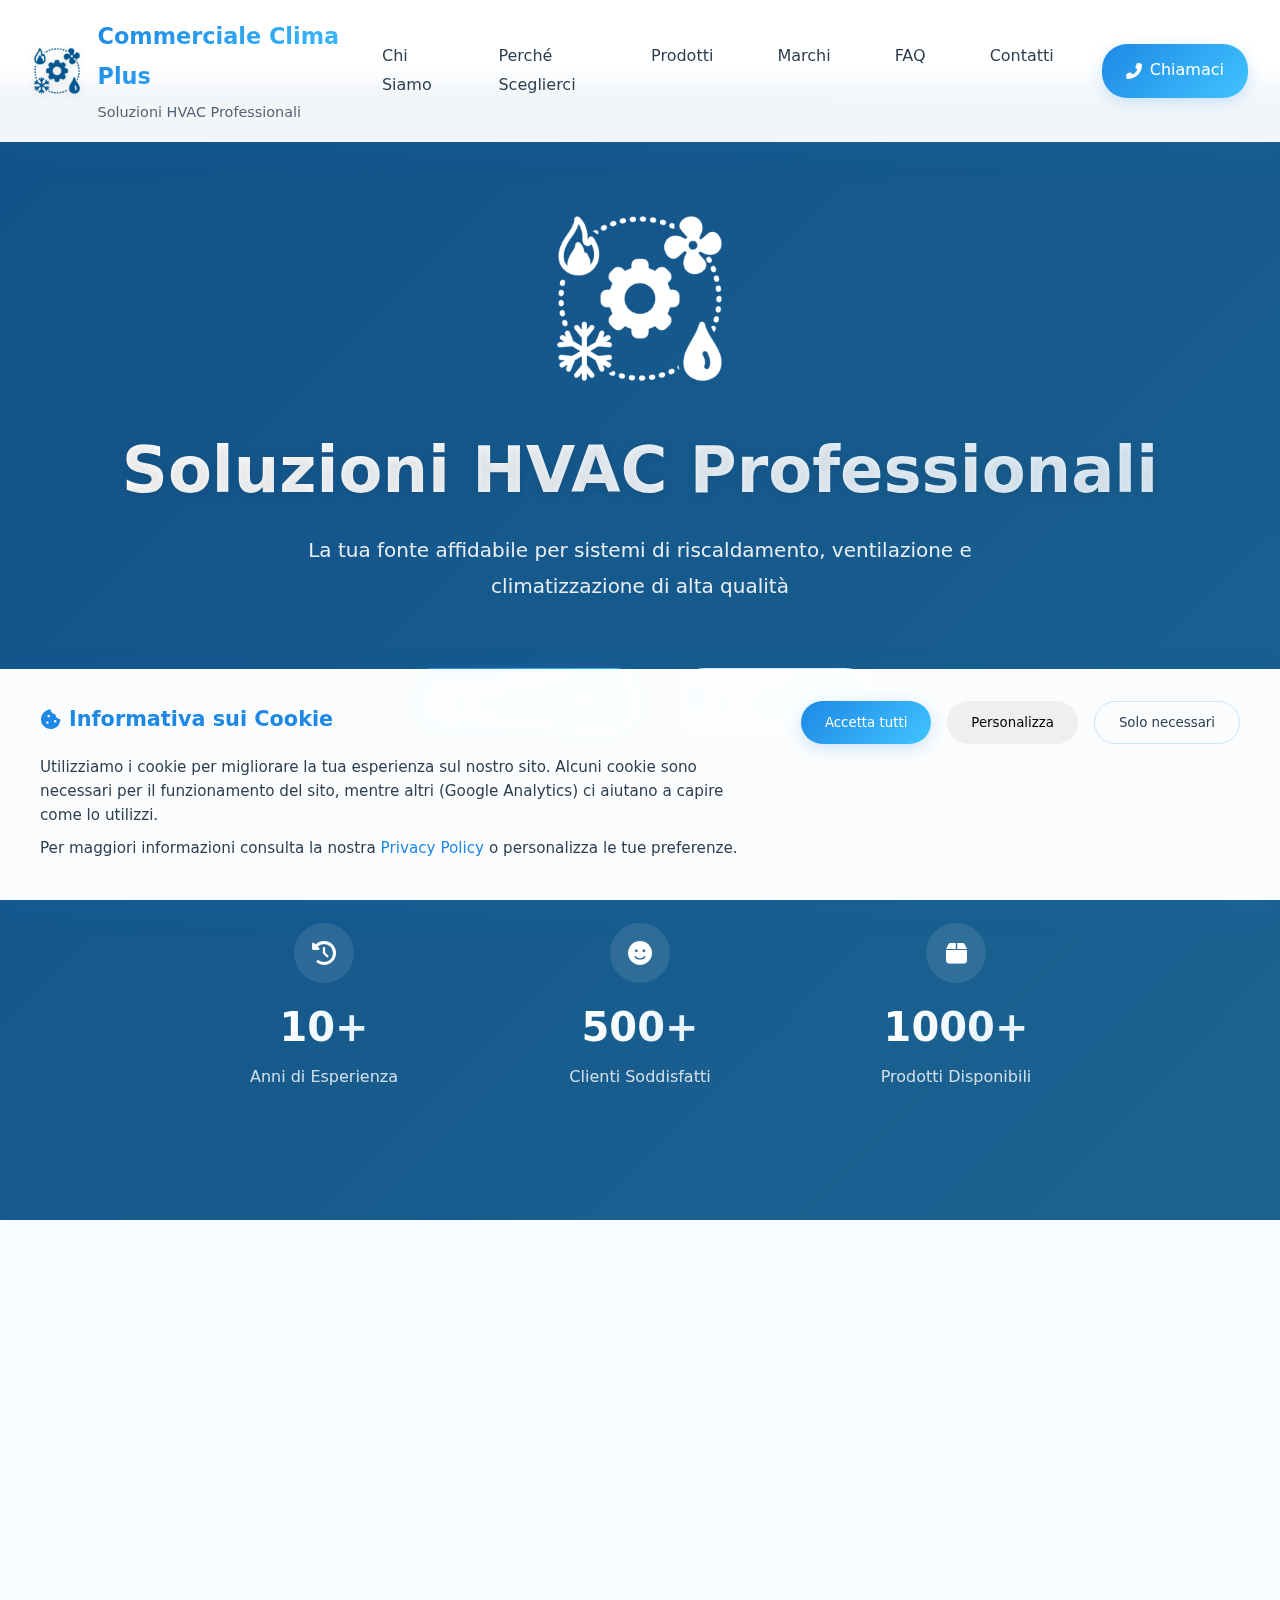
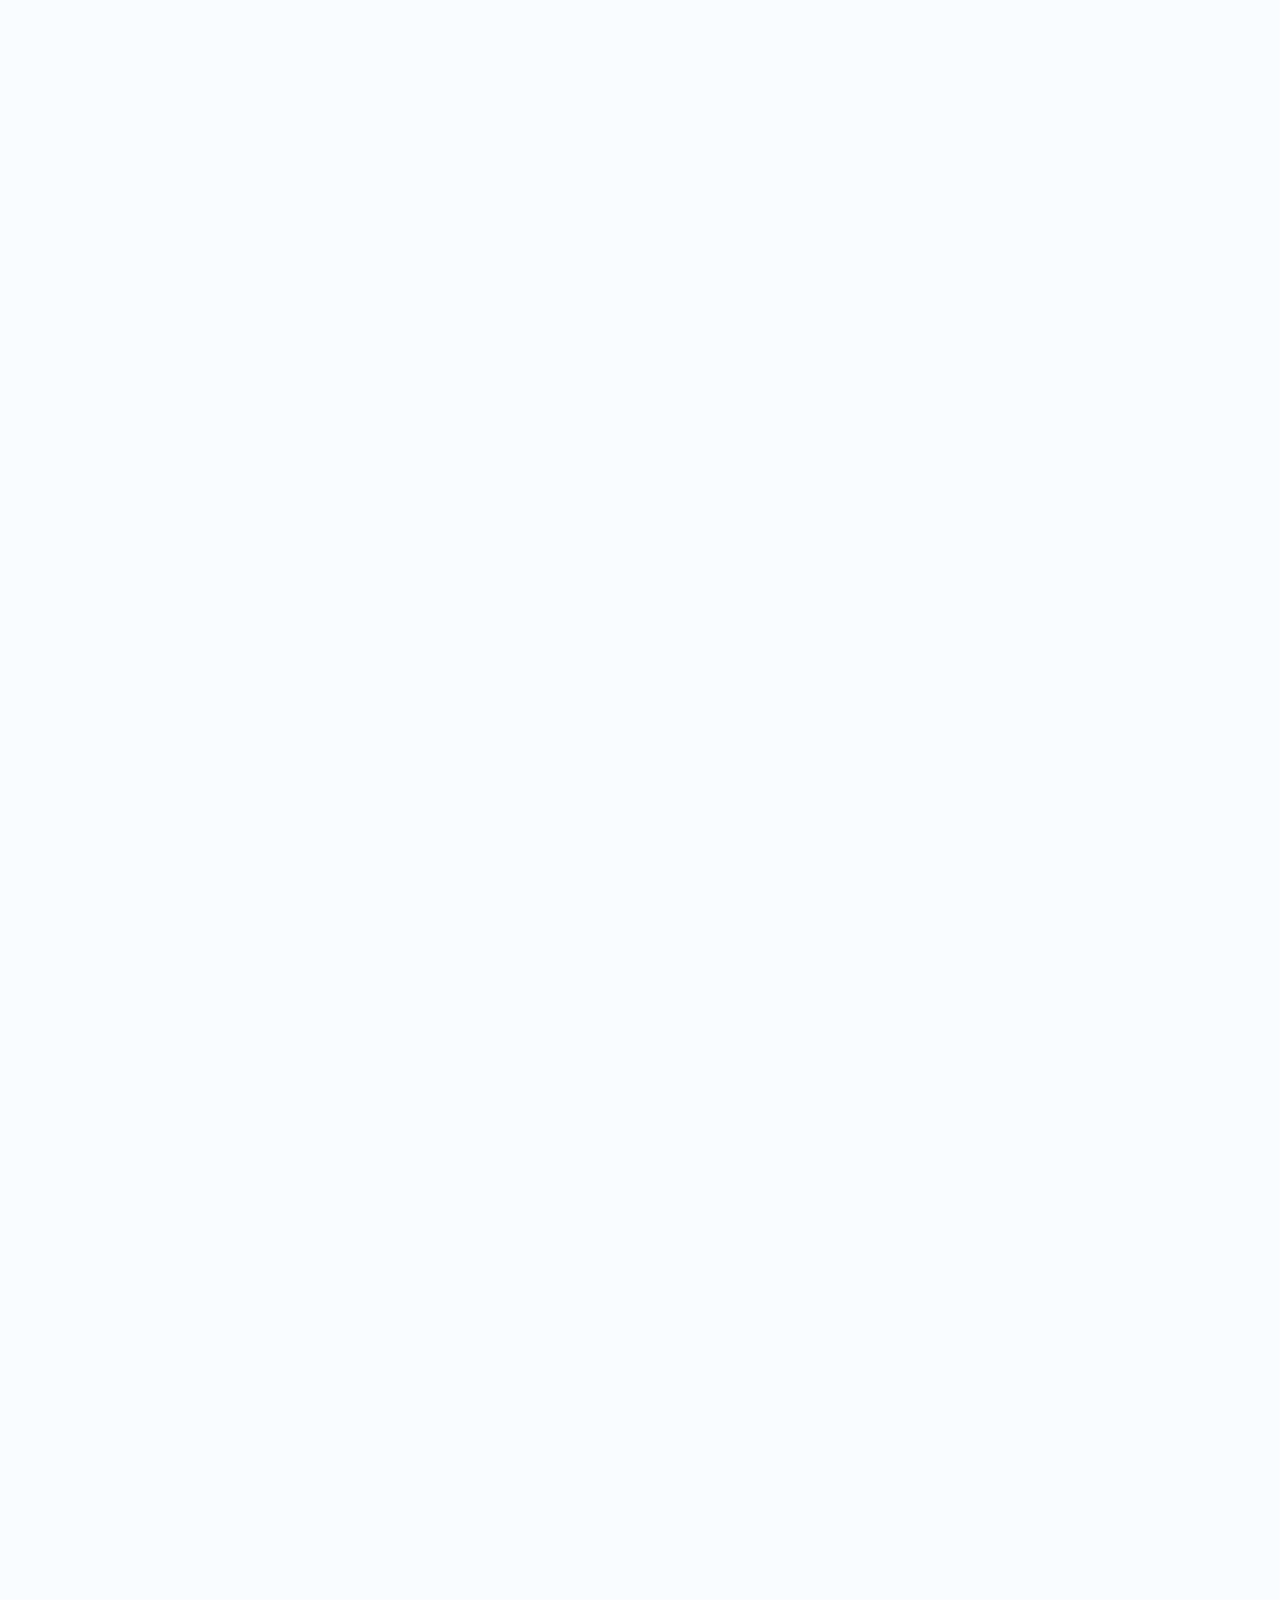
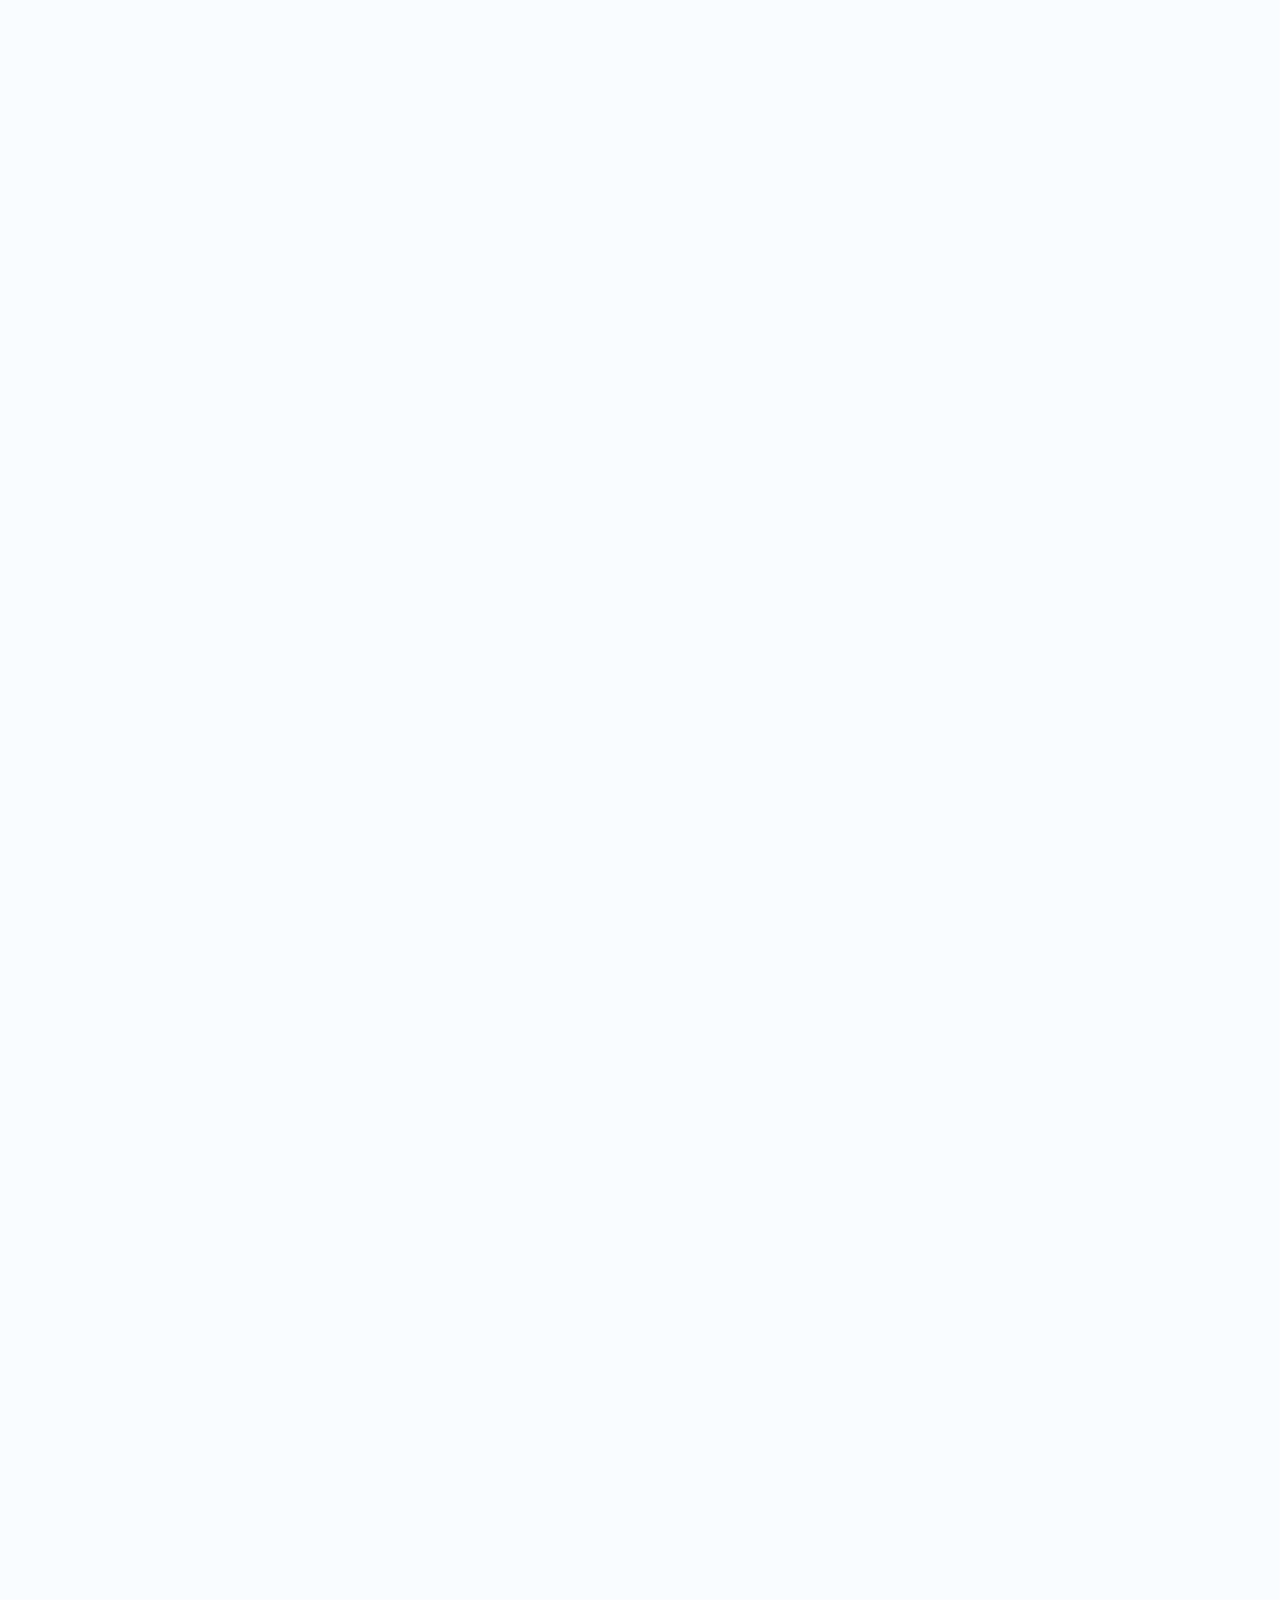
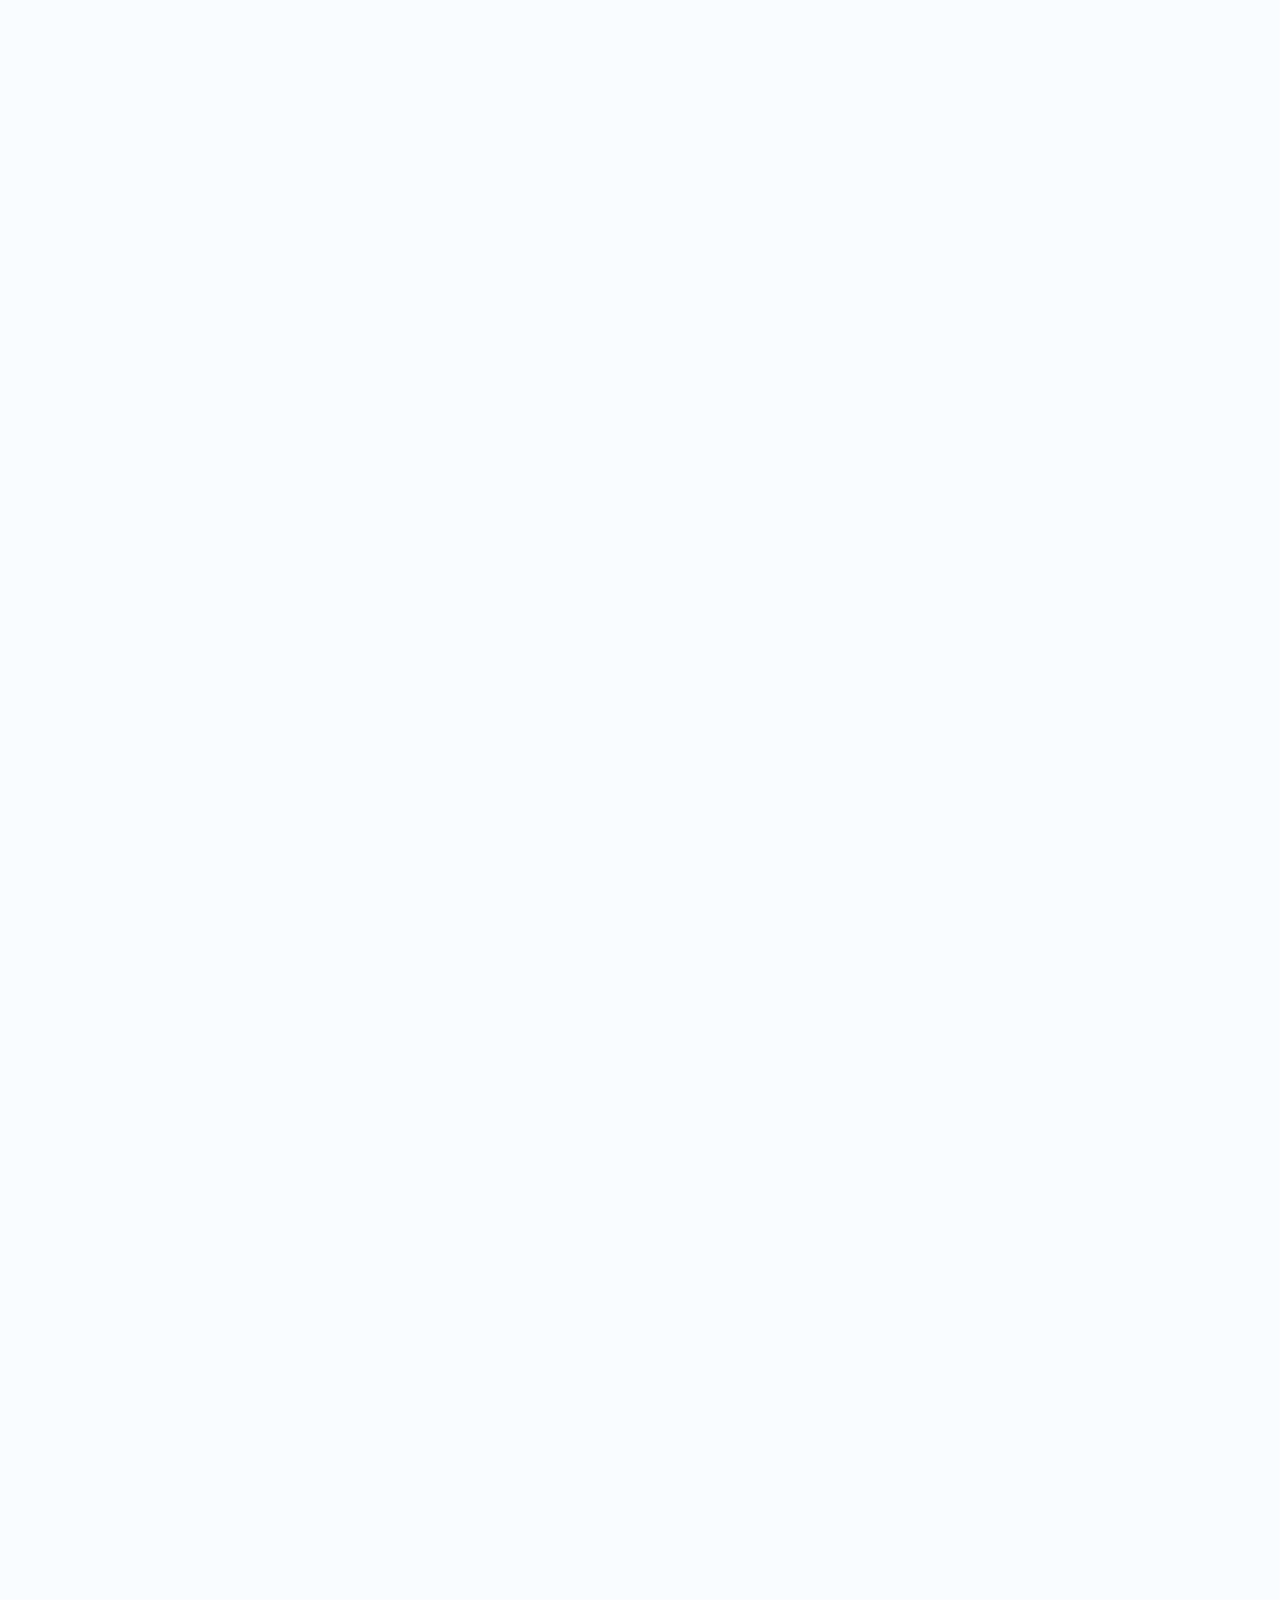
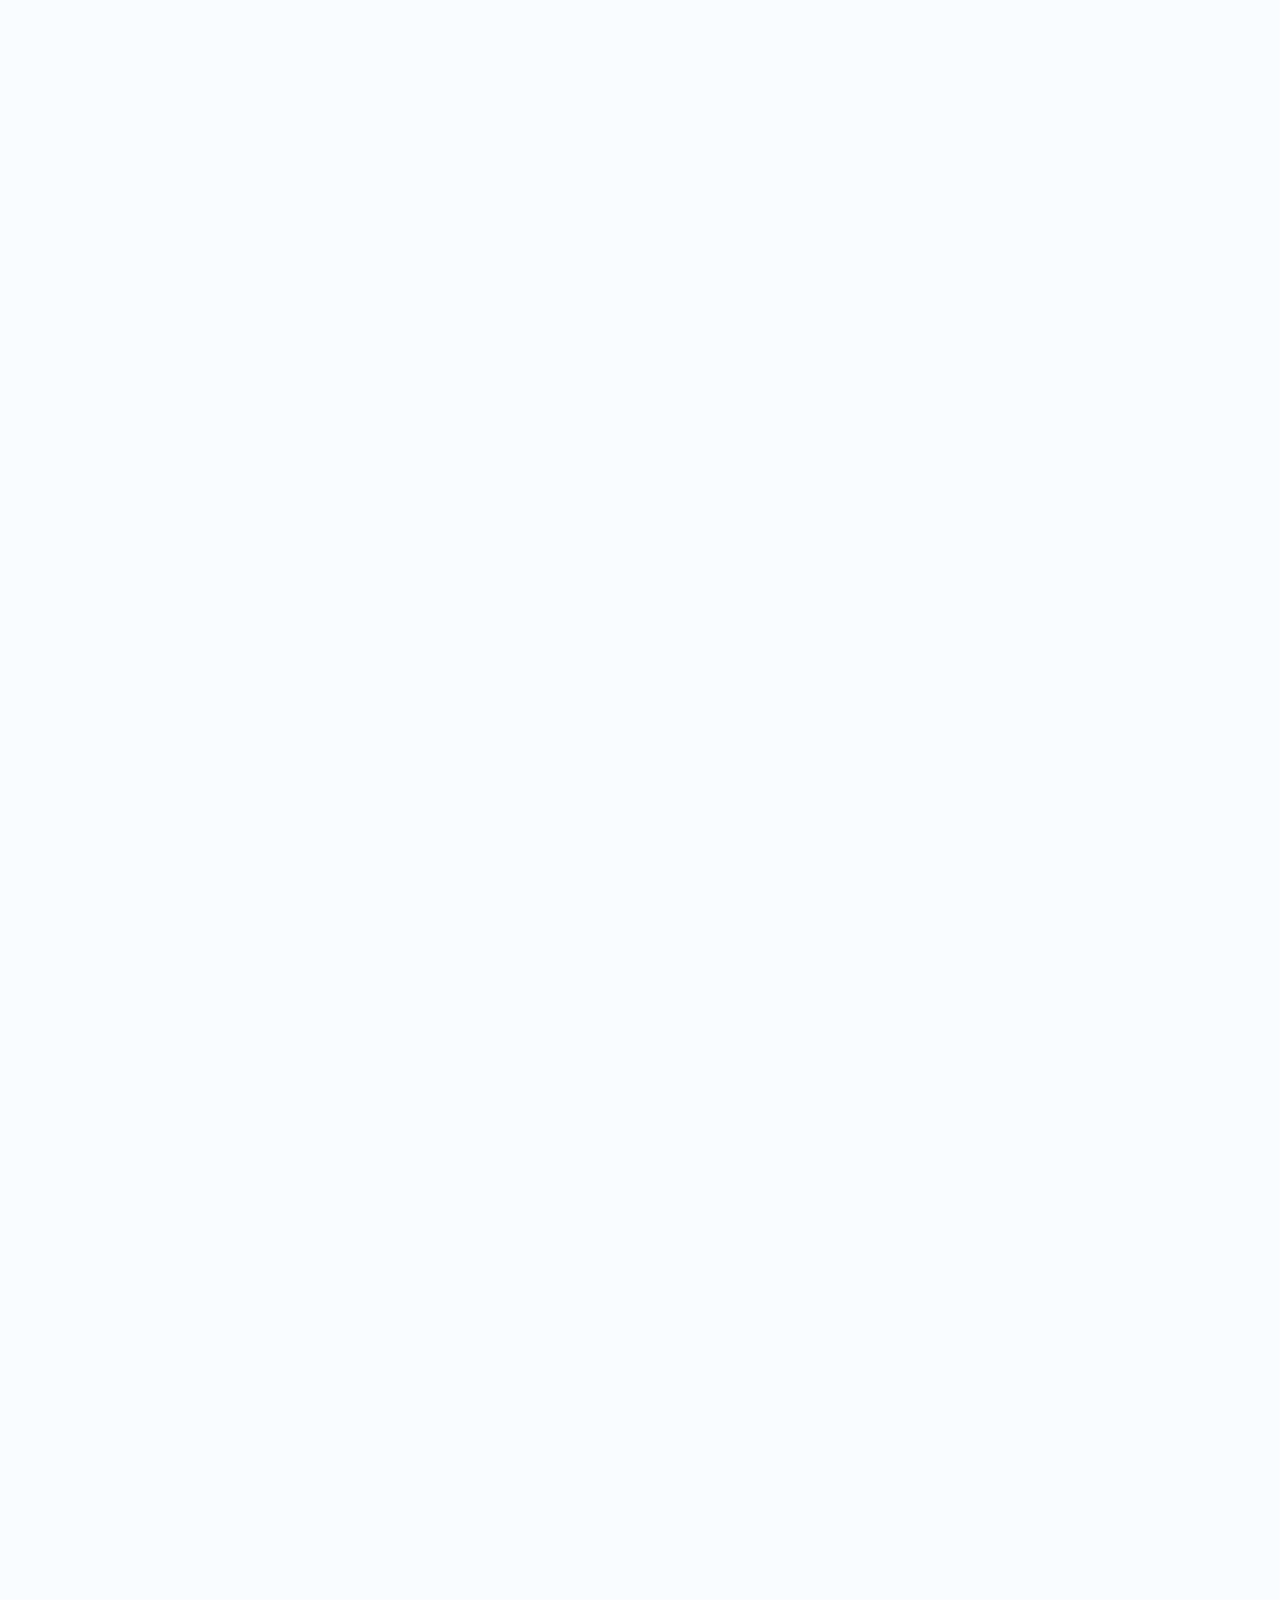
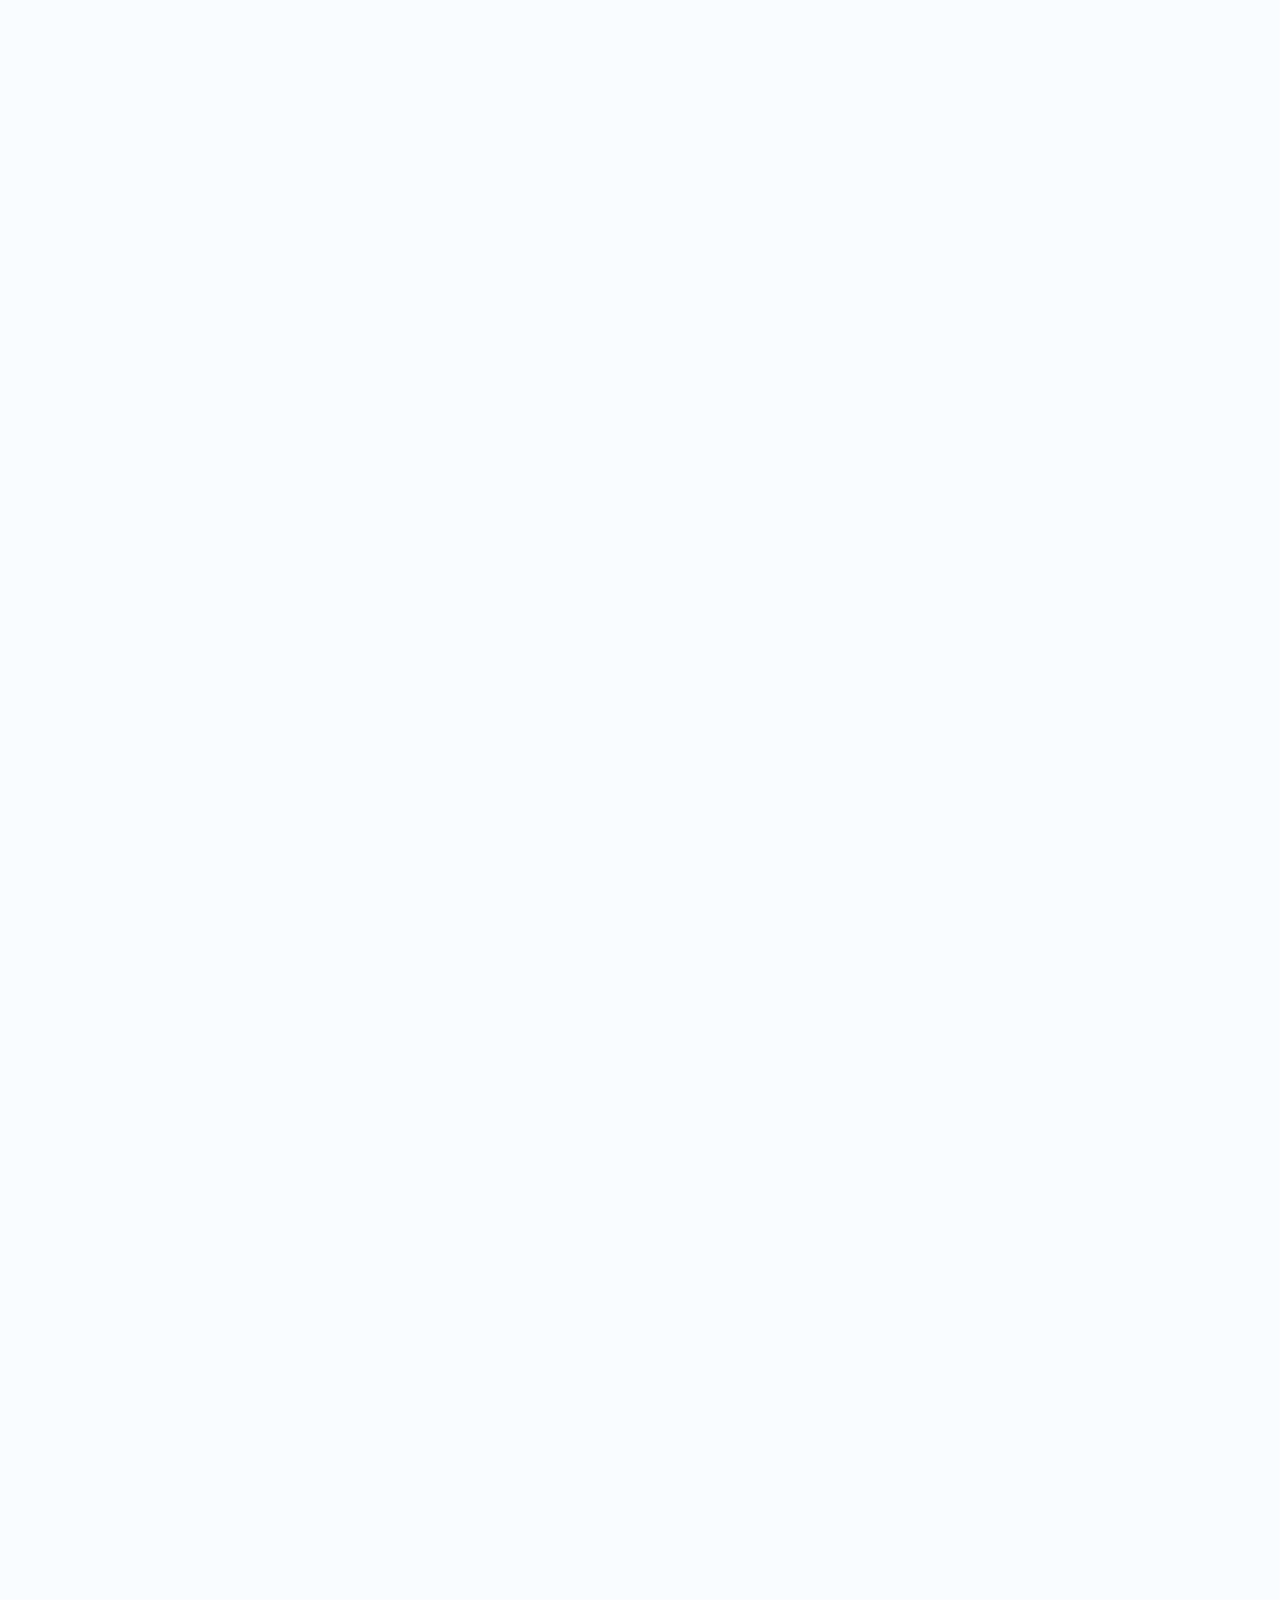
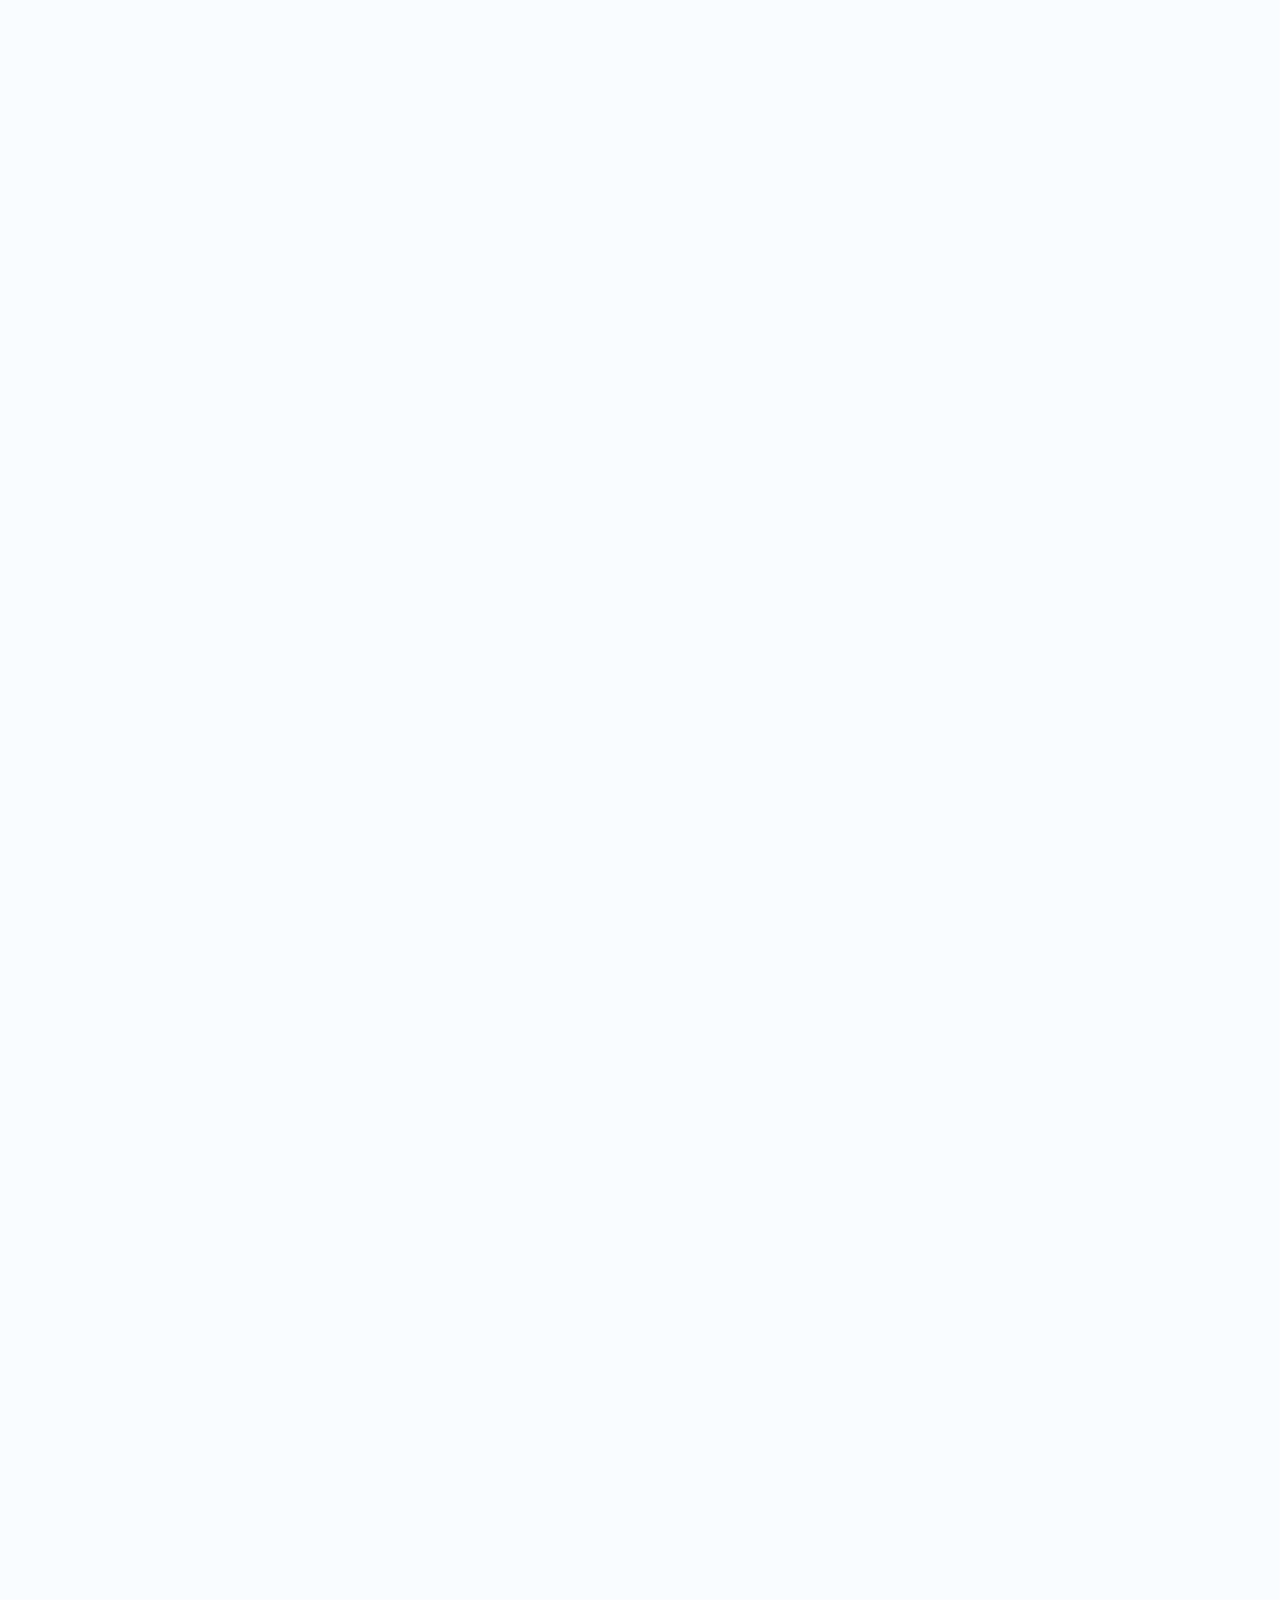
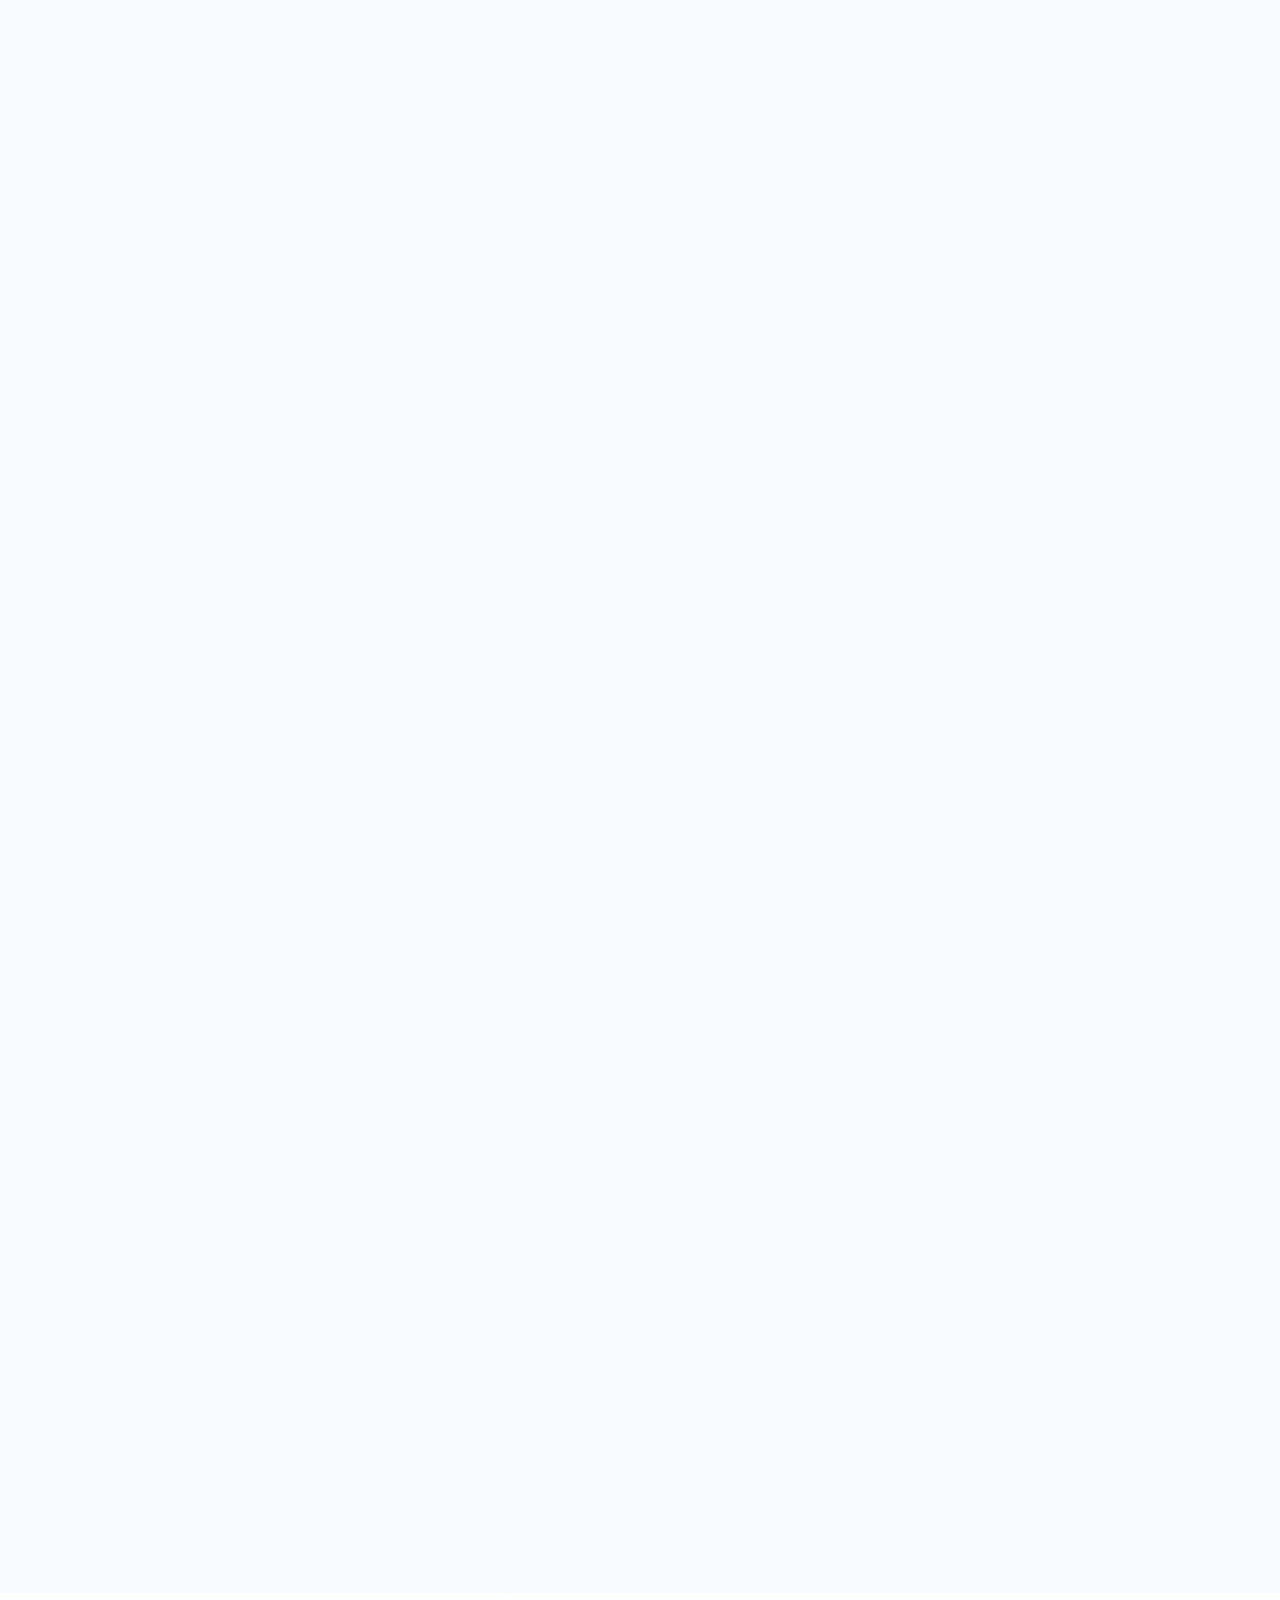
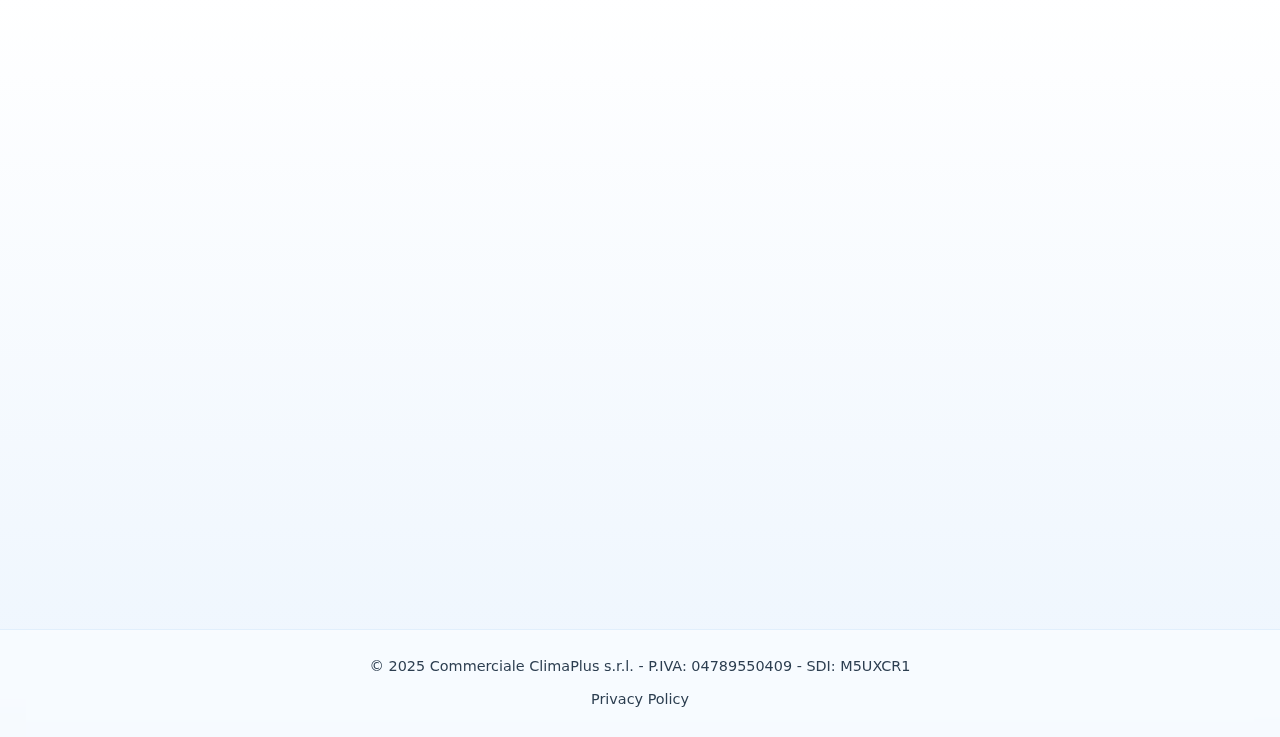
<file: index.html>
<!DOCTYPE html>
<html lang="it">
<head>
    <meta charset="UTF-8">
    <meta name="viewport" content="width=device-width, maximum-scale=1.0, user-scalable=no">
    <title>Commerciale Clima Plus - Soluzioni HVAC Professionali</title>
    
    <!-- Favicon Enhancement -->
    <link rel="icon" type="image/png" href="favicon-96x96.png" sizes="96x96" />
    <link rel="icon" type="image/svg+xml" href="favicon.svg" />
    <link rel="shortcut icon" href="favicon.ico" />
    <link rel="apple-touch-icon" sizes="180x180" href="apple-touch-icon.png" />
    <meta name="apple-mobile-web-app-title" content="Commerciale Clima Plus" />
    <link rel="manifest" href="site.webmanifest" />
    
    <meta name="description" content="Commerciale Clima Plus: il tuo partner di fiducia per soluzioni HVAC professionali. Fornitura e assistenza per sistemi di riscaldamento, ventilazione e climatizzazione di alta qualità.">
    <meta name="keywords" content="HVAC, climatizzazione, riscaldamento, ventilazione, caldaie, climatizzatori, pompe di calore, Forlì, Emilia-Romagna">

    <meta property="og:title" content="Commerciale Clima Plus - Soluzioni HVAC Professionali">
    <meta property="og:description" content="Forniture professionali per sistemi di riscaldamento, ventilazione e climatizzazione. Partner affidabile nel settore HVAC.">
    <meta property="og:image" content="https://www.commercialeclimaplus.it/og-image.jpg">
    <meta property="og:url" content="https://www.commercialeclimaplus.it">
    <meta property="og:type" content="website">

    <!-- Geo Meta Tags -->
    <meta name="geo.region" content="IT-42" />
    <meta name="geo.placename" content="Forlì" />
    <meta name="geo.position" content="44.227405;12.026664" />
    <meta name="ICBM" content="44.227405, 12.026664" />
    
    <!-- Social Media Meta Tags -->
    <meta property="og:locale" content="it_IT" />
    <meta property="og:site_name" content="Commerciale Clima Plus" />
    <meta name="twitter:card" content="summary_large_image" />
    <meta name="twitter:image:alt" content="Commerciale Clima Plus - Soluzioni HVAC Professionali" />
    
    <!-- Additional SEO Meta Tags -->
    <meta name="author" content="Commerciale Clima Plus" />
    <meta name="robots" content="index, follow" />
    <meta name="revisit-after" content="7 days" />
    <meta name="language" content="Italian" />
    <meta name="rating" content="general" />
    <meta name="distribution" content="global" />

    <!-- Google Analytics - Script Base -->
    <script async src="https://www.googletagmanager.com/gtag/js?id=G-P5ZNZ6X2WF"></script>
    
    <!-- Cookie Consent -->
    <script src="cookie-consent.js"></script>
    <script>
        document.addEventListener('DOMContentLoaded', () => {
            new CookieConsent();
        });
    </script>
    
    <!-- Existing stylesheets and scripts -->
    <link rel="stylesheet" href="styles.css">
    <link rel="stylesheet" href="animations.css">
    <script src="main.js" defer></script>
    <script src="animations.js" defer></script>
    <link rel="stylesheet" href="https://cdnjs.cloudflare.com/ajax/libs/font-awesome/6.0.0/css/all.min.css">

    <link rel="canonical" href="https://www.commercialeclimaplus.it/" />
    <link rel="alternate" hreflang="it" href="https://www.commercialeclimaplus.it/" />
    <link rel="alternate" hreflang="x-default" href="https://www.commercialeclimaplus.it/" />

    <script type="application/ld+json">
    {
        "@context": "https://schema.org",
        "@type": "Organization",
        "name": "Commerciale Clima Plus",
        "url": "https://www.commercialeclimaplus.it",
        "logo": "https://www.commercialeclimaplus.it/logo.png",
        "description": "Forniture professionali per sistemi HVAC",
        "address": {
            "@type": "PostalAddress",
            "streetAddress": "Viale Bologna 24",
            "addressLocality": "Forlì",
            "postalCode": "47122",
            "addressCountry": "IT"
        },
        "contactPoint": {
            "@type": "ContactPoint",
            "telephone": "+39-333-5720-3857",
            "contactType": "customer service"
        },
        "sameAs": [
            "https://facebook.com/commercialeclimaplus",
            "https://linkedin.com/company/commercialeclimaplus"
        ]
    }
    </script>

    <script type="application/ld+json">
    {
      "@context": "https://schema.org",
      "@type": "WebSite",
      "name": "Commerciale Clima Plus",
      "url": "https://www.commercialeclimaplus.it",
      "potentialAction": {
        "@type": "SearchAction",
        "target": "https://www.commercialeclimaplus.it/search?q={search_term_string}",
        "query-input": "required name=search_term_string"
      }
    }
    </script>

    <script type="application/ld+json">
    {
      "@context": "https://schema.org",
      "@type": "LocalBusiness",
      "name": "Commerciale Clima Plus",
      "image": "https://www.commercialeclimaplus.it/logo.png",
      "priceRange": "€€",
      "address": {
        "@type": "PostalAddress",
        "streetAddress": "Viale Bologna 24",
        "addressLocality": "Forlì",
        "postalCode": "47122",
        "addressCountry": "IT"
      },
      "geo": {
        "@type": "GeoCoordinates",
        "latitude": 44.227405,
        "longitude": 12.026664
      },
      "openingHoursSpecification": [
        {
          "@type": "OpeningHoursSpecification",
          "dayOfWeek": ["Monday", "Tuesday", "Wednesday", "Thursday", "Friday"],
          "opens": "08:30",
          "closes": "18:00"
        }
      ],
      "telephone": "+39-333-5720-3857",
      "email": "info@commercialeclimaplus.it"
    }
    </script>
</head>
<body>
    <header class="animate">
        <div class="header-container">
            <div class="logo-container">
                <img src="logo.png" alt="Logo" class="logo animate">
                <div class="company-info animate">
                    <span class="company-name">Commerciale Clima Plus</span>
                    <span class="company-tagline">Soluzioni HVAC Professionali</span>
                </div>
            </div>
            <nav>
                <div class="nav-links">
                    <a href="#chi-siamo" class="nav-item">Chi Siamo</a>
                    <a href="#vantaggi" class="nav-item">Perché Sceglierci</a>
                    <a href="#prodotti" class="nav-item">Prodotti</a>
                    <a href="#marchi" class="nav-item">Marchi</a>
                    <a href="#faq" class="nav-item">FAQ</a>
                    <a href="#contatti" class="nav-item">Contatti</a>
                </div>
            </nav>
            <div class="header-cta">
                <a href="tel:+3933357203857" class="contact-button">
                    <i class="fas fa-phone-alt"></i>
                    <span>Chiamaci</span>
                </a>
            </div>
            <button class="menu-toggle" aria-label="Menu">
                <span></span>
                <span></span>
                <span></span>
            </button>
        </div>
    </header>

    <main>
        <section id="hero" class="animate">
            <div class="hero-background parallax" data-speed="-0.2">
                <div class="hero-overlay"></div>
                <div class="hero-pattern"></div>
            </div>
            <div class="container">
                <div class="hero-content">
                    <div class="hero-header animate animate--delay-1">
                        <img src="logo-large.png" alt="Logo" class="hero-logo">
                        <h1 class="hero-title">Soluzioni HVAC Professionali</h1>
                        <p class="hero-text">La tua fonte affidabile per sistemi di riscaldamento, ventilazione e climatizzazione di alta qualità</p>
                    </div>
                    
                    <div class="hero-cta animate animate--delay-2">
                        <div class="hero-buttons">
                            <a href="#prodotti" class="btn btn-primary">
                                <div class="btn-content">
                                    <i class="fas fa-box-open"></i>
                                    <span>Scopri i Prodotti</span>
                                </div>
                                <div class="btn-bg"></div>
                            </a>
                            <a href="#contatti" class="btn btn-outline">
                                <div class="btn-content">
                                    <i class="fas fa-phone-alt"></i>
                                    <span>Contattaci</span>
                                </div>
                                <div class="btn-bg"></div>
                            </a>
                        </div>
                        <div class="hero-trust">
                            <div class="trust-badge">
                                <i class="fas fa-certificate"></i>
                                <span>Qualità Garantita</span>
                            </div>
                            <div class="trust-badge">
                                <i class="fas fa-truck-fast"></i>
                                <span>Consegna Rapida</span>
                            </div>
                            <div class="trust-badge">
                                <i class="fas fa-headset"></i>
                                <span>Supporto Tecnico</span>
                            </div>
                        </div>

                    </div>

                    <div class="hero-stats animate animate--delay-3">
                        <div class="stat-item">
                            <div class="stat-icon">
                                <i class="fas fa-history"></i>
                            </div>
                            <span class="stat-number">10+</span>
                            <span class="stat-label">Anni di Esperienza</span>
                        </div>
                        <div class="stat-item">
                            <div class="stat-icon">
                                <i class="fas fa-smile"></i>
                            </div>
                            <span class="stat-number">500+</span>
                            <span class="stat-label">Clienti Soddisfatti</span>
                        </div>
                        <div class="stat-item">
                            <div class="stat-icon">
                                <i class="fas fa-box"></i>
                            </div>
                            <span class="stat-number">1000+</span>
                            <span class="stat-label">Prodotti Disponibili</span>
                        </div>
                    </div>
                </div>
            </div>
        </section>

        <section id="chi-siamo" class="animate">
            <div class="container">
                <div class="section-header">
                    <span class="section-tag">La Nostra Storia</span>
                    <h2>Chi Siamo</h2>
                    <div class="section-line"></div>
                </div>
                <div class="chi-siamo-content">
                    <div class="content-text">
                        <h3 class="animate">Il Partner Ideale per i Professionisti HVAC</h3>
                        <p class="highlight-text animate">Commerciale Clima Plus nasce con l'obiettivo di supportare installatori, progettisti e aziende del settore HVAC fornendo prodotti all'avanguardia e un servizio clienti dedicato.</p>
                        <div class="features-list">
                            <div class="feature-item animate animate--delay-1">
                                <div class="feature-icon">
                                    <i class="fas fa-award"></i>
                                </div>
                                <div class="feature-content">
                                    <h4>Esperienza Decennale</h4>
                                    <p>Team con oltre 10 anni di esperienza nel settore HVAC</p>
                                </div>
                            </div>
                            <div class="feature-item animate animate--delay-2">
                                <div class="feature-icon">
                                    <i class="fas fa-users-gear"></i>
                                </div>
                                <div class="feature-content">
                                    <h4>Team Qualificato</h4>
                                    <p>Professionisti esperti sempre al tuo servizio</p>
                                </div>
                            </div>
                            <div class="feature-item animate animate--delay-3">
                                <div class="feature-icon">
                                    <i class="fas fa-headset"></i>
                                </div>
                                <div class="feature-content">
                                    <h4>Supporto Tecnico</h4>
                                    <p>Assistenza specializzata pre e post vendita</p>
                                </div>
                            </div>
                        </div>
                    </div>
                </div>
            </div>
        </section>

        <section id="vantaggi" class="animate">
            <div class="container">
                <div class="section-header">
                    <span class="section-tag">I Nostri Punti di Forza</span>
                    <h2>Perché Sceglierci</h2>
                    <div class="section-line"></div>
                </div>
                <div class="advantages-grid">
                    <div class="advantage-card animate animate--delay-1">
                        <div class="advantage-icon">
                            <i class="fas fa-star"></i>
                        </div>
                        <h3>Esperienza e Competenza</h3>
                        <p>Oltre 10 anni di esperienza nel settore HVAC ci permettono di offrire consulenze mirate e soluzioni personalizzate.</p>
                        <div class="card-hover-line"></div>
                    </div>
                    
                    <div class="advantage-card animate animate--delay-2">
                        <div class="advantage-icon">
                            <i class="fas fa-box-open"></i>
                        </div>
                        <h3>Ampia Gamma Prodotti</h3>
                        <p>Selezioniamo accuratamente i migliori prodotti HVAC per garantire prestazioni elevate e affidabilità nel tempo.</p>
                        <div class="card-hover-line"></div>
                    </div>
                    
                    <div class="advantage-card animate animate--delay-3">
                        <div class="advantage-icon">
                            <i class="fas fa-headset"></i>
                        </div>
                        <h3>Supporto Tecnico</h3>
                        <p>Team di esperti sempre disponibile per assistenza nella scelta dei prodotti e supporto post-vendita.</p>
                        <div class="card-hover-line"></div>
                    </div>
                    
                    <div class="advantage-card animate animate--delay-1">
                        <div class="advantage-icon">
                            <i class="fas fa-euro-sign"></i>
                        </div>
                        <h3>Prezzi Competitivi</h3>
                        <p>Partnership dirette con i produttori ci permettono di offrire prezzi vantaggiosi su tutta la gamma.</p>
                        <div class="card-hover-line"></div>
                    </div>
                </div>
            </div>
        </section>

        <section id="testimonials" class="animate">
            <div class="container">
                <div class="section-header">
                    <span class="section-tag">Dicono di Noi</span>
                    <h2>Testimonianze</h2>
                    <div class="section-line"></div>
                </div>
                <div class="testimonials-grid">
                    <div class="testimonial-card animate animate--delay-1">
                        <div class="testimonial-icon">
                            <i class="fas fa-quote-right"></i>
                        </div>
                        <blockquote>
                            <p>"Commerciale Clima Plus è il mio fornitore di fiducia. Hanno prodotti di ottima qualità e un servizio clienti sempre disponibile e professionale."</p>
                            <div class="testimonial-author">
                                <div class="author-avatar">
                                    <i class="fas fa-user-circle"></i>
                                </div>
                                <div class="author-info">
                                    <cite>Luca R.</cite>
                                    <span class="author-role">Installatore Certificato</span>
                                </div>
                            </div>
                        </blockquote>
                    </div>

                    <div class="testimonial-card animate animate--delay-2">
                        <div class="testimonial-icon">
                            <i class="fas fa-quote-right"></i>
                        </div>
                        <blockquote>
                            <p>"Grazie al loro supporto tecnico ho potuto scegliere le migliori soluzioni per i miei progetti. La loro competenza fa davvero la differenza."</p>
                            <div class="testimonial-author">
                                <div class="author-avatar">
                                    <i class="fas fa-user-circle"></i>
                                </div>
                                <div class="author-info">
                                    <cite>Marta S.</cite>
                                    <span class="author-role">Progettista</span>
                                </div>
                            </div>
                        </blockquote>
                    </div>

                    <div class="testimonial-card animate animate--delay-3">
                        <div class="testimonial-icon">
                            <i class="fas fa-quote-right"></i>
                        </div>
                        <blockquote>
                            <p>"La vasta gamma di prodotti e la velocità delle consegne fanno di Commerciale Clima Plus un partner indispensabile per la mia attività."</p>
                            <div class="testimonial-author">
                                <div class="author-avatar">
                                    <i class="fas fa-user-circle"></i>
                                </div>
                                <div class="author-info">
                                    <cite>Giovanni M.</cite>
                                    <span class="author-role">Rivenditore Specializzato</span>
                                </div>
                            </div>
                        </blockquote>
                    </div>
                </div>
            </div>
        </section>

        <section id="prodotti" class="animate">
            <div class="container">
                <div class="section-header">
                    <span class="section-tag">Il Nostro Catalogo</span>
                    <h2>I Nostri Prodotti</h2>
                    <div class="section-line"></div>
                </div>
                <div class="products-grid">
                    <div class="product-card animate animate--delay-1">
                        <div class="product-icon">
                            <i class="fas fa-fire"></i>
                        </div>
                        <div class="product-content">
                            <h3>Caldaie</h3>
                            <p>Soluzioni per il riscaldamento domestico e industriale, efficienti e sicure.</p>
                            <ul class="product-features">
                                <li>Caldaie a condensazione</li>
                                <li>Caldaie murali</li>
                                <li>Sistemi ibridi</li>
                            </ul>
                        </div>
                    </div>

                    <div class="product-card animate animate--delay-2">
                        <div class="product-icon">
                            <i class="fa-solid fa-bolt"></i>
                        </div>
                        <div class="product-content">
                            <h3>Pompe di Calore</h3>
                            <p>Tecnologia avanzata per il riscaldamento e raffreddamento, con bassi consumi energetici.</p>
                            <ul class="product-features">
                                <li>Aria/Acqua</li>
                                <li>Aria/Aria</li>
                        
                            </ul>
                        </div>
                    </div>

                    <div class="product-card animate animate--delay-3">
                        <div class="product-icon">
                            <i class="fas fa-snowflake"></i>
                        </div>
                        <div class="product-content">
                            <h3>Climatizzatori</h3>
                            <p>Sistemi di climatizzazione per ogni esigenza, dal residenziale al commerciale.</p>
                            <ul class="product-features">
                                <li>Mono e Multi split</li>
                                <li>Sistemi canalizzati</li>
                                <li>Climatizzatori commerciali</li>
                            </ul>
                        </div>
                    </div>

                    <div class="product-card animate animate--delay-1">
                        <div class="product-icon">
                            <i class="fas fa-wind"></i>
                        </div>
                        <div class="product-content">
                            <h3>Ventilconvettori</h3>
                            <p>Soluzioni versatili per il comfort climatico in ogni ambiente.</p>
                            <ul class="product-features">
                                <li>A parete e a pavimento</li>
                                <li>Canalizzabili</li>
                                <li>Alta efficienza</li>
                            </ul>
                        </div>
                    </div>

                    <div class="product-card animate animate--delay-2">
                        <div class="product-icon">
                            <i class="fas fa-house-chimney"></i>
                        </div>
                        <div class="product-content">
                            <h3>VMC</h3>
                            <p>Sistemi di ventilazione meccanica controllata per il massimo comfort abitativo.</p>
                            <ul class="product-features">
                                <li>Centralizzati</li>
                                <li>Puntuali</li>
                                <li>Con recupero di calore</li>
                            </ul>
                        </div>
                    </div>

                    <div class="product-card animate animate--delay-3">
                        <div class="product-icon">
                            <i class="fas fa-layer-group"></i>
                        </div>
                        <div class="product-content">
                            <h3>Impianti a Pavimento</h3>
                            <p>Sistemi radianti per un riscaldamento uniforme ed efficiente.</p>
                            <ul class="product-features">
                                <li>Riscaldamento</li>
                                <li>Raffrescamento</li>
                                <li>Sistemi completi</li>
                            </ul>
                        </div>
                    </div>

                    <div class="product-card animate animate--delay-2">
                        <div class="product-icon">
                            <i class="fas fa-wrench"></i>
                        </div>
                        <div class="product-content">
                            <h3>Componentistica Idraulica</h3>
                            <p>Accessori e componenti essenziali per impianti idraulici e HVAC, garantendo affidabilità e durata nel tempo.</p>
                            <ul class="product-features">
                                <li>Valvole a Sfera</li>
                                <li>Detentori e Valvole Termostatiche</li>
                                <li>Filtri Defangatori e Dosatori</li>
                                <li>Riduttori di Pressione</li>
                            </ul>
                        </div>
                    </div>

                    <div class="product-card animate animate--delay-3">
                        <div class="product-icon">
                            <i class="fas fa-flask"></i>
                        </div>
                        <div class="product-content">
                            <h3>Prodotti Chimici e Trattamento Acqua</h3>
                            <p>Soluzioni per la manutenzione e la protezione degli impianti HVAC, migliorandone l'efficienza e la longevità.</p>
                            <ul class="product-features">
                                <li>Inibitori di Corrosione e Incrostazioni</li>
                                <li>Prodotti per il Lavaggio Impianti</li>
                                <li>Liquidi Antigelo per Impianti</li>
                                <li>Sigillanti per Perdite</li>
                            </ul>
                        </div>
                    </div>

                    <div class="product-card animate animate--delay-1">
                        <div class="product-icon">
                            <i class="fa-solid fa-fire-flame-curved"></i>
                        </div>
                        <div class="product-content">
                            <h3>Radiatori</h3>
                            <p>Soluzioni per il riscaldamento domestico, con prodotti adatti a ogni tipo di esigenza, dall'efficienza energetica al design.</p>
                            <ul class="product-features">
                                <li>Termosifoni in Alluminio</li>
                                <li>Termosifoni in Ghisa</li>
                                <li>Termosifoni di Design</li>
                                <li>Scaldasalviette</li>
                            </ul>
                        </div>
                    </div>
                </div>
            </div>
        </section>

        <section id="marchi" class="animate">
            <div class="container">
                <div class="section-header">
                    <span class="section-tag">Partner</span>
                    <h2>I Nostri Marchi</h2>
                    <div class="section-line"></div>
                </div>

                <div class="brands-intro">
                    <p class="highlight-text animate">
                        Commerciale Clima Plus seleziona solo i marchi più affidabili e innovativi del settore HVAC. 
                        Grazie alla collaborazione con produttori leader, garantiamo ai nostri clienti prodotti all'avanguardia, 
                        certificati e in grado di soddisfare ogni esigenza professionale.
                    </p>
                </div>

                <div class="brands-grid">
                    <div class="brand-card animate animate--delay-1">
                        <div class="brand-icon">
                            <i class="fas fa-fire"></i>
                        </div>
                        <div class="brand-content">
                            <h3>Chaffoteaux</h3>
                            <p>Specializzata in soluzioni per il riscaldamento e la produzione di acqua calda sanitaria, 
                            Chaffoteaux offre tecnologie efficienti e sostenibili, tra cui caldaie a condensazione, 
                            pompe di calore e sistemi ibridi.</p>
                        </div>
                    </div>

                    <div class="brand-card animate animate--delay-2">
                        <div class="brand-icon">
                            <i class="fas fa-water"></i>
                        </div>
                        <div class="brand-content">
                            <h3>Itap</h3>
                            <p>Riconosciuta per la qualità e l'affidabilità delle sue valvole e raccordi per impianti 
                            idraulici e termoidraulici. Itap garantisce prestazioni elevate e lunga durata.</p>
                        </div>
                    </div>

                    <div class="brand-card animate animate--delay-3">
                        <div class="brand-icon">
                            <i class="fas fa-snowflake"></i>
                        </div>
                        <div class="brand-content">
                            <h3>Gree</h3>
                            <p>Uno dei più grandi produttori mondiali di climatizzatori, Gree propone soluzioni per la 
                            climatizzazione residenziale e commerciale con un'attenzione particolare all'efficienza 
                            energetica e al comfort.</p>
                        </div>
                    </div>

                    <div class="brand-card animate animate--delay-1">
                        <div class="brand-icon">
                            <i class="fas fa-flask"></i>
                        </div>
                        <div class="brand-content">
                            <h3>Facot</h3>
                            <p>Specialista nella produzione di additivi, trattamenti per impianti termoidraulici e 
                            prodotti per la manutenzione e la pulizia di sistemi HVAC.</p>
                        </div>
                    </div>

                    <div class="brand-card animate animate--delay-2">
                        <div class="brand-icon">
                            <i class="fas fa-smog"></i>
                        </div>
                        <div class="brand-content">
                            <h3>An Camini</h3>
                            <p>Azienda italiana leader nella progettazione e produzione di canne fumarie in acciaio inox 
                            e soluzioni per lo smaltimento dei fumi, garantendo sicurezza ed efficienza.</p>
                        </div>
                    </div>

                    <div class="brand-card animate animate--delay-3">
                        <div class="brand-icon">
                            <i class="fas fa-wind"></i>
                        </div>
                        <div class="brand-content">
                            <h3>Ideal Clima</h3>
                            <p>Innovatore nel settore degli impianti radianti e della ventilazione meccanica controllata (VMC), 
                            con soluzioni tecnologiche per il massimo comfort abitativo.</p>
                        </div>
                    </div>

                    <div class="brand-card animate animate--delay-1">
                        <div class="brand-icon">
                            <i class="fas fa-industry"></i>
                        </div>
                        <div class="brand-content">
                            <h3>Bongioanni</h3>
                            <p>Marchio storico nel settore del riscaldamento, Bongioanni produce caldaie industriali e 
                            residenziali ad alta efficienza, combinando tradizione e innovazione.</p>
                        </div>
                    </div>
                </div>

                <div class="brands-features animate animate--delay-2">
                    <h3>Perché Scegliere i Nostri Marchi?</h3>
                    <div class="features-list">
                        <div class="feature-item">
                            <div class="feature-icon">
                                <i class="fas fa-award"></i>
                            </div>
                            <div class="feature-content">
                                <h4>Qualità Garantita</h4>
                                <p>Solo prodotti certificati e testati per offrire massima affidabilità.</p>
                            </div>
                        </div>
                        <div class="feature-item">
                            <div class="feature-icon">
                                <i class="fas fa-lightbulb"></i>
                            </div>
                            <div class="feature-content">
                                <h4>Tecnologie Innovative</h4>
                                <p>Le migliori soluzioni per efficienza energetica e sostenibilità.</p>
                            </div>
                        </div>
                        <div class="feature-item">
                            <div class="feature-icon">
                                <i class="fas fa-headset"></i>
                            </div>
                            <div class="feature-content">
                                <h4>Supporto Tecnico</h4>
                                <p>Assistenza nella scelta, installazione e manutenzione dei prodotti.</p>
                            </div>
                        </div>
                    </div>
                </div>

                <div class="brands-cta animate animate--delay-3">
                    <p>Contattaci per scoprire la gamma completa e trovare la soluzione ideale per il tuo progetto!</p>
                    <a href="#contatti" class="btn btn-primary">
                        <i class="fas fa-phone-alt"></i>
                        <span>Contattaci Ora</span>
                    </a>
                </div>
            </div>
        </section>

        <section id="faq" class="animate">
            <div class="container">
                <div class="section-header">
                    <span class="section-tag">Supporto</span>
                    <h2>FAQ - Domande Frequenti</h2>
                    <div class="section-line"></div>
                </div>

                <div class="faq-container">
                    <!-- Generali -->
                    <div class="faq-category animate animate--delay-1">
                        <div class="category-header">
                            <i class="fas fa-info-circle"></i>
                            <h3>Generali</h3>
                        </div>
                        <div class="faq-list">
                            <div class="faq-item">
                                <div class="faq-question">
                                    <span>A chi si rivolge Commerciale Clima Plus?</span>
                                    <i class="fas fa-chevron-down"></i>
                                </div>
                                <div class="faq-answer">
                                    <p>Commerciale Clima Plus è un fornitore specializzato in soluzioni HVAC destinate a professionisti del settore, tra cui installatori, progettisti, rivenditori e aziende.</p>
                                </div>
                            </div>
                            <div class="faq-item">
                                <div class="faq-question">
                                    <span>Dove si trova la vostra sede?</span>
                                    <i class="fas fa-chevron-down"></i>
                                </div>
                                <div class="faq-answer">
                                    <p>Ci troviamo a Viale Bologna 24, 47122 Forlì (FC). Puoi anche contattarci via telefono o email per maggiori informazioni.</p>
                                </div>
                            </div>
                            <div class="faq-item">
                                <div class="faq-question">
                                    <span>Vendete anche ai privati?</span>
                                    <i class="fas fa-chevron-down"></i>
                                </div>
                                <div class="faq-answer">
                                    <p>Si, ma ci rivolgiamo prevalentemente ai professionisti del settore HVAC.</p>
                                </div>
                            </div>
                        </div>
                    </div>

                    <!-- Prodotti & Acquisti -->
                    <div class="faq-category animate animate--delay-2">
                        <div class="category-header">
                            <i class="fas fa-box"></i>
                            <h3>Prodotti & Acquisti</h3>
                        </div>
                        <div class="faq-list">
                            <div class="faq-item">
                                <div class="faq-question">
                                    <span>Quali tipi di prodotti offrite?</span>
                                    <i class="fas fa-chevron-down"></i>
                                </div>
                                <div class="faq-answer">
                                    <p>Forniamo un'ampia gamma di prodotti HVAC, tra cui:</p>
                                    <ul>
                                        <li>Caldaie (a condensazione, murali, sistemi ibridi)</li>
                                        <li>Pompe di calore (aria/acqua, aria/aria, geotermiche)</li>
                                        <li>Climatizzatori (mono e multi split, sistemi canalizzati)</li>
                                        <li>Ventilconvettori e VMC</li>
                                        <li>Impianti a pavimento per riscaldamento e raffrescamento</li>
                                    </ul>
                                </div>
                            </div>
                            <div class="faq-item">
                                <div class="faq-question">
                                    <span>Posso ricevere un catalogo dettagliato dei vostri prodotti?</span>
                                    <i class="fas fa-chevron-down"></i>
                                </div>
                                <div class="faq-answer">
                                    <p>Sì, puoi richiederlo via email a info@commercialeclimaplus.it.</p>
                                </div>
                            </div>
                            <div class="faq-item">
                                <div class="faq-question">
                                    <span>Offrite anche accessori e ricambi per impianti HVAC?</span>
                                    <i class="fas fa-chevron-down"></i>
                                </div>
                                <div class="faq-answer">
                                    <p>Sì, disponiamo di accessori e ricambi per la maggior parte dei sistemi HVAC trattati. Contattaci per verificare la disponibilità.</p>
                                </div>
                            </div>
                        </div>
                    </div>

                    <!-- Ordini & Spedizioni -->
                    <div class="faq-category animate animate--delay-3">
                        <div class="category-header">
                            <i class="fas fa-truck"></i>
                            <h3>Ordini & Spedizioni</h3>
                        </div>
                        <div class="faq-list">
                            <div class="faq-item">
                                <div class="faq-question">
                                    <span>Come posso effettuare un ordine?</span>
                                    <i class="fas fa-chevron-down"></i>
                                </div>
                                <div class="faq-answer">
                                    <p>Per effettuare un ordine, contattaci direttamente via telefono o email. Offriamo consulenze personalizzate per garantirti la scelta migliore.</p>
                                </div>
                            </div>
                            <div class="faq-item">
                                <div class="faq-question">
                                    <span>Quali sono i tempi di consegna?</span>
                                    <i class="fas fa-chevron-down"></i>
                                </div>
                                <div class="faq-answer">
                                    <p>I tempi di consegna variano in base alla disponibilità del prodotto e alla destinazione. Di norma, gli ordini vengono evasi in 24-72 ore per prodotti in stock.</p>
                                </div>
                            </div>
                            <div class="faq-item">
                                <div class="faq-question">
                                    <span>Effettuate spedizioni in tutta Italia?</span>
                                    <i class="fas fa-chevron-down"></i>
                                </div>
                                <div class="faq-answer">
                                    <p>No, lavoriamo sono nel territorio dell'Emilia-Romagna.</p>
                                </div>
                            </div>
                        </div>
                    </div>

                    <!-- Assistenza & Supporto -->
                    <div class="faq-category animate animate--delay-1">
                        <div class="category-header">
                            <i class="fas fa-headset"></i>
                            <h3>Assistenza & Supporto</h3>
                        </div>
                        <div class="faq-list">
                            <div class="faq-item">
                                <div class="faq-question">
                                    <span>Offrite assistenza tecnica sui prodotti?</span>
                                    <i class="fas fa-chevron-down"></i>
                                </div>
                                <div class="faq-answer">
                                    <p>Sì, il nostro team tecnico è a disposizione per supportarti nella scelta, installazione e manutenzione dei prodotti.</p>
                                </div>
                            </div>
                            <div class="faq-item">
                                <div class="faq-question">
                                    <span>Come posso contattarvi per assistenza post-vendita?</span>
                                    <i class="fas fa-chevron-down"></i>
                                </div>
                                <div class="faq-answer">
                                    <p>Puoi scriverci a info@commercialeclimaplus.it o chiamarci ai numeri +39 333 5720 3857 / +39 349 680 8840.</p>
                                </div>
                            </div>
                            <div class="faq-item">
                                <div class="faq-question">
                                    <span>Offrite garanzia sui prodotti?</span>
                                    <i class="fas fa-chevron-down"></i>
                                </div>
                                <div class="faq-answer">
                                    <p>Sì, tutti i nostri prodotti sono coperti da garanzia ufficiale del produttore. Per dettagli specifici, consulta le condizioni di garanzia del marchio scelto.</p>
                                </div>
                            </div>
                        </div>
                    </div>
                </div>
            </div>
        </section>

        <section id="contatti" class="animate">
            <div class="container">
                <div class="section-header">
                    <span class="section-tag">Dove Trovarci</span>
                    <h2>Contattaci</h2>
                    <div class="section-line"></div>
                </div>
                <div class="contact-wrapper">
                    <div class="contact-info-grid">
                        <div class="contact-card animate animate--delay-1">
                            <div class="contact-icon">
                                <i class="fas fa-map-marker-alt"></i>
                            </div>
                            <div class="contact-content">
                                <h3>Sede</h3>
                                <p>Viale Bologna 24</p>
                                <p>47122 Forlì (FC)</p>
                            </div>
                        </div>

                        <div class="contact-card animate animate--delay-2">
                            <div class="contact-icon">
                                <i class="fas fa-phone"></i>
                            </div>
                            <div class="contact-content">
                                <h3>Telefono</h3>
                                <p><a href="tel:+3933357203857">+39 333 5720 3857</a></p>
                                <p><a href="tel:+393496808840">+39 349 680 8840</a></p>
                            </div>
                        </div>

                        <div class="contact-card animate animate--delay-3">
                            <div class="contact-icon">
                                <i class="fas fa-envelope"></i>
                            </div>
                            <div class="contact-content">
                                <h3>Email</h3>
                                <p><a href="mailto:info@commercialeclimaplus.it">info@commercialeclimaplus.it</a></p>
                            </div>
                        </div>

                        <div class="contact-card animate animate--delay-1">
                            <div class="contact-icon">
                                <i class="fas fa-info-circle"></i>
                            </div>
                            <div class="contact-content">
                                <h3>Info Aziendali</h3>
                                <p>P.IVA: 04789550409</p>
                                <p>SDI: M5UXCR1</p>
                            </div>
                        </div>
                    </div>

                    <div class="business-hours-container animate animate--delay-2">
                        <div class="business-hours">
                            <div class="hours-header">
                                <i class="fas fa-clock"></i>
                                <h3>Orari di Apertura</h3>
                            </div>
                            <ul>
                                <li>
                                    <span>Lunedì - Venerdì</span>
                                    <div class="hours-detail">
                                        <span>8:30 - 12:30</span>
                                        <span>14:00 - 17:00</span>
                                    </div>
                                </li>
                                <li>
                                    <span>Sabato e Domenica</span>
                                    <div class="hours-detail">
                                        <span>Chiuso</span>
                                    </div>
                                </li>
                            </ul>
                        </div>
                    </div>
                </div>
            </div>
        </section>
    </main>

    <footer class="footer">
    <div class="footer-top">
        <div class="container">
            <div class="footer-grid">
                <div class="footer-info animate animate--delay-1">
                    <img src="logo.png" alt="Logo" class="footer-logo">
                    <h3>Commerciale Clima Plus s.r.l.</h3>
                    <p class="footer-description">Il tuo partner affidabile nel settore HVAC per soluzioni professionali e prodotti di qualità.</p>
                    <div class="footer-contact-info">
                        <div class="contact-item">
                            <i class="fas fa-map-marker-alt"></i>
                            <span>Viale Bologna 24, 47122 Forlì (FC)</span>
                        </div>
                        <div class="contact-item">
                            <i class="fas fa-phone"></i>
                            <span>+39 333 5720 3857</span>
                        </div>
                        <div class="contact-item">
                            <i class="fas fa-phone"></i>
                            <span>+39 349 680 8840</span>
                        </div>
                        <div class="contact-item">
                            <i class="fas fa-envelope"></i>
                            <span>info@commercialeclimaplus.it</span>
                        </div>
                    </div>
                </div>

                <div class="footer-quick-links animate animate--delay-2">
                    <h4>Collegamenti Rapidi</h4>
                    <ul>
                        <li><a href="#chi-siamo">Chi Siamo</a></li>
                        <li><a href="#vantaggi">Perché Sceglierci</a></li>
                        <li><a href="#prodotti">Prodotti</a></li>
                        <li><a href="#marchi">Marchi</a></li>
                        <li><a href="#faq">FAQ</a></li>
                        <li><a href="#contatti">Contatti</a></li>
                    </ul>
                </div>

                <div class="footer-hours animate animate--delay-3">
                    <h4>Orari di Apertura</h4>
                    <ul class="hours-list">
                        <li>
                            <span class="day">Lunedì - Venerdì</span>
                            <div class="times">
                                <span>8:30 - 12:30</span>
                                <span>14:00 - 17:00</span>
                            </div>
                        </li>
                        <li>
                            <span class="day">Sabato - Domenica</span>
                            <span class="closed">Chiuso</span>
                        </li>
                    </ul>
                </div>

                <div class="footer-social animate animate--delay-2">
                    <h4>Seguici</h4>
                    <div class="social-links">
                        <a href="#" class="social-link">
                            <i class="fab fa-linkedin"></i>
                        </a>
                        <a href="#" class="social-link">
                            <i class="fab fa-facebook"></i>
                        </a>
                        <a href="#" class="social-link">
                            <i class="fab fa-instagram"></i>
                        </a>
                    </div>
                </div>
            </div>
        </div>
    </div>

    <div class="footer-bottom">
        <div class="container">
            <div class="footer-legal">
                <p>© 2025 Commerciale ClimaPlus s.r.l. - P.IVA: 04789550409 - SDI: M5UXCR1</p>
                <div class="legal-links">
                    <a href="privacy.html">Privacy Policy</a>
                </div>
            </div>
        </div>
    </div>
</footer>
</body>
</html>
</file>
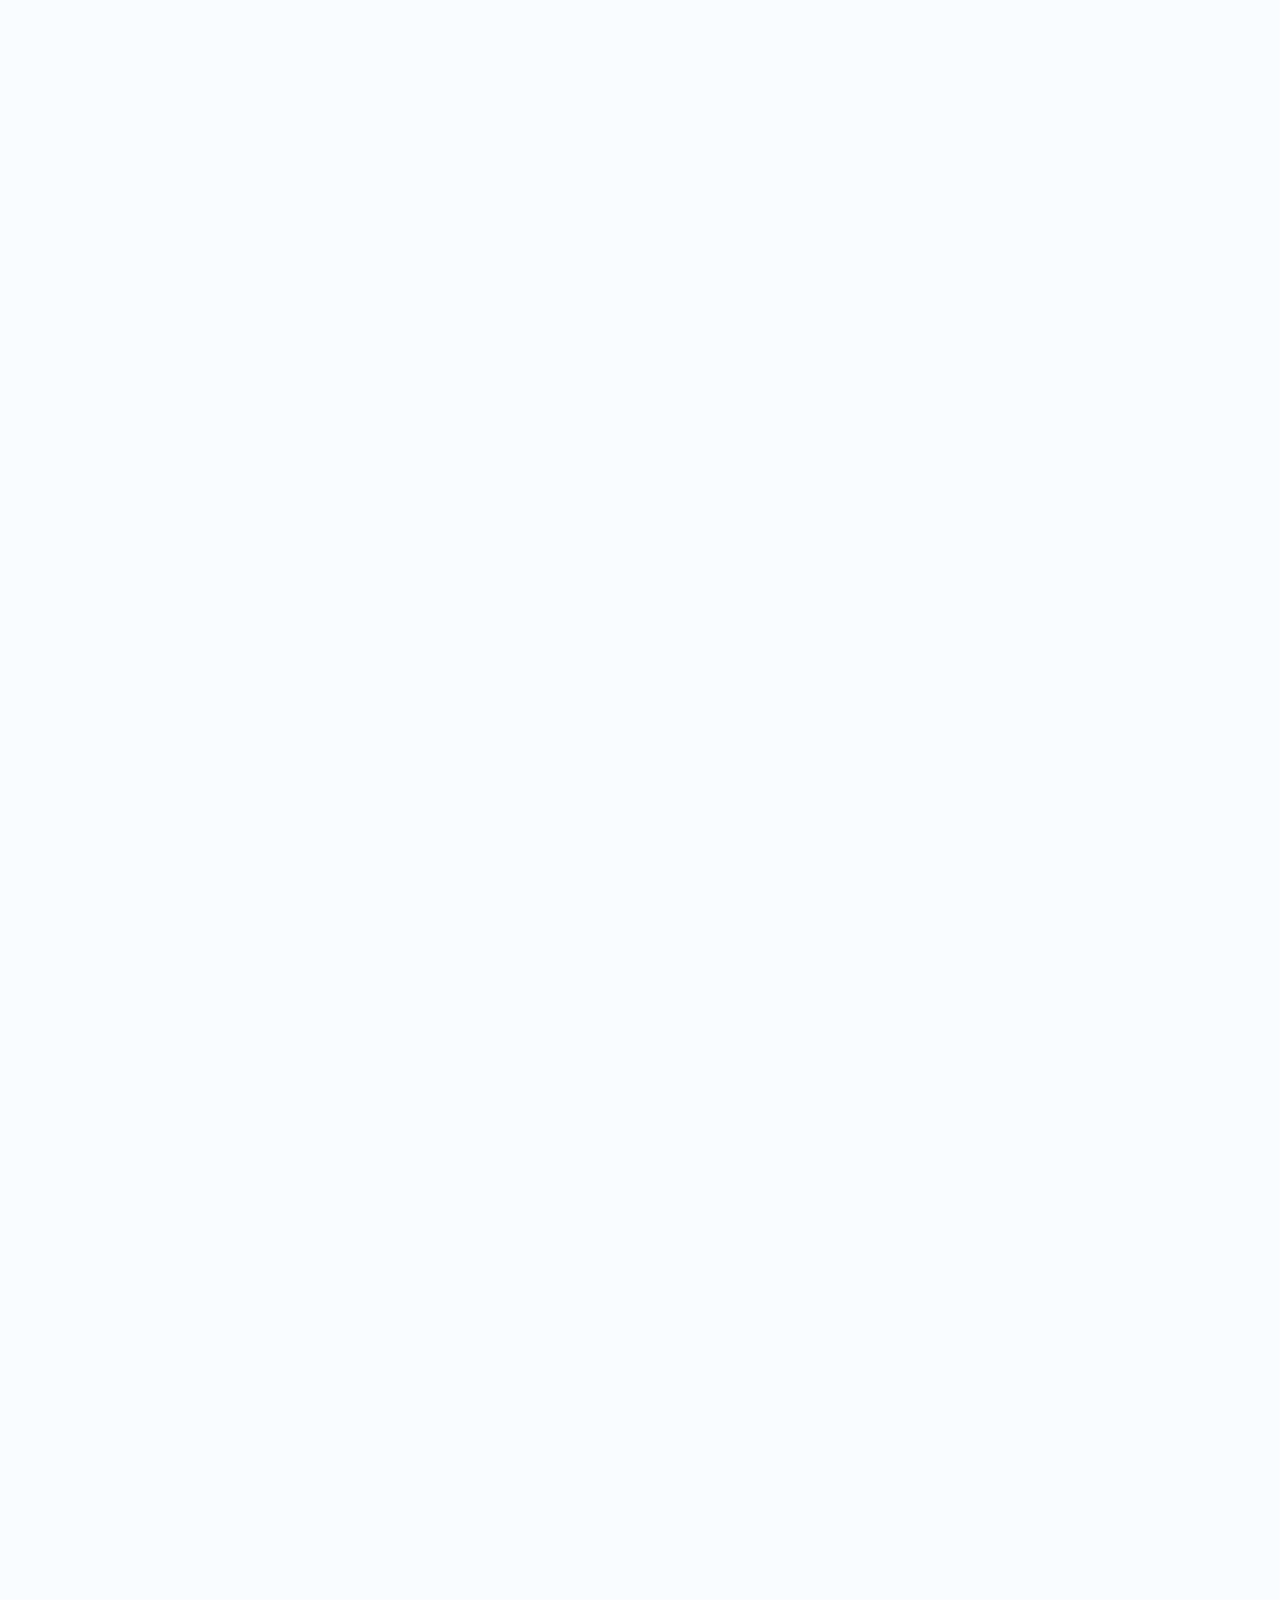
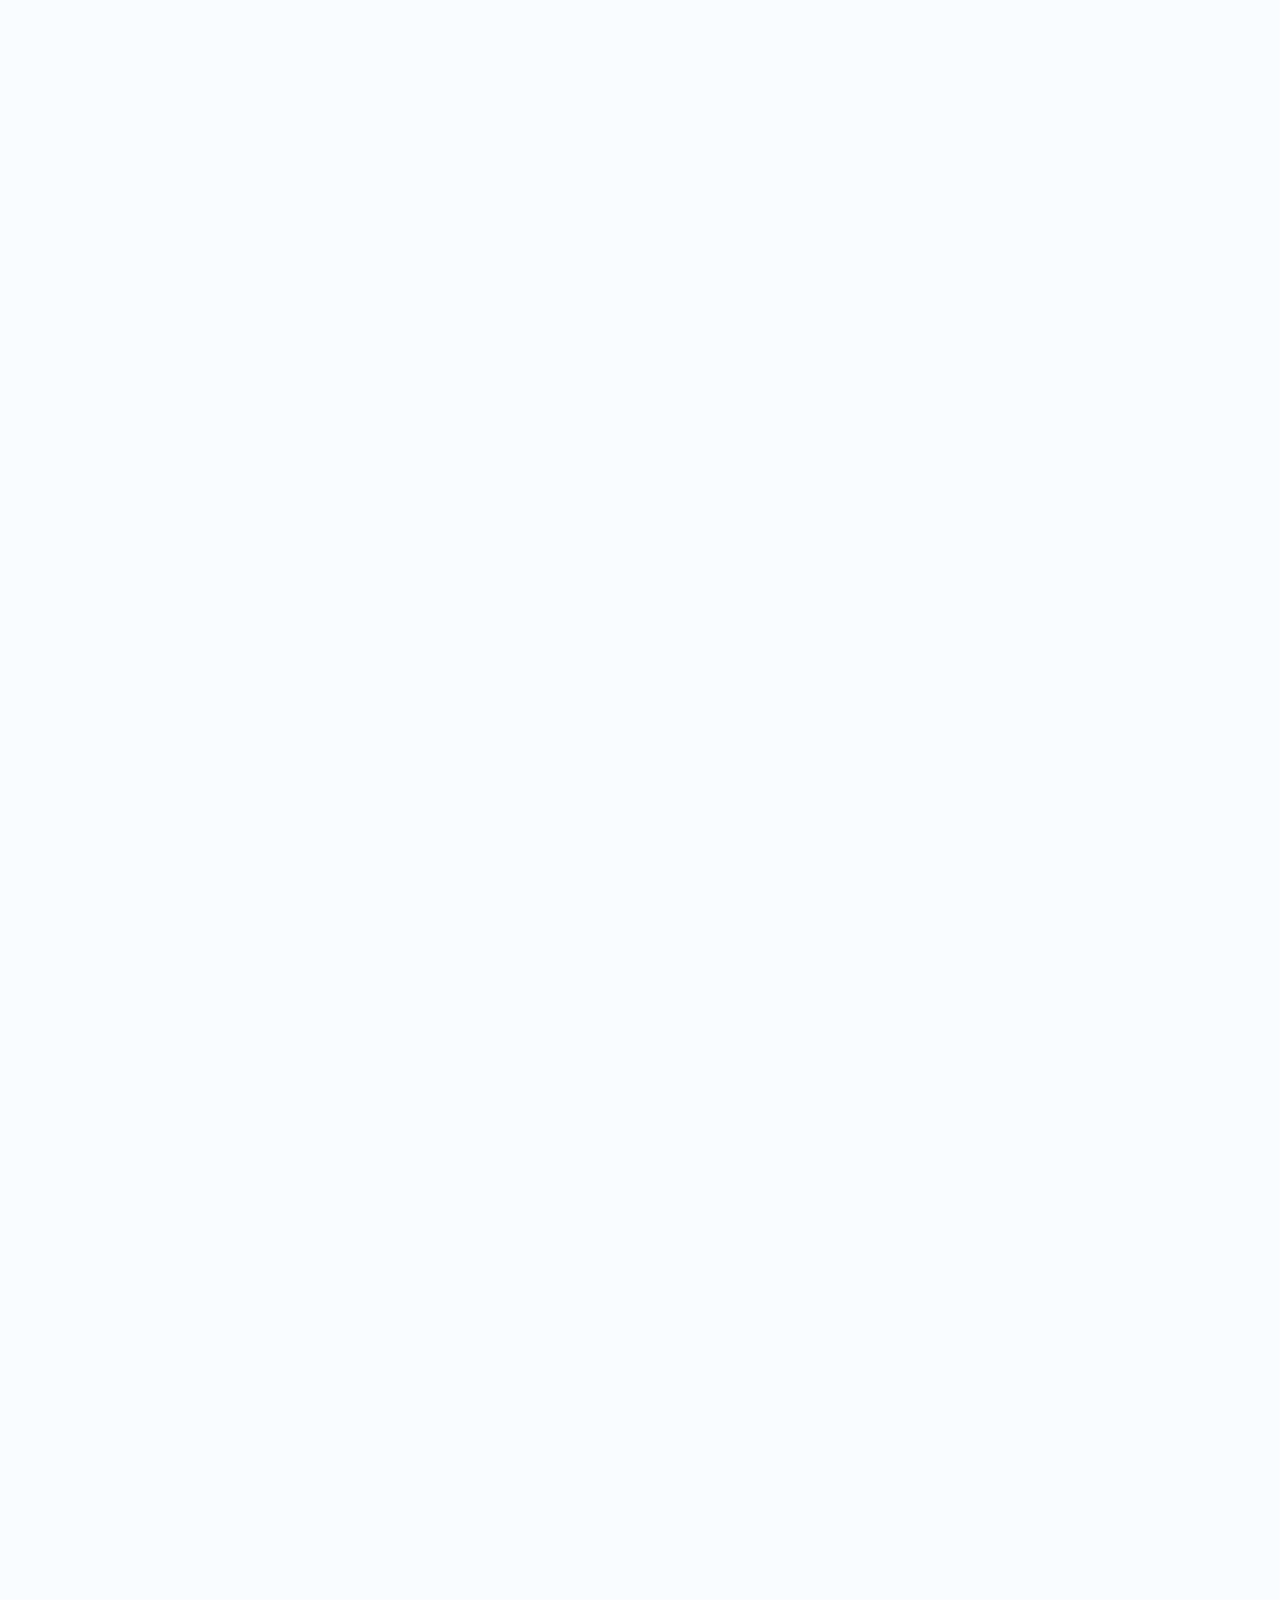
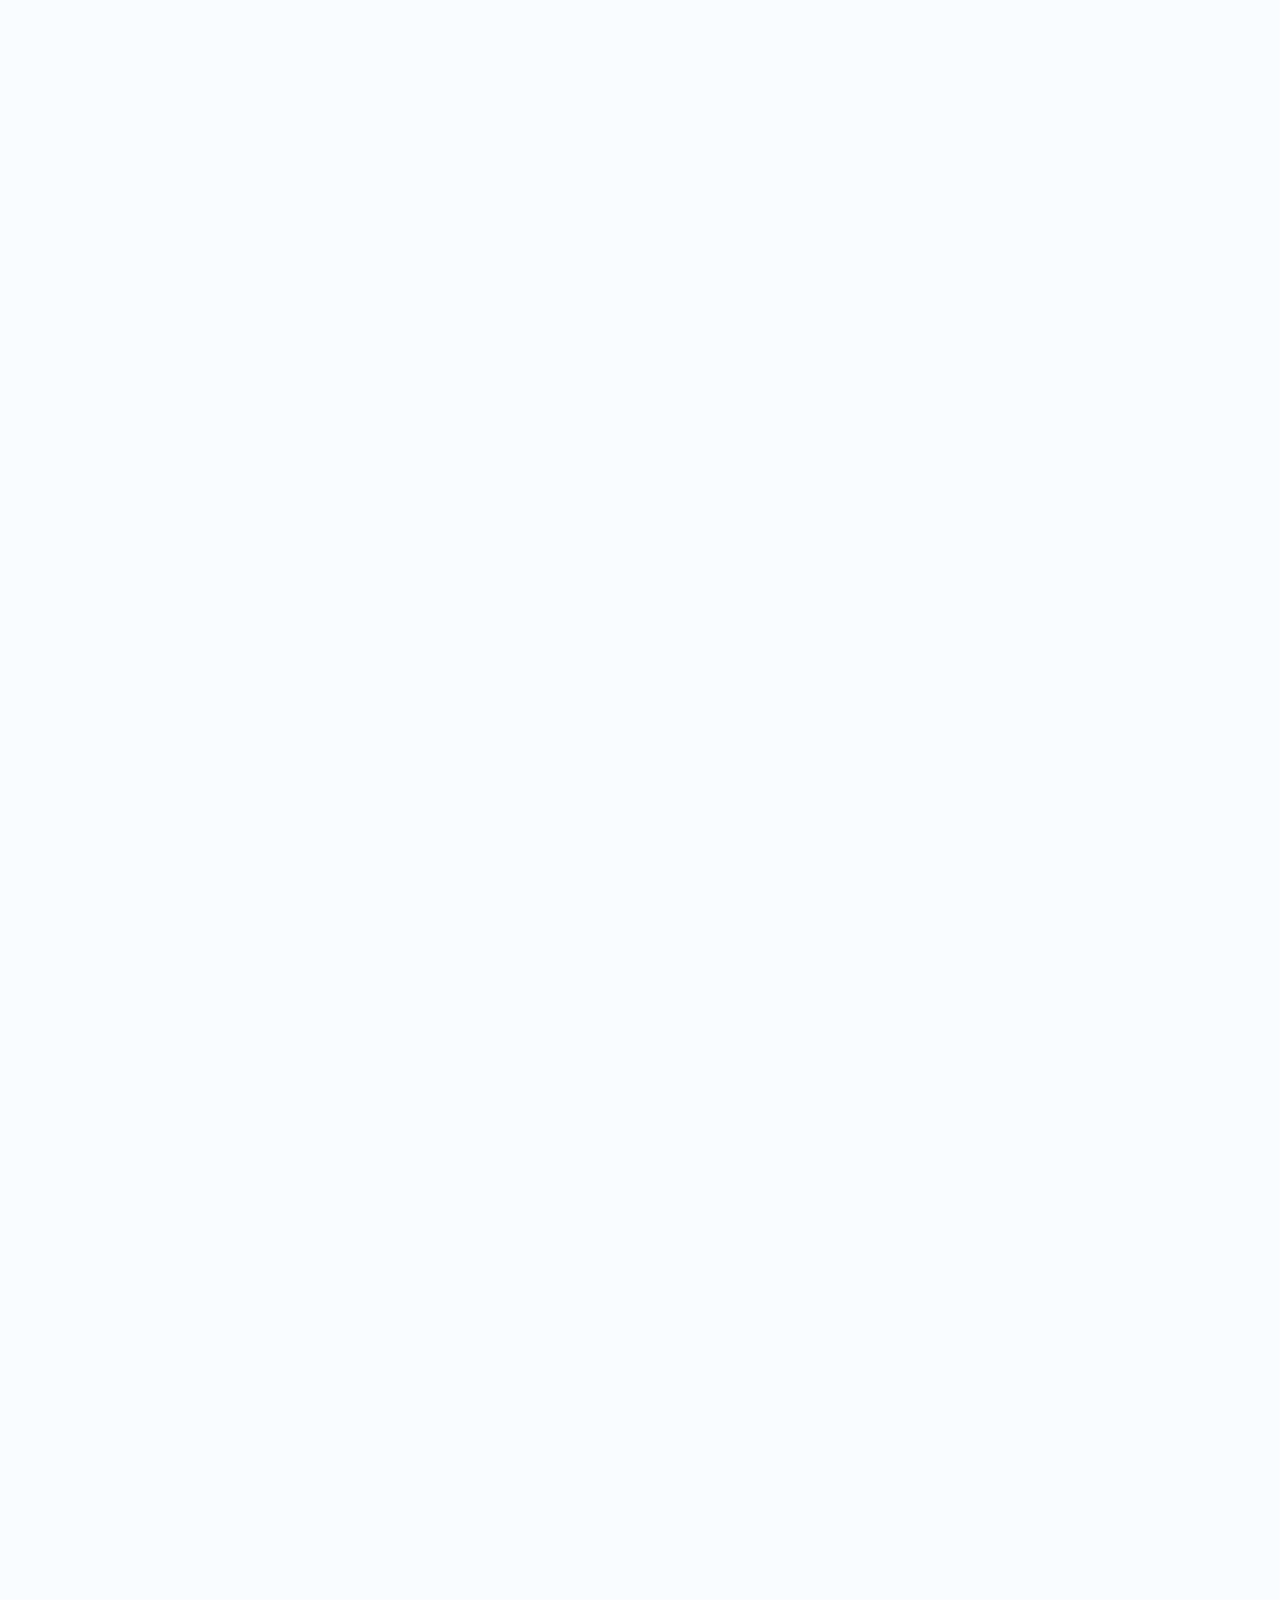
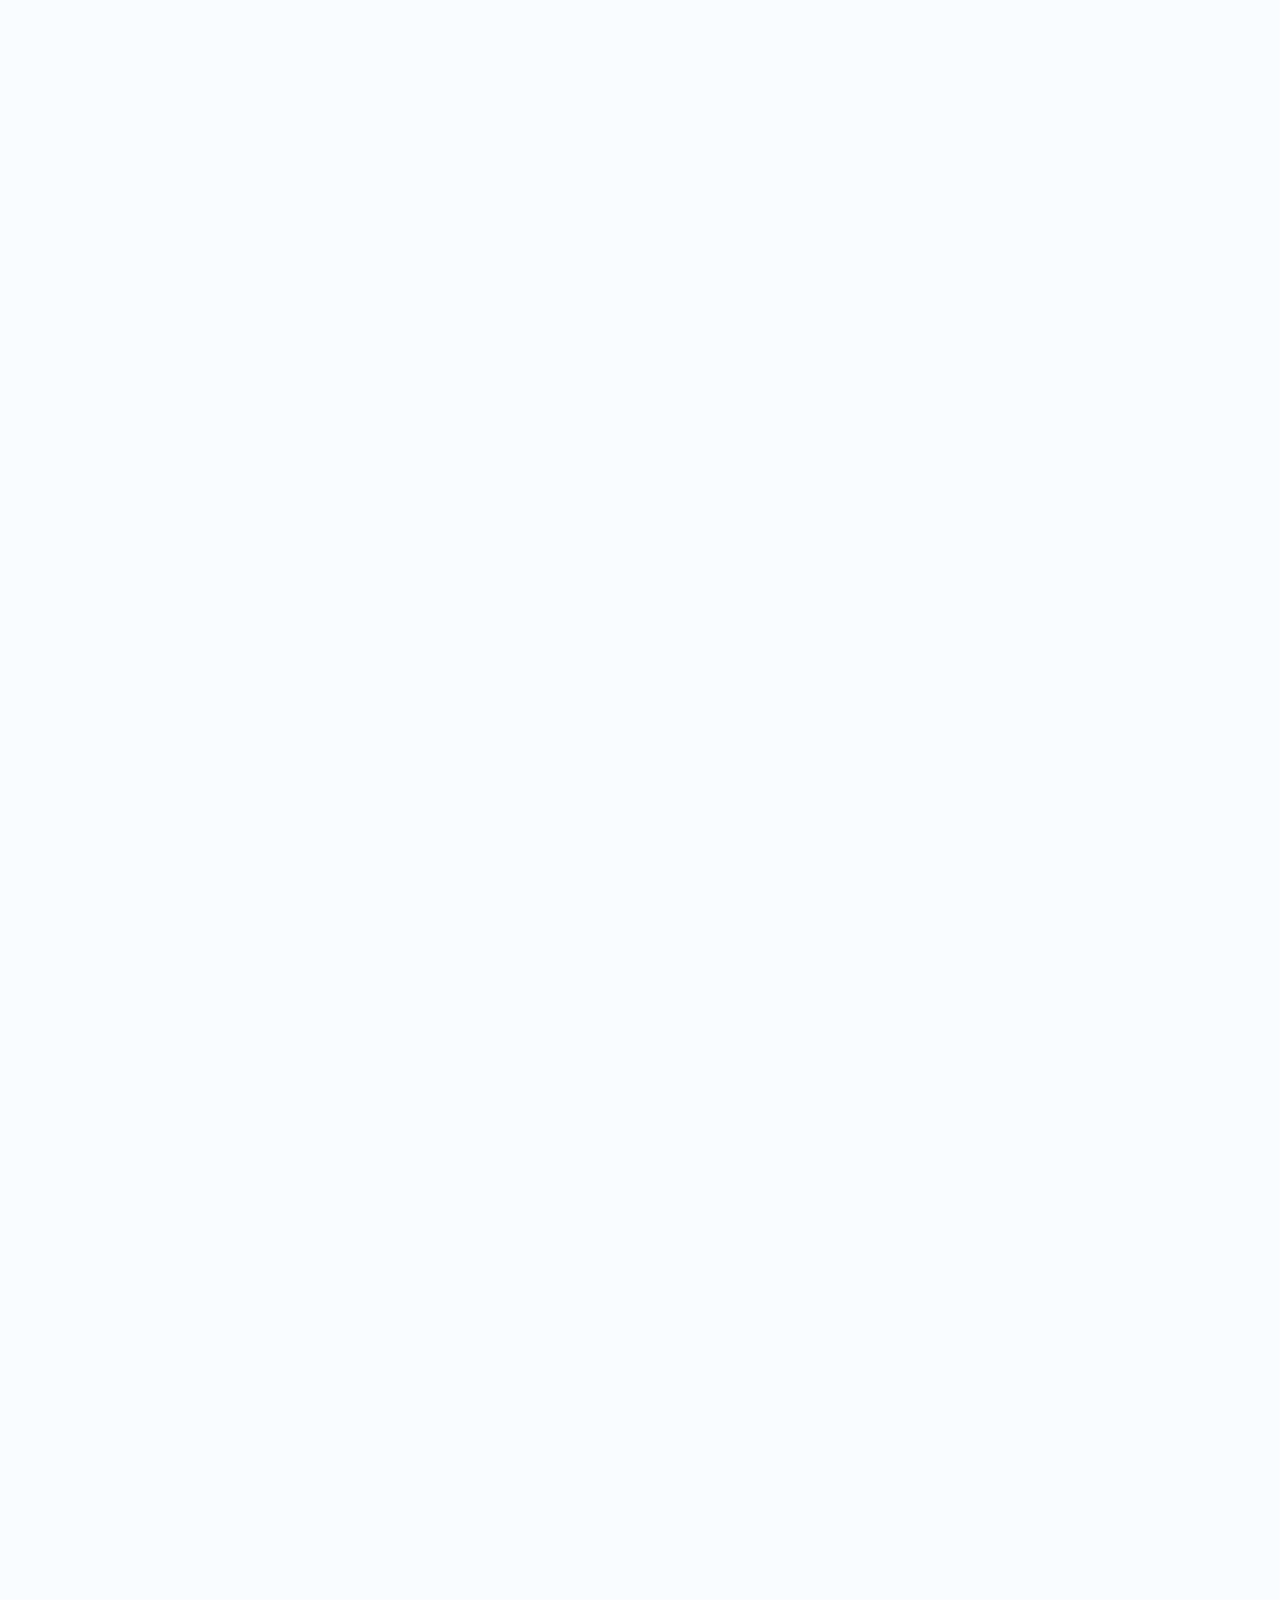
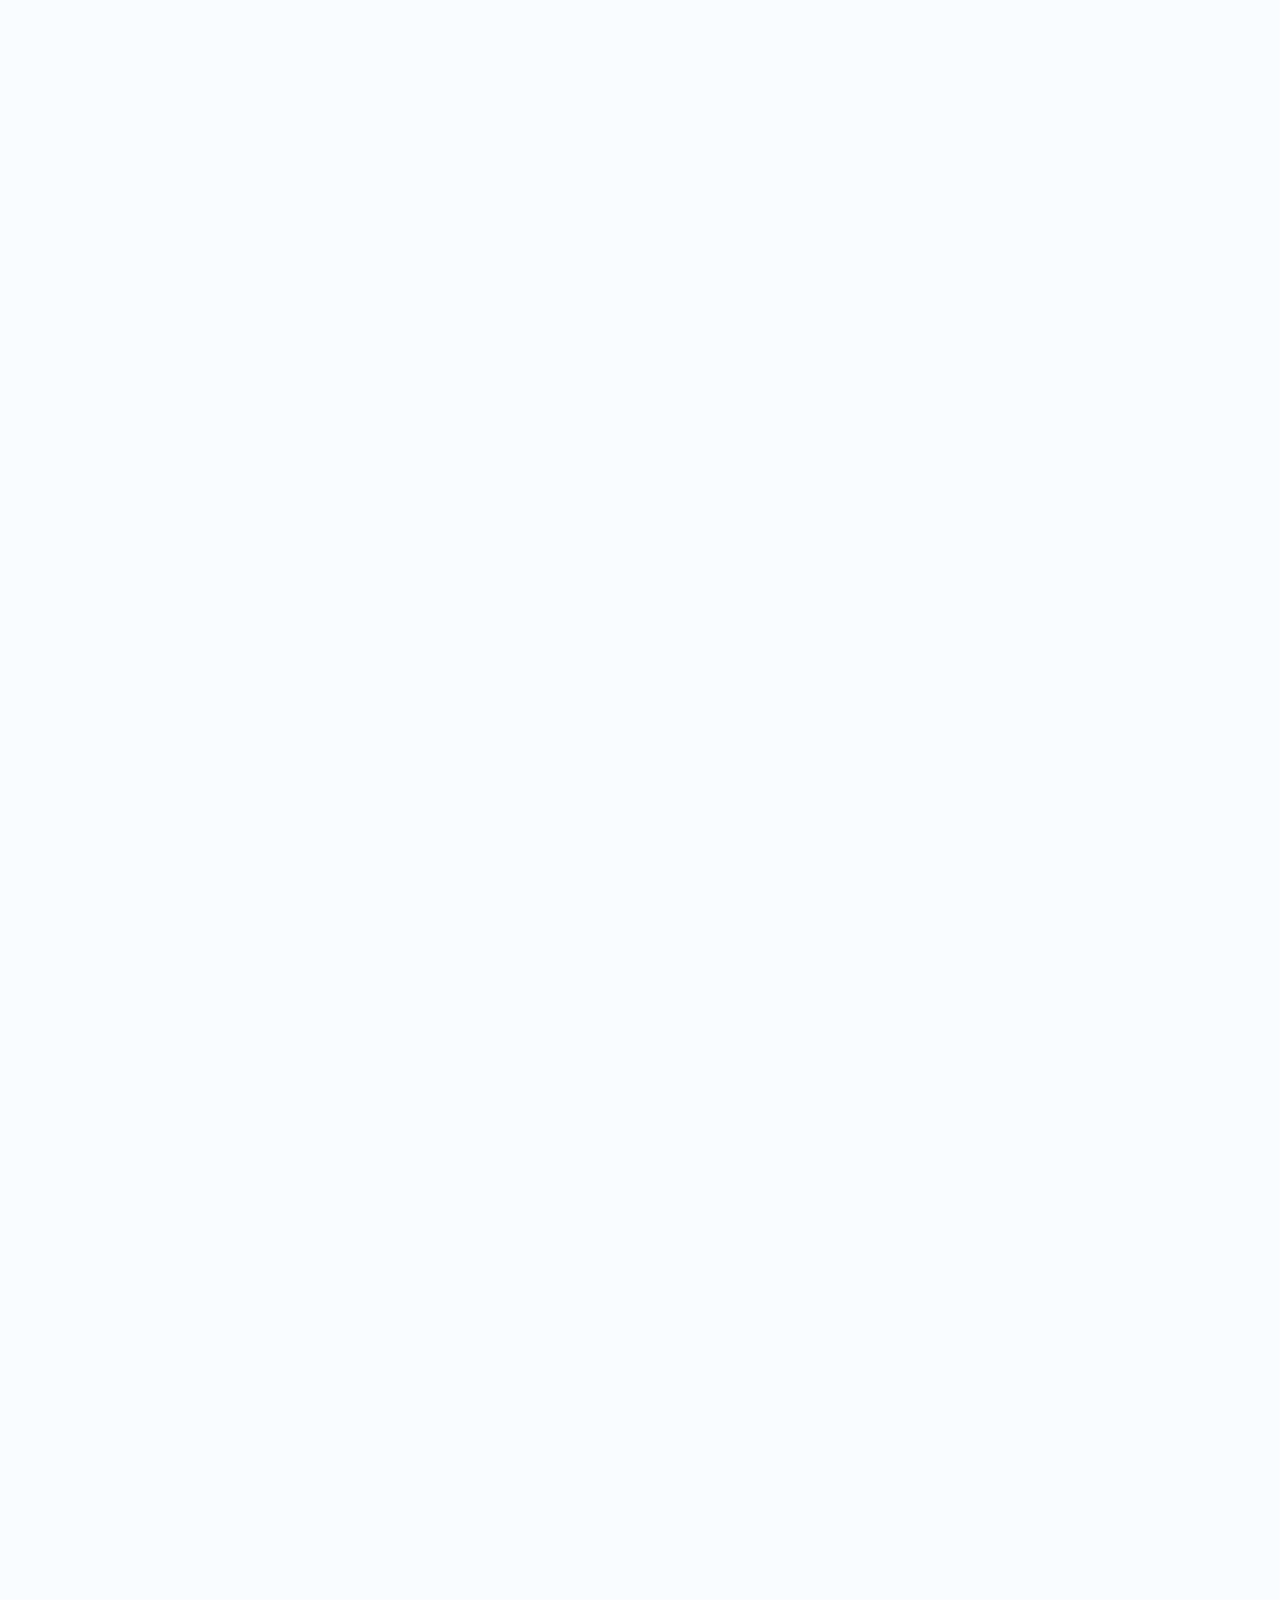
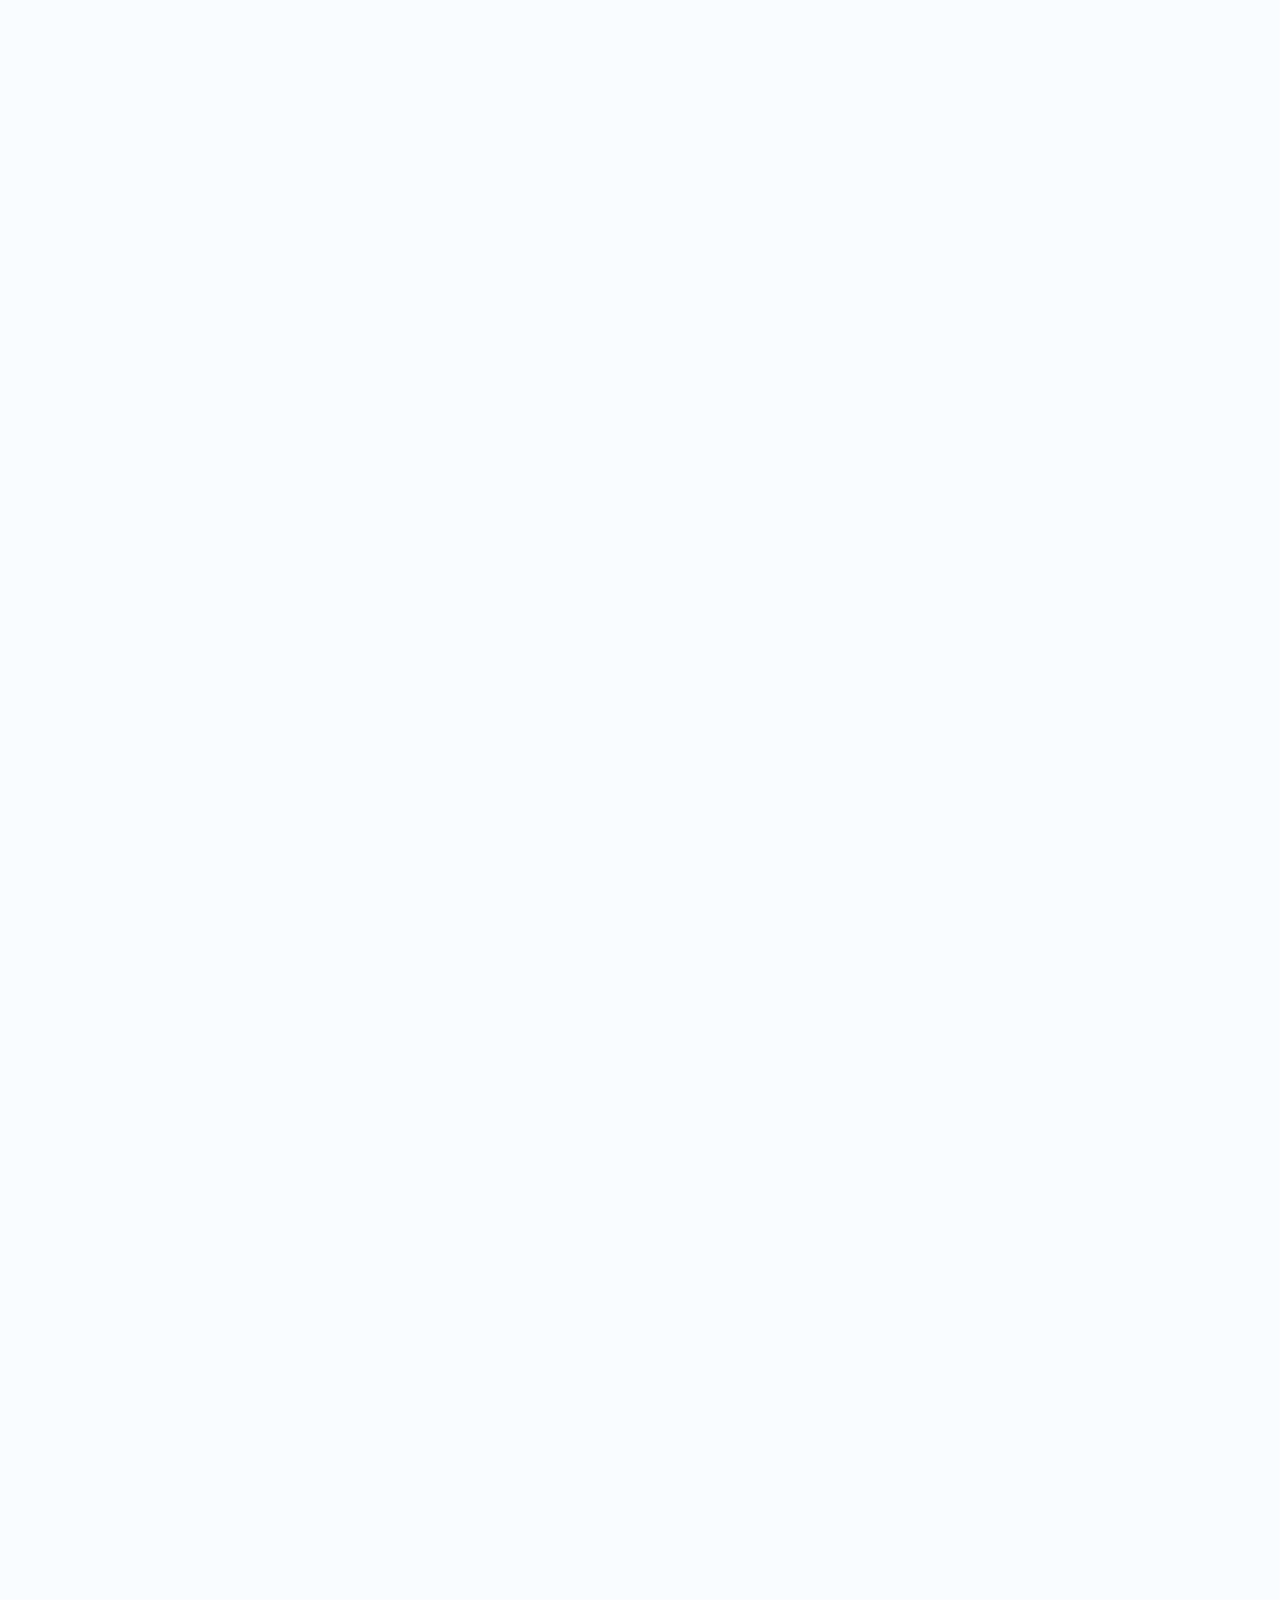
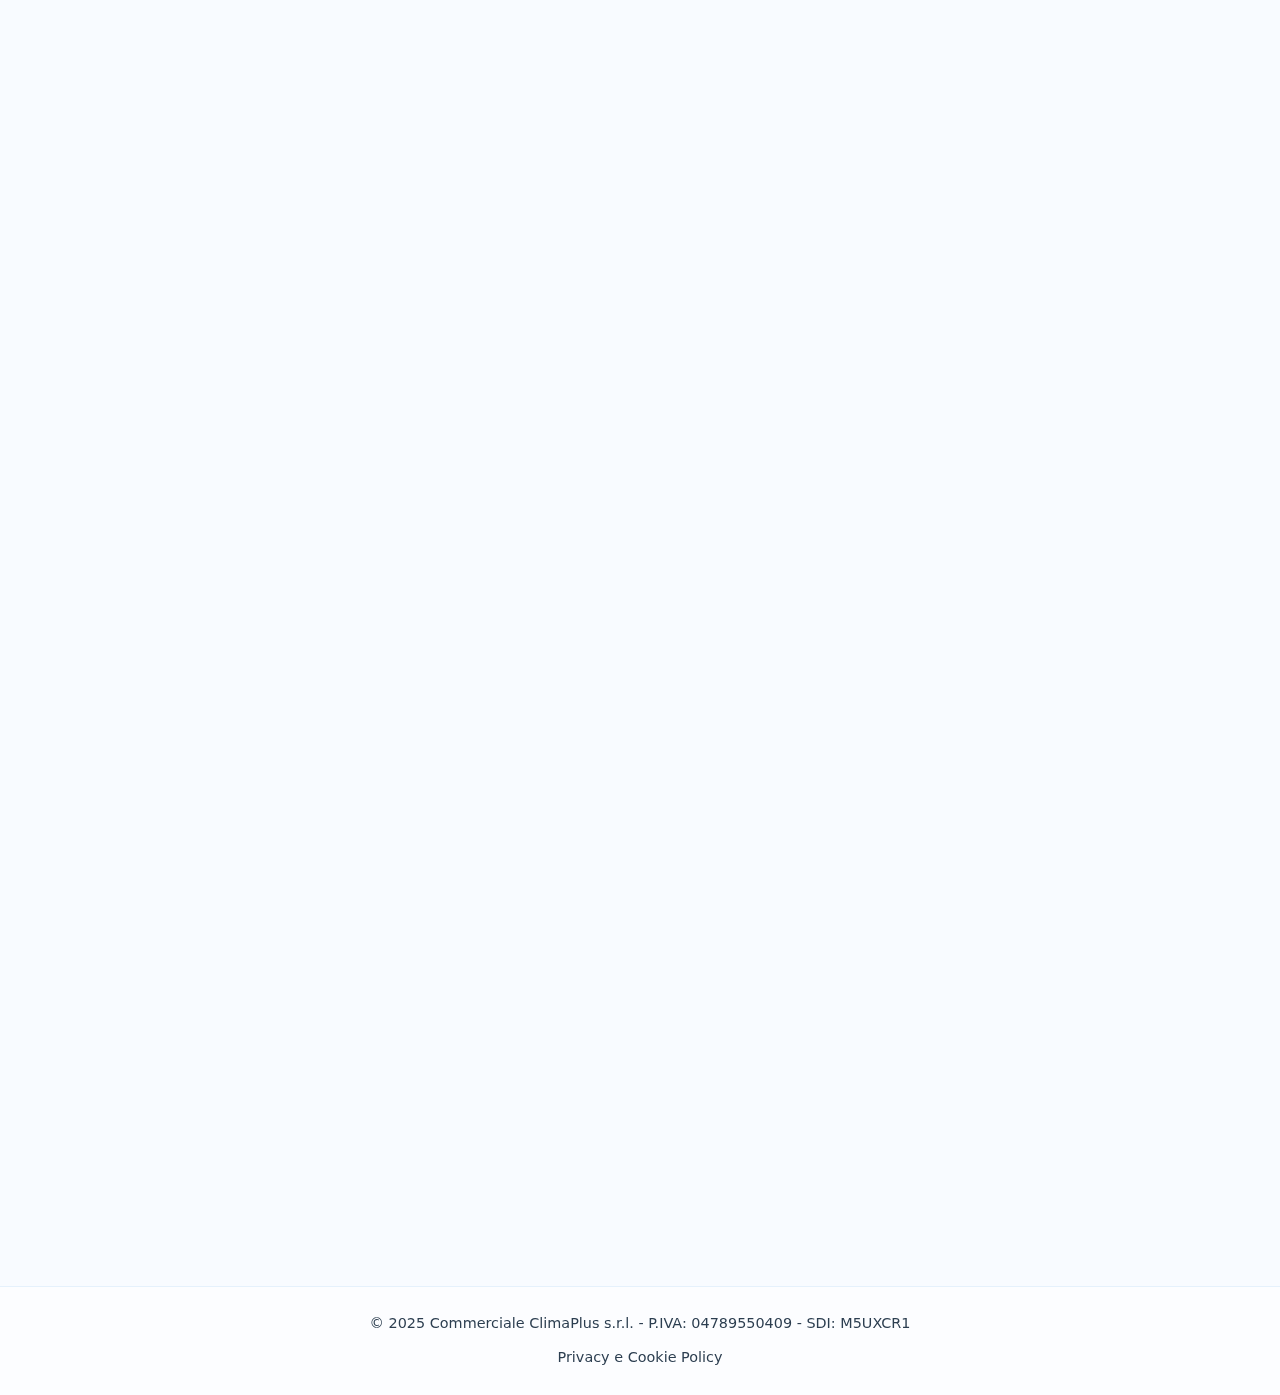
<file: privacy.html>
<!DOCTYPE html>
<html lang="it">
<head>
    <meta charset="UTF-8">
    <meta name="viewport" content="width=device-width, initial-scale=1.0">
    <title>Privacy Policy - Commerciale Clima Plus</title>
    <link rel="stylesheet" href="styles.css">
    <link rel="stylesheet" href="animations.css">
    <link rel="stylesheet" href="https://cdnjs.cloudflare.com/ajax/libs/font-awesome/6.0.0/css/all.min.css">
    <style>
        .privacy-policy {
            padding: 6rem 0;
            background: linear-gradient(to bottom, rgba(30, 136, 229, 0.05), var(--white));
            min-height: 100vh;
        }

        .privacy-content {
            max-width: 1000px; /* Aumentato da 800px */
            margin: 0 auto;
            padding: 2rem; /* Ridotto da 3rem */
            background: var(--white);
            border-radius: 20px;
            box-shadow: var(--shadow);
            position: relative;
            overflow: hidden;
        }

        .privacy-header {
            text-align: center;
            margin-bottom: 4rem;
            position: relative;
        }

        .privacy-header::after {
            content: '';
            position: absolute;
            bottom: -2rem;
            left: 50%;
            transform: translateX(-50%);
            width: 80px;
            height: 3px;
            background: var(--gradient);
            border-radius: 2px;
        }

        .privacy-header h1 {
            color: var(--primary);
            font-size: 2.8rem;
            margin-bottom: 1rem;
            background: var(--gradient);
            -webkit-background-clip: text;
            -webkit-text-fill-color: transparent;
        }

        .privacy-date {
            color: var(--text);
            opacity: 0.8;
            margin-bottom: 2rem;
            font-size: 1.1rem;
        }

        .privacy-section {
            margin-bottom: 2rem; /* Ridotto da 4rem */
            padding: 1.5rem; /* Ridotto da 2rem */
            background: var(--white);
            border-radius: 12px; /* Ridotto da 15px */
            box-shadow: 0 3px 10px rgba(0, 0, 0, 0.03);
            transition: transform 0.3s ease, box-shadow 0.3s ease;
        }

        .privacy-section:hover {
            transform: translateY(-5px);
            box-shadow: 0 8px 25px rgba(30, 136, 229, 0.1);
        }

        .privacy-section h2 {
            color: var(--primary);
            font-size: 1.5rem; /* Ridotto da 1.8rem */
            margin-bottom: 1rem; /* Ridotto da 1.5rem */
            padding-bottom: 0.8rem; /* Ridotto da 1rem */
            border-bottom: 3px solid rgba(30, 136, 229, 0.1);
            position: relative;
            display: flex;
            align-items: center;
            gap: 1rem;
        }

        .privacy-section h2 i {
            width: 35px;
            height: 35px;
            background: var(--gradient);
            border-radius: 8px;
            display: flex;
            align-items: center;
            justify-content: center;
            color: var(--white);
            font-size: 1rem;
            flex-shrink: 0;
        }

        /* For double digit numbers */
        .privacy-section h2 i + i {
            margin-left: -0.5rem;
            background: var(--gradient);
        }

        .privacy-section h2 .number-box {
            width: 35px;
            height: 35px;
            background: var(--gradient);
            border-radius: 8px;
            display: flex;
            align-items: center;
            justify-content: center;
            color: var(--white);
            font-size: 1rem;
            flex-shrink: 0;
            font-weight: 600;
            /* Add this line for better number alignment */
            padding: 0.5rem;
        }

        .privacy-section p {
            color: var(--text);
            line-height: 1.6; /* Ridotto da 1.8 */
            margin-bottom: 1rem; /* Ridotto da 1.5rem */
            font-size: 1rem; /* Ridotto da 1.1rem */
        }

        .privacy-section ul {
            list-style: none;
            padding-left: 0.8rem; /* Ridotto da 1rem */
            margin-bottom: 1rem; /* Ridotto da 1.5rem */
        }

        .privacy-section ul li {
            position: relative;
            padding: 0.6rem 0; /* Ridotto da 0.8rem */
            padding-left: 1.5rem; /* Ridotto da 2rem */
            color: var (--text);
            border-bottom: 1px solid rgba(30, 136, 229, 0.05);
            transition: transform 0.3s ease;
        }

        .privacy-section ul li:hover {
            transform: translateX(5px);
        }

        .privacy-section ul li::before {
            content: '•';
            color: var(--primary);
            position: absolute;
            left: 0;
            font-size: 1.5rem;
            line-height: 1;
            background: var(--gradient);
            -webkit-background-clip: text;
            -webkit-text-fill-color: transparent;
        }

        .contact-info {
            background: linear-gradient(135deg, rgba(30, 136, 229, 0.05) 0%, rgba(30, 136, 229, 0.1) 100%);
            padding: 2.5rem;
            border-radius: 15px;
            margin-top: 3rem;
            border: 1px solid rgba(30, 136, 229, 0.1);
        }

        .contact-info h3 {
            color: var(--primary);
            margin-bottom: 1.5rem;
            font-size: 1.5rem;
            position: relative;
            padding-bottom: 1rem;
        }

        .contact-info h3::after {
            content: '';
            position: absolute;
            bottom: 0;
            left: 0;
            width: 50px;
            height: 3px;
            background: var(--gradient);
            border-radius: 2px;
        }

        .back-to-home {
            display: inline-flex;
            align-items: center;
            gap: 0.8rem;
            color: var(--primary);
            text-decoration: none;
            margin-top: 3rem;
            padding: 1rem 2rem;
            border-radius: 30px;
            background: var(--gradient);
            color: var(--white);
            font-weight: 500;
            transition: all 0.3s ease;
            box-shadow: 0 4px 15px rgba(30, 136, 229, 0.3);
        }

        .back-to-home:hover {
            transform: translateY(-3px);
            box-shadow: 0 8px 25px rgba(30, 136, 229, 0.4);
        }

        @media (max-width: 768px) {
            .privacy-policy {
                padding: 4rem 0;
            }

            .privacy-content {
                padding: 1rem; /* Ridotto da 2rem */
                margin: 0.5rem; /* Ridotto da 1rem */
            }

            .privacy-header h1 {
                font-size: 2.2rem;
            }

            .privacy-section {
                padding: 1rem; /* Ridotto da 1.5rem */
                margin-bottom: 1rem; /* Ridotto da 2rem */
            }

            .privacy-section h2 {
                font-size: 1.3rem; /* Ridotto da 1.5rem */
            }

            .contact-info {
                padding: 1.5rem;
            }

            .privacy-section h2 .number-box {
                width: 30px;
                height: 30px;
                font-size: 0.9rem;
                padding: 0.4rem;
            }

            .privacy-section p,
            .privacy-section ul li {
                font-size: 0.95rem;
            }
        }

        .contact-section {
            background: linear-gradient(135deg, rgba(30, 136, 229, 0.03) 0%, rgba(30, 136, 229, 0.08) 100%);
            padding: 3rem;
            border-radius: 20px;
            margin-top: 4rem;
            border: 1px solid rgba(30, 136, 229, 0.1);
            box-shadow: var(--shadow);
        }

        .contact-header {
            display: flex;
            align-items: center;
            gap: 1.5rem;
            margin-bottom: 2rem;
        }

        .header-icon {
            width: 50px;
            height: 50px;
            background: var(--gradient);
            border-radius: 12px;
            display: flex;
            align-items: center;
            justify-content: center;
        }

        .header-icon i {
            color: var(--white);
            font-size: 1.5rem;
        }

        .contact-header h3 {
            color: var(--primary);
            font-size: 2rem;
            margin: 0;
            background: var(--gradient);
            -webkit-background-clip: text;
            -webkit-text-fill-color: transparent;
        }

        .contact-description {
            color: var(--text);
            font-size: 1.1rem;
            line-height: 1.6;
            margin-bottom: 3rem;
        }

        .contact-cards {
            display: grid;
            grid-template-columns: repeat(3, 1fr);
            gap: 2rem;
        }

        .contact-card {
            background: var(--white);
            padding: 2rem;
            border-radius: 15px;
            box-shadow: 0 5px 15px rgba(0, 0, 0, 0.05);
            transition: all 0.3s ease;
        }

        .contact-card:hover {
            transform: translateY(-5px);
            box-shadow: 0 8px 25px rgba(30, 136, 229, 0.1);
        }

        .contact-card-icon {
            width: 45px;
            height: 45px;
            background: var(--gradient);
            border-radius: 10px;
            display: flex;
            align-items: center;
            justify-content: center;
            margin-bottom: 1.5rem;
        }

        .contact-card-icon i {
            color: var(--white);
            font-size: 1.2rem;
        }

        .contact-card-content h4 {
            color: var(--primary);
            font-size: 1.2rem;
            margin-bottom: 1rem;
        }

        .contact-card-content a {
            color: var(--text);
            text-decoration: none;
            transition: color 0.3s ease;
            display: block;
        }

        .contact-card-content a:hover {
            color: var (--primary);
        }

        .phone-list {
            display: flex;
            flex-direction: column;
            gap: 0.5rem;
        }

        .contact-card-content p {
            color: var(--text);
            line-height: 1.6;
        }

        @media (max-width: 768px) {
            .contact-section {
                padding: 2rem;
            }

            .contact-cards {
                grid-template-columns: 1fr;
                gap: 1.5rem;
            }

            .contact-header {
                gap: 1rem;
            }

            .header-icon {
                width: 40px;
                height: 40px;
            }

            .contact-header h3 {
                font-size: 1.8rem;
            }
        }

        /* Ottimizzazione tabella cookie */
        .cookie-table {
            width: 100%;
            border-collapse: collapse;
            margin: 1rem 0;
            font-size: 0.9rem;
        }

        .cookie-table th,
        .cookie-table td {
            padding: 0.5rem;
            border: 1px solid rgba(30, 136, 229, 0.1);
            text-align: left;
        }

        .cookie-table th {
            background: rgba(30, 136, 229, 0.05);
            font-weight: 600;
        }

        /* Layout a griglia per sezioni correlate */
        @media (min-width: 768px) {
            .privacy-grid {
                display: grid;
                grid-template-columns: repeat(2, 1fr);
                gap: 1.5rem;
            }
            
            .privacy-grid .privacy-section {
                margin-bottom: 0;
            }
        }
    </style>
</head>
<body>
    <header class="animate">
        <div class="header-container">
            <div class="logo-container">
                <a href="index.html" class="logo">
                    <img src="logo.png" alt="Logo" class="logo animate">
                </a>
                <div class="company-info animate">
                    <span class="company-name">Commerciale Clima Plus</span>
                    <span class="company-tagline">Soluzioni HVAC Professionali</span>
                </div>
            </div>
            <nav>
                <div class="nav-links">
                    <a href="index.html#chi-siamo" class="nav-item">Chi Siamo</a>
                    <a href="index.html#vantaggi" class="nav-item">Perché Sceglierci</a>
                    <a href="index.html#prodotti" class="nav-item">Prodotti</a>
                    <a href="index.html#marchi" class="nav-item">Marchi</a>
                    <a href="index.html#faq" class="nav-item">FAQ</a>
                    <a href="index.html#contatti" class="nav-item">Contatti</a>
                </div>
            </nav>
            <div class="header-cta">
                <a href="tel:+3933357203857" class="contact-button">
                    <i class="fas fa-phone-alt"></i>
                    <span>Chiamaci</span>
                </a>
            </div>
            <button class="menu-toggle" aria-label="Menu">
                <span></span>
                <span></span>
                <span></span>
            </button>
        </div>
    </header>
    <main>
        <section class="privacy-policy animate">
            <div class="container">
                <div class="privacy-content">
                    <div class="privacy-header">
                        <h1>Informativa Privacy e Cookie Policy</h1>
                        <p class="privacy-date">
                            Commerciale Clima Plus s.r.l.<br>
                            Aggiornata al 14 Marzo 2024 - Conforme al GDPR (UE 2016/679) e al Decreto Legislativo 101/2018
                        </p>
                    </div>

<div class="privacy-section animate animate--delay-1">
    <h2><span class="number-box">1</span> Introduzione e Titolare del Trattamento</h2>
    <p>La società <strong>Commerciale Clima Plus s.r.l.</strong>, con sede legale in Viale Bologna 24, 47122 Forlì (FC), iscritta al Registro Imprese di Forlì-Cesena (REA FC-123456), P.IVA 04789550409, è il <strong>Titolare del Trattamento</strong> dei dati ai sensi del GDPR.</p>
    
    <p><strong>Responsabile della Protezione dei Dati (RPD/DPO)</strong>: Non designato, in quanto non obbligatorio per le attività svolte (Art. 37 GDPR).</p>
    
    <p><strong>Contatti dedicati</strong>:</p>
    <ul>
        <li>Email: privacy@commercialeclimaplus.it (risposte entro 72 ore lavorative)</li>
        <li>Telefono: +39 333 5720 3857 (attivo lun-ven, 9:00-17:00)</li>
    </ul>
    
    <p><strong>Collaboratori esterni</strong>:</p>
    <ul>
        <li><strong>Google Ireland Limited</strong>: Fornitore di Google Analytics, conforme al Privacy Shield (ID certificazione: [Inserire ID])</li>
        <li><strong>[Nome Hosting Provider]</strong>: Servizio di hosting con data center in UE (ISO 27001 certificato)</li>
    </ul>
</div>

<div class="privacy-section animate animate--delay-2">
    <h2><span class="number-box">2</span> Finalità del Trattamento</h2>
    <p>Il sito web <strong>non raccoglie dati personali identificativi</strong> (nome, indirizzo, telefono) e opera nel pieno rispetto del principio di <strong>minimizzazione dei dati</strong> (Art. 5.1.c GDPR).</p>
    
    <p><strong>Cookie tecnici</strong>:</p>
    <ul>
        <li>Abilitano funzioni base: memorizzazione della scelta linguistica, gestione del carrello (se presente), prevenzione di attacchi informatici</li>
        <li>Esempio: Il cookie <code>cookie_consent</code> evita la riproposizione del banner finché non scade il consenso</li>
    </ul>
    
    <p><strong>Cookie analitici</strong>:</p>
    <ul>
        <li>Forniscono statistiche aggregate per ottimizzare l'esperienza utente</li>
        <li>Esempio: Analisi del tasso di abbandono delle pagine per migliorare i contenuti</li>
    </ul>
</div>

<div class="privacy-section animate animate--delay-2">
    <h2><span class="number-box">3</span> Tipologie di Dati Trattati</h2>
    <p><strong>Dati tecnici automatici (anonimi)</strong>:</p>
    <ul>
        <li>Indirizzo IP: Anonimizzato tramite troncamento (es. 192.168.xxx.xxx) prima di qualsiasi archiviazione</li>
        <li>Metadata tecnici: User Agent, risoluzione schermo per adattare il layout del sito</li>
        <li>Log di sicurezza: Registrano tentativi di accesso non autorizzati (conservati per 30 giorni)</li>
    </ul>

    <p><strong>Dati analitici (pseudonimizzati)</strong>:</p>
    <ul>
        <li>Parametri tracciati da Google Analytics:
            <ul>
                <li><code>_ga</code>: Distingue utenti unici</li>
                <li><code>_gid</code>: Distingue sessioni (durata 24 ore)</li>
                <li><code>_gat</code>: Limita le richieste al server (1 minuto)</li>
            </ul>
        </li>
        <li>Report generati: Mappe di calore, analisi del traffico da referrer</li>
    </ul>
</div>

<div class="privacy-section animate animate--delay-3">
    <h2><span class="number-box">4</span> Base Giuridica del Trattamento</h2>
    <p><strong>Cookie tecnici (Art. 6.1.f GDPR)</strong>:</p>
    <ul>
        <li>Legittimo interesse: Garantire la sicurezza del sito e il funzionamento delle funzionalità base</li>
        <li>Esempio pratico: Blocco automatico dopo 5 tentativi falliti di accesso</li>
    </ul>

    <p><strong>Cookie analitici (Art. 6.1.a GDPR)</strong>:</p>
    <ul>
        <li>Consenso esplicito: Ottenuto tramite banner con opzione "Accetta" o "Personalizza"</li>
        <li>Revoca semplice: Disponibile tramite "Impostazioni cookie" in fondo alla pagina</li>
    </ul>
</div>

<div class="privacy-section animate animate--delay-1">
    <h2><span class="number-box">5</span> Condivisione dei Dati con Terzi</h2>
    <p><strong>Google Analytics</strong>:</p>
    <ul>
        <li>Trasferimento dati extra-UE: Server UE (Francoforte) con clausole contrattuali standard</li>
        <li>Anonimizzazione avanzata: Attivazione dell'opzione <code>anonymizeIp</code></li>
    </ul>

    <p><strong>Autorità competenti</strong>:</p>
    <ul>
        <li>Richieste legali da parte di magistrati (Art. 6.1.c GDPR)</li>
        <li>Indagini antifrode della Guardia di Finanza</li>
    </ul>
</div>

<div class="privacy-section animate animate--delay-2">
    <h2><span class="number-box">6</span> Diritti dell'Interessato</h2>
    <p><strong>Elenco diritti esercitabili</strong>:</p>
    <ul>
        <li>Accesso (Art. 15 GDPR): Richiedi una copia dei dati anonimi trattati (formato JSON/CSV)</li>
        <li>Cancellazione (Art. 17 GDPR): Elimina i cookie dal browser</li>
        <li>Opposizione (Art. 21 GDPR): Disattiva i cookie analitici tramite il banner o lo strumento di opt-out di Google</li>
    </ul>
    
    <p><strong>Modalità di richiesta</strong>:</p>
    <ul>
        <li>Email a privacy@commercialeclimaplus.it</li>
        <li>Tempi di risposta: 30 giorni dalla ricezione (Art. 12.3 GDPR)</li>
    </ul>
</div>

<div class="privacy-section animate animate--delay-3">
    <h2><span class="number-box">7</span> Misure di Sicurezza</h2>
    <p><strong>Tecnologie implementate</strong>:</p>
    <ul>
        <li>HTTPS: Crittografia TLS 1.3 con certificato Let's Encrypt</li>
        <li>Firewall: Configurazione avanzata anti SQL injection</li>
        <li>Backup: Giornalieri su server RAID con crittografia AES-256</li>
    </ul>
    
    <p><strong>Procedure organizzative</strong>:</p>
    <ul>
        <li>Formazione del personale: Corsi annuali su GDPR</li>
        <li>Audit: Penetration test semestrali</li>
    </ul>
</div>

<div class="privacy-section animate animate--delay-1">
    <h2><span class="number-box">8</span> Conservazione e Aggiornamenti</h2>
    <p><strong>Durata dei dati</strong>:</p>
    <ul>
        <li>Cookie tecnici: 365 giorni per cookie_consent</li>
        <li>Dati analitici: 26 mesi in Google Analytics</li>
    </ul>
    
    <p><strong>Modifiche alla policy</strong>:</p>
    <ul>
        <li>Notifiche: Banner per 14 giorni prima dei cambiamenti</li>
        <li>Archivio storico: Disponibile su richiesta</li>
    </ul>
</div>

<div class="privacy-section animate animate--delay-2">
    <h2><span class="number-box">9</span> Cookie Policy</h2>
    <p><strong>Definizione e Funzionamento</strong>:</p>
    <ul>
        <li>Cookie di sessione: Eliminati alla chiusura del browser</li>
        <li>Cookie persistenti: Attivi fino alla scadenza</li>
    </ul>
    
    <table class="cookie-table">
        <tr>
            <th>Nome</th>
            <th>Categoria</th>
            <th>Durata</th>
        </tr>
        <tr>
            <td>cookie_consent</td>
            <td>Tecnici</td>
            <td>365 giorni</td>
        </tr>
        <tr>
            <td>_ga</td>
            <td>Analitici</td>
            <td>2 anni</td>
        </tr>
    </table>
</div>

<div class="privacy-section animate animate--delay-3">
    <h2><span class="number-box">10</span> Gestione dei Cookie</h2>
    <p><strong>Opzioni disponibili</strong>:</p>
    <ul>
        <li>Accetta tutti: Abilita funzionalità complete</li>
        <li>Solo tecnici: Funzionalità base garantite</li>
        <li>Personalizza: Scelta granulare delle preferenze</li>
    </ul>
</div>

<div class="privacy-section animate animate--delay-1">
    <h2><span class="number-box">11</span> Contatti e Supporto</h2>
    <p><strong>Assistenza dedicata</strong>:</p>
    <ul>
        <li>Email: privacy@commercialeclimaplus.it</li>
        <li>Telefono: +39 333 5720 3857 (lun-ven, 9-17)</li>
        <li>Sede: Viale Bologna 24, 47122 Forlì (FC)</li>
    </ul>
</div>

<div class="privacy-section animate animate--delay-2">
    <h2><span class="number-box">12</span> Aggiornamenti e Revisioni</h2>
    <p>Ultima revisione: 14 Marzo 2024</p>
    <p>Ci riserviamo il diritto di modificare questa policy in qualsiasi momento. Le modifiche saranno effettive dal momento della pubblicazione sul sito.</p>
</div>

<div class="privacy-section animate animate--delay-2">
    <h2><i class="fas fa-3"></i> Quali Dati Raccogliamo</h2>
    <p>Raccogliamo e trattiamo i seguenti tipi di dati personali:</p>
    <ul>
        <li><strong>Dati di contatto:</strong> Nome, cognome, indirizzo email, numero di telefono, indirizzo fisico.</li>
        <li><strong>Dati aziendali:</strong> Nome dell'azienda, ruolo, informazioni relative alla richiesta di prodotti o servizi.</li>
        <li><strong>Dati di navigazione:</strong> Informazioni tecniche come l'indirizzo IP, il tipo di browser, il sistema operativo.</li>
        <li><strong>Dati di pagamento:</strong> Informazioni relative ai pagamenti, se effettuati tramite il Sito.</li>
        <li><strong>Dati di interazione:</strong> Informazioni che ci fornisci quando ci contatti.</li>
    </ul>
</div>

<div class="privacy-section animate animate--delay-1">
    <h2><i class="fas fa-4"></i> Come Raccogliamo i Dati</h2>
    <p>I dati personali possono essere raccolti attraverso:</p>
    <ul>
        <li>Moduli di contatto: Quando ci contatti per richiedere informazioni, supporto tecnico o preventivi.</li>
        <li>Registrazione al sito: Se crei un account sul nostro Sito.</li>
        <li>Acquisti online: Se effettui ordini di prodotti o servizi tramite il Sito.</li>
        <li>Cookie e tecnologie simili: Utilizziamo cookie per migliorare l'esperienza di navigazione e raccogliere dati statistici.</li>
    </ul>
</div>

<div class="privacy-section animate animate--delay-2">
    <h2><i class="fas fa-5"></i> Finalità del Trattamento dei Dati</h2>
    <p>Utilizziamo i tuoi dati personali per le seguenti finalità:</p>
    <ul>
        <li>Fornire i nostri servizi: Per elaborare ordini, fornire prodotti e servizi, e gestire le relazioni con i clienti.</li>
        <li>Comunicazioni: Per rispondere alle tue richieste di informazioni, supporto o assistenza.</li>
        <li>Marketing: Per inviarti comunicazioni promozionali, solo con il tuo consenso esplicito.</li>
        <li>Miglioramento del Sito: Per analizzare l'utilizzo del Sito e migliorare la nostra offerta.</li>
        <li>Adempimenti legali: Per rispettare gli obblighi di legge, inclusi quelli fiscali e contabili.</li>
    </ul>
</div>

<div class="privacy-section animate animate--delay-3">
    <h2><i class="fas fa-6"></i> Base Giuridica del Trattamento</h2>
    <p>Il trattamento dei tuoi dati personali è basato su una delle seguenti basi giuridiche:</p>
    <ul>
        <li><strong>Consenso:</strong> Quando ci hai fornito il consenso esplicito per il trattamento dei dati.</li>
        <li><strong>Esecuzione di un contratto:</strong> Quando i dati sono necessari per l'esecuzione di un contratto.</li>
        <li><strong>Obblighi legali:</strong> Quando il trattamento è necessario per adempiere a un obbligo legale.</li>
        <li><strong>Interessi legittimi:</strong> Quando il trattamento è necessario per perseguire i nostri interessi legittimi.</li>
    </ul>
</div>

<div class="privacy-section animate animate--delay-1">
    <h2><i class="fas fa-7"></i> Condivisione dei Dati</h2>
    <p>I tuoi dati personali possono essere condivisi con:</p>
    <ul>
        <li>Fornitori di servizi: Terze parti che ci forniscono servizi di hosting, pagamento, marketing o supporto tecnico.</li>
        <li>Autorità competenti: Quando richiesto dalla legge o per proteggere i nostri diritti legali.</li>
        <li>Partner commerciali: Solo con il tuo consenso esplicito, per offrirti prodotti o servizi di terze parti.</li>
    </ul>
    <p>Non vendiamo, né affittiamo i tuoi dati personali a terze parti per scopi di marketing.</p>
</div>

<div class="privacy-section animate animate--delay-2">
    <h2><i class="fas fa-8"></i> Trasferimento dei Dati fuori dall'UE</h2>
    <p>I tuoi dati personali potrebbero essere trasferiti e trattati in paesi al di fuori dell'Unione Europea (UE). In tal caso, ci assicuriamo che il trasferimento sia effettuato in conformità al GDPR, garantendo un livello adeguato di protezione dei dati attraverso clausole contrattuali standard o altri meccanismi approvati.</p>
</div>

<div class="privacy-section animate animate--delay-3">
    <h2><i class="fas fa-9"></i> Conservazione dei Dati</h2>
    <p>Conserviamo i tuoi dati personali solo per il tempo necessario. I criteri di conservazione sono i seguenti:</p>
    <ul>
        <li>Dati di contatto e aziendali: Fino a 10 anni dalla fine della relazione contrattuale.</li>
        <li>Dati di navigazione: Fino a 2 anni, salvo diversa indicazione legale.</li>
        <li>Dati di pagamento: Fino al completamento della transazione e agli obblighi fiscali correlati.</li>
    </ul>
</div>

<div class="privacy-section animate animate--delay-1">
    <h2><span class="number-box">10</span> Diritti dell'Interessato</h2>
    <p>In conformità al GDPR, hai i seguenti diritti:</p>
    <ul>
        <li>Accesso: Richiedere una copia dei tuoi dati personali</li>
        <li>Rettifica: Correggere dati inesatti o incompleti</li>
        <li>Cancellazione: Richiedere la cancellazione dei tuoi dati</li>
        <li>Limitazione: Limitare il trattamento dei tuoi dati</li>
        <li>Portabilità: Ricevere i tuoi dati in formato strutturato</li>
        <li>Opposizione: Opporti al trattamento dei dati</li>
        <li>Revoca del consenso: Revocare il consenso in qualsiasi momento</li>
    </ul>
</div>

<div class="privacy-section animate animate--delay-2">
    <h2><span class="number-box">11</span> Sicurezza dei Dati</h2>
    <p>Adottiamo misure tecniche e organizzative adeguate per proteggere i tuoi dati personali da accessi non autorizzati, perdite, alterazioni o distruzioni. Tuttavia, nessun sistema di sicurezza è infallibile, pertanto non possiamo garantire una sicurezza assoluta.</p>
</div>

<div class="privacy-section animate animate--delay-3">
    <h2><span class="number-box">12</span> Modifiche alla Privacy Policy</h2>
    <p>Ci riserviamo il diritto di aggiornare questa Privacy Policy periodicamente. Ti informeremo di eventuali modifiche pubblicando la nuova policy sul Sito. Ti consigliamo di rivedere questa policy regolarmente per rimanere informato su come proteggiamo i tuoi dati.</p>
</div>
</div>

<div class="contact-section animate animate--delay-3">
    <div class="contact-header">
        <div class="header-icon">
            <i class="fas fa-headset"></i>
        </div>
        <h3>Come Contattarci</h3>
    </div>
    <p class="contact-description">Per qualsiasi domanda riguardo la nostra Privacy Policy o per esercitare i tuoi diritti, non esitare a contattarci:</p>
    <div class="contact-cards">
        <div class="contact-card">
            <div class="contact-card-icon">
                <i class="fas fa-envelope"></i>
            </div>
            <div class="contact-card-content">
                <h4>Email</h4>
                <a href="mailto:info@commercialeclimaplus.it">info@commercialeclimaplus.it</a>
            </div>
        </div>
        <div class="contact-card">
            <div class="contact-card-icon">
                <i class="fas fa-phone-alt"></i>
            </div>
            <div class="contact-card-content">
                <h4>Telefono</h4>
                <div class="phone-list">
                    <a href="tel:+3933357203857">+39 333 5720 3857</a>
                    <a href="tel:+393496808840">+39 349 680 8840</a>
                </div>
            </div>
        </div>
        <div class="contact-card">
            <div class="contact-card-icon">
                <i class="fas fa-map-marker-alt"></i>
            </div>
            <div class="contact-card-content">
                <h4>Sede</h4>
                <p>Viale Bologna 24<br>47122 Forlì (FC)</p>
            </div>
        </div>
    </div>
</div>

                    <a href="index.html" class="back-to-home">
                        <i class="fas fa-arrow-left"></i>
                        <span>Torna alla Home</span>
                    </a>
                </div>
            </div>
        </section>
    </main>

    <footer>
        <div class="footer-bottom">
            <div class="container">
                <div class="footer-legal">
                    <p>© 2025 Commerciale ClimaPlus s.r.l. - P.IVA: 04789550409 - SDI: M5UXCR1</p>
                    <div class="legal-links">
                        <a href="privacy.html">Privacy e Cookie Policy</a>
                    </div>
                </div>
            </div>
        </div>
        <!-- Add your existing footer here -->
    </footer>
</body>
</html>
</file>
<file: styles.css>
:root {
  --primary: #1e88e5;
  --primary-light: #64b5f6;
  --secondary: #0d47a1;
  --accent: #40c4ff;
  --background: #f8fbff;
  --text: #2c3e50;
  --white: #ffffff;
  --gradient: linear-gradient(135deg, var(--primary) 0%, var(--accent) 100%);
  --shadow: 0 8px 30px rgba(30, 136, 229, 0.1);
  --transition: all 0.3s cubic-bezier(0.4, 0, 0.2, 1);
}

* {
  margin: 0;
  padding: 0;
  box-sizing: border-box;
}

/* Global scroll padding fix */
html {
    scroll-padding-top: 80px; /* Height of fixed header */
}

/* Body padding for fixed header */
body {
    padding-top: 80px; /* Height of fixed header */
}

body {
  font-family: 'Segoe UI', system-ui, sans-serif;
  line-height: 1.8;
  color: var(--text);
  background: var(--background);
}

body.menu-open {
    overflow: hidden;
}

.container {
  max-width: 1200px;
  margin: 0 auto;
  padding: 0 20px;
}

/* Header Styles Enhancement */
header {
  background: rgba(255, 255, 255, 0.95);
  backdrop-filter: blur(10px);
  box-shadow: var(--shadow);
  position: fixed;
  width: 100%;
  top: 0;
  z-index: 1000;
  transition: var(--transition);
}

header.scrolled {
  background: rgba(255, 255, 255, 0.98);
  box-shadow: 0 5px 20px rgba(30, 136, 229, 0.1);
}

.header-container {
  display: flex;
  justify-content: space-between;
  align-items: center;
  padding: 1rem 2rem;
  max-width: 1400px;
  margin: 0 auto;
}

.logo-container {
  display: flex;
  align-items: center;
  gap: 1rem;
}

.logo {
  height: 50px;
  width: auto;
  filter: drop-shadow(0 2px 4px rgba(0,0,0,0.1));
  transition: var(--transition);
}

.logo:hover {
  transform: scale(1.05);
}

.company-info {
  display: flex;
  flex-direction: column;
}

.company-name {
  font-size: 1.4rem;
  font-weight: 600;
  background: var(--gradient);
  -webkit-background-clip: text;
  -webkit-text-fill-color: transparent;
  margin-bottom: 0.2rem;
}

.company-tagline {
  font-size: 0.9rem;
  color: var(--text);
  opacity: 0.8;
}

.nav-links {
  display: flex;
  gap: 2rem;
  margin-right: 2rem;
}

.nav-item {
  font-size: 1rem;
  font-weight: 500;
  color: var(--text);
  text-decoration: none;
  padding: 0.5rem 1rem;
  border-radius: 8px;
  transition: var(--transition);
  position: relative;
}

.nav-item::after {
  content: '';
  position: absolute;
  bottom: 0;
  left: 50%;
  width: 0;
  height: 2px;
  background: var(--gradient);
  transform: translateX(-50%);
  transition: var(--transition);
}

.nav-item:hover {
  color: var(--primary);
  background: rgba(30, 136, 229, 0.05);
}

.nav-item:hover::after {
  width: 80%;
}

.header-cta {
  display: flex;
  align-items: center;
}

.contact-button {
  display: flex;
  align-items: center;
  gap: 0.5rem;
  padding: 0.8rem 1.5rem;
  background: var(--gradient);
  color: var(--white);
  text-decoration: none;
  border-radius: 25px;
  font-weight: 500;
  transition: var(--transition);
  box-shadow: 0 4px 15px rgba(30, 136, 229, 0.2);
}

.contact-button:hover {
  transform: translateY(-2px);
  box-shadow: 0 6px 20px rgba(30, 136, 229, 0.3);
}

.contact-button i {
  font-size: 1rem;
}

.menu-toggle {
  display: none;
  flex-direction: column;
  justify-content: space-between;
  width: 30px;
  height: 21px;
  background: transparent;
  border: none;
  cursor: pointer;
  padding: 0;
  z-index: 10;
}

.menu-toggle span {
  width: 100%;
  height: 3px;
  background: var(--gradient);
  border-radius: 10px;
  transition: var(--transition);
}

@media (max-width: 1024px) {
  .nav-links {
    gap: 1rem;
  }
  
  .company-tagline {
    display: none;
  }
}

@media (max-width: 768px) {
  .header-container {
    padding: 1rem;
  }

  .nav-links {
    display: none;
    position: fixed;
    top: 80px;
    left: 0;
    width: 100%;
    background: var(--white);
    padding: 1rem;
    box-shadow: 0 5px 15px rgba(0,0,0,0.1);
    flex-direction: column;
    align-items: center;
  }

  .nav-links.active {
    display: flex;
  }

  .header-cta {
    display: none;
  }

  .menu-toggle {
    display: flex;
  }
}

/* Mobile Menu Enhancement */
@media (max-width: 768px) {
    .nav-links {
        position: fixed;
        top: 80px;
        left: -100%;
        width: 100%;
        height: calc(100vh - 80px);
        background: rgba(255, 255, 255, 0.98);
        backdrop-filter: blur(10px);
        padding: 2rem;
        transition: all 0.3s ease-in-out;
        display: flex;
        flex-direction: column;
        gap: 1.5rem;
        z-index: 1000;
    }

    .nav-links.active {
        left: 0;
        box-shadow: 0 10px 30px rgba(0, 0, 0, 0.1);
    }

    .nav-item {
        font-size: 1.2rem;
        padding: 1rem;
        border-radius: 12px;
        background: rgba(30, 136, 229, 0.03);
        text-align: center;
        width: 100%;
    }

    .nav-item::after {
        display: none;
    }

    .nav-item:hover {
        background: var(--gradient);
        color: var(--white);
        transform: translateY(-2px);
    }

    .menu-toggle {
        display: flex;
        margin-left: 1rem;
    }

    .menu-toggle.active span:nth-child(1) {
        transform: translateY(8px) rotate(45deg);
    }

    .menu-toggle.active span:nth-child(2) {
        opacity: 0;
    }

    .menu-toggle.active span:nth-child(3) {
        transform: translateY(-8px) rotate(-45deg);
    }
}

/* Menu Toggle Button Enhancement */
.menu-toggle {
    width: 30px;
    height: 24px;
    position: relative;
    background: transparent;
    border: none;
    cursor: pointer;
    padding: 0;
    z-index: 1001;
}

.menu-toggle span {
    display: block;
    width: 100%;
    height: 2px;
    background: var(--gradient);
    border-radius: 4px;
    position: absolute;
    left: 0;
    transition: all 0.3s ease;
}

.menu-toggle span:nth-child(1) {
    top: 0;
}

.menu-toggle span:nth-child(2) {
    top: 50%;
    transform: translateY(-50%);
}

.menu-toggle span:nth-child(3) {
    bottom: 0;
}

/* Sections */
section {
  padding: 8rem 0;
  position: relative;
}

/* Hero Section Enhancement */
#hero {
    min-height: 100vh;
    position: relative;
    overflow: hidden;
    display: flex;
    align-items: center;
    padding: 0;
    margin-top: 0;
}

.hero-background {
    position: absolute;
    top: 0;
    left: 0;
    width: 100%;
    height: 100%;
    background: linear-gradient(135deg, var(--primary) 0%, var(--accent) 100%);
    z-index: 1;
}

.hero-overlay {
    position: absolute;
    top: 0;
    left: 0;
    width: 100%;
    height: 100%;
    background: rgba(0, 0, 0, 0.4);
    z-index: 2;
}

.hero-pattern {
    position: absolute;
    top: 0;
    left: 0;
    width: 100%;
    height: 100%;
    background-image: url('data:image/svg+xml,%3Csvg width="40" height="40" viewBox="0 0 40 40" xmlns="http://www.w3.org/2000/svg"%3E%3Cg fill="%23ffffff" fill-opacity="0.05"%3E%3Cpath d="M20 0v40M0 20h40"%3E%3C/path%3E%3C/g%3E%3C/svg%3E');
    z-index: 3;
}

.hero-content {
    position: relative;
    z-index: 4;
    max-width: 1200px;
    margin: 0 auto;
    padding: 8rem 2rem;
    color: var(--white);
}

.hero-header {
    text-align: center;
    margin-bottom: 4rem;
}

.hero-logo {
    width: 180px;
    height: auto;
    margin-bottom: 2rem;
    filter: brightness(0) invert(1);
    animation: float 6s ease-in-out infinite;
}

.hero-title {
    font-size: 4rem;
    font-weight: 700;
    line-height: 1.2;
    margin-bottom: 1.5rem;
    background: linear-gradient(to right, #ffffff, #e3f2fd);
    -webkit-background-clip: text;
    -webkit-text-fill-color: transparent;
    text-shadow: 0 2px 10px rgba(0, 0, 0, 0.1);
}

.hero-text {
    font-size: 1.25rem;
    max-width: 700px;
    margin: 0 auto;
    opacity: 0.9;
    line-height: 1.8;
}

.hero-cta {
    text-align: center;
    margin-bottom: 4rem;
}

.hero-buttons {
    display: flex;
    gap: 2rem;
    justify-content: center;
    margin-bottom: 3rem;
}

.hero-trust {
    display: flex;
    justify-content: center;
    gap: 3rem;
    margin-top: 2rem;
}

.trust-badge {
    display: flex;
    align-items: center;
    gap: 0.5rem;
    font-size: 0.9rem;
    opacity: 0.9;
}

.trust-badge i {
    font-size: 1.2rem;
}

.hero-stats {
    display: grid;
    grid-template-columns: repeat(3, 1fr);
    gap: 3rem;
    max-width: 900px;
    margin: 0 auto;
    padding-top: 3rem;
    border-top: 1px solid rgba(255, 255, 255, 0.1);
}

.stat-item {
    text-align: center;
    display: flex;
    flex-direction: column;
    align-items: center;
    gap: 1rem;
}

.stat-icon {
    width: 60px;
    height: 60px;
    background: rgba(255, 255, 255, 0.1);
    border-radius: 50%;
    display: flex;
    align-items: center;
    justify-content: center;
    margin-bottom: 0.5rem;
    backdrop-filter: blur(5px);
}

.stat-icon i {
    font-size: 1.5rem;
    color: var(--white);
}

.stat-number {
    font-size: 2.5rem;
    font-weight: 700;
    line-height: 1;
    background: linear-gradient(to right, #ffffff, #e3f2fd);
    -webkit-background-clip: text;
    -webkit-text-fill-color: transparent;
}

.stat-label {
    font-size: 1rem;
    opacity: 0.8;
}

/* Aggiusta la posizione su mobile */
@media (max-width: 768px) {
    .hero-title {
        font-size: 2.5rem;
    }

    .hero-text {
        font-size: 1.1rem;
    }

    .hero-trust {
        flex-direction: column;
        gap: 1rem;
    }

    .hero-stats {
        grid-template-columns: 1fr;
        gap: 2rem;
    }

    .hero-buttons {
        flex-direction: column;
        gap: 1rem;
    }

    .btn {
        width: 100%;
        justify-content: center;
    }
}

/* Hero Section Mobile Fix */
@media (max-width: 768px) {
    #hero {
        min-height: 100vh;
        height: auto;
        padding-top: 100px; /* Add space for fixed header */
        padding-bottom: 80px; /* Add space at bottom */
    }

    .hero-content {
        padding: 2rem 1rem;
        margin-bottom: 2rem;
    }

    .hero-title {
        font-size: 2.2rem;
        margin-bottom: 1rem;
    }

    .hero-text {
        font-size: 1rem;
        line-height: 1.6;
    }

    .hero-buttons {
        flex-direction: column;
        gap: 1rem;
        margin-bottom: 2rem;
    }

    .hero-trust {
        flex-direction: column;
        gap: 1rem;
        margin-top: 2rem;
    }

    .hero-stats {
        grid-template-columns: 1fr;
        gap: 2rem;
        padding-top: 2rem;
    }

    .stat-item {
        padding: 1rem;
    }

    .stat-number {
        font-size: 2rem;
    }

    /* Adjust stats layout on mobile */
    .stat-icon {
        width: 50px;
        height: 50px;
    }

    .stat-icon i {
        font-size: 1.2rem;
    }
}

/* Fix for extra small screens */
@media (max-width: 360px) {
    #hero {
        padding-top: 80px;
    }

    .hero-title {
        font-size: 2rem;
    }

    .hero-content {
        padding: 1rem;
    }
}

.advantage-card, .product-card, .testimonial-card {
  background: var(--white);
  padding: 2.5rem;
  border-radius: 16px;
  box-shadow: var(--shadow);
  transition: var(--transition);
  position: relative;
  overflow: hidden;
}

.advantage-card::before {
  content: '';
  position: absolute;
  top: 0;
  left: 0;
  width: 100%;
  height: 4px;
  background: var(--gradient);
  opacity: 0;
  transition: var(--transition);
}

.advantage-card:hover::before {
  opacity: 1;
}

.advantages-grid, .products-grid {
  display: grid;
  grid-template-columns: repeat(auto-fit, minmax(300px, 1fr));
  gap: 2rem;
  padding: 2rem 0;
}

.product-card {
  display: flex;
  flex-direction: column;
  background: var(--white);
  border-radius: 20px;
  overflow: hidden;
  transition: var(--transition);
}

.product-card-image {
  width: 100%;
  height: 220px;
  object-fit: cover;
  border-bottom: 4px solid transparent;
  background: var(--gradient);
}

.product-card-content {
  padding: 2rem;
  flex-grow: 1;
  display: flex;
  flex-direction: column;
  justify-content: space-between;
}

.product-card h3 {
  color: var(--primary);
  font-size: 1.5rem;
  margin-bottom: 1rem;
  position: relative;
  padding-left: 1.5rem;
}

.product-card h3::before {
  content: '';
  position: absolute;
  left: 0;
  top: 50%;
  transform: translateY(-50%);
  width: 4px;
  height: 20px;
  background: var(--gradient);
  border-radius: 2px;
}

.product-card:hover {
  transform: translateY(-10px);
  box-shadow: 0 20px 40px rgba(30, 136, 229, 0.15);
}

/* Testimonial Cards Enhancement */
.testimonial-card {
  background: var(--white);
  border-radius: 20px;
  padding: 3rem;
  position: relative;
  overflow: hidden;
}

.testimonial-card::before {
  content: '\201C';
  position: absolute;
  top: 20px;
  left: 20px;
  font-size: 5rem;
  color: var (--primary-light);
  opacity: 0.1;
  font-family: Georgia, serif;
}

.testimonial-card blockquote {
  position: relative;
  z-index: 1;
}

.testimonial-card cite {
  color: var(--primary);
  font-style: normal;
  display: block;
  margin-top: 1rem;
  font-weight: 500;
}

/* Advantage Cards Enhancement */
.advantage-card {
  text-align: center;
  padding: 3rem 2rem;
}

.advantage-card i {
  font-size: 2.5rem;
  margin-bottom: 1.5rem;
}

.advantage-icon {
    width: 80px;
    height: 80px;
    margin: 0 auto 2rem;
    background: var(--gradient);
    border-radius: 20px;
    display: flex;
    align-items: center;
    justify-content: center;
    transform: rotate(45deg);
    transition: var(--transition);
}

/* Fix: Make icons white and remove gradient background from icon itself */
.advantage-icon i {
    font-size: 2rem;
    color: var(--white); /* Changed from gradient to white */
    transform: rotate(-45deg);
    text-shadow: 0 2px 4px rgba(0,0,0,0.1); /* Added subtle shadow for better visibility */
}

/* Contact Section Enhancement */
.contact-info {
  display: grid;
  grid-template-columns: 1fr 1fr;
  gap: 3rem;
  margin-top: 3rem;
}

#map {
  height: 400px;
  border-radius: 20px;
  overflow: hidden;
  box-shadow: var(--shadow);
}

.contact-details {
  padding: 2rem;
  background: var(--white);
  border-radius: 20px;
  box-shadow: var(--shadow);
}

/* Footer */
.footer {
    background: linear-gradient(to bottom, var(--white), rgba(30, 136, 229, 0.05));
    position: relative;
    overflow: hidden;
}

.footer-top {
    padding: 5rem 0;
    position: relative;
}

.footer-grid {
    display: grid;
    grid-template-columns: 2fr 1fr 1fr 1fr;
    gap: 4rem;
}

.footer-info h3 {
    color: var(--primary);
    font-size: 1.5rem;
    margin: 1rem 0;
}

.footer-logo {
    height: 60px;
    width: auto;
    margin-bottom: 1rem;
}

.footer-description {
    color: var(--text);
    line-height: 1.6;
    margin-bottom: 2rem;
}

.footer-contact-info {
    display: flex;
    flex-direction: column;
    gap: 1rem;
}

.contact-item {
    display: flex;
    align-items: center;
    gap: 1rem;
    color: var(--text);
}

.contact-item i {
    width: 35px;
    height: 35px;
    background: var(--gradient);
    border-radius: 8px;
    display: flex;
    align-items: center;
    justify-content: center;
    color: var(--white);
    font-size: 1rem;
}

.footer h4 {
    color: var(--primary);
    font-size: 1.2rem;
    margin-bottom: 1.5rem;
    position: relative;
    padding-bottom: 0.5rem;
}

.footer h4::after {
    content: '';
    position: absolute;
    bottom: 0;
    left: 0;
    width: 40px;
    height: 2px;
    background: var(--gradient);
    border-radius: 2px;
}

.footer-quick-links ul {
    list-style: none;
    padding: 0;
}

.footer-quick-links a {
    color: var(--text);
    text-decoration: none;
    padding: 0.5rem 0;
    display: block;
    transition: var(--transition);
}

.footer-quick-links a:hover {
    color: var(--primary);
    transform: translateX(5px);
}

.hours-list {
    list-style: none;
    padding: 0;
}

.hours-list li {
    margin-bottom: 1rem;
    padding-bottom: 1rem;
    border-bottom: 1px solid rgba(30, 136, 229, 0.1);
}

.hours-list li:last-child {
    border-bottom: none;
}

.hours-list .day {
    display: block;
    color: var(--text);
    font-weight: 500;
    margin-bottom: 0.5rem;
}

.hours-list .times {
    display: flex;
    flex-direction: column;
    gap: 0.25rem;
}

.hours-list .times span {
    color: var(--primary);
    font-weight: 600;
    padding: 0.25rem 0.75rem;
    background: rgba(30, 136, 229, 0.05);
    border-radius: 4px;
    display: inline-block;
}

.hours-list .closed {
    color: #dc3545;
    font-weight: 500;
}

.social-links {
    display: flex;
    gap: 1rem;
}

.social-link {
    width: 40px;
    height: 40px;
    background: var(--gradient);
    border-radius: 10px;
    display: flex;
    align-items: center;
    justify-content: center;
    color: var(--white);
    text-decoration: none;
    transition: var(--transition);
}

.social-link:hover {
    transform: translateY(-3px) rotate(5deg);
    box-shadow: 0 5px 15px rgba(30, 136, 229, 0.3);
}

.footer-bottom {
    background: rgba(255, 255, 255, 0.5);
    backdrop-filter: blur(10px);
    border-top: 1px solid rgba(30, 136, 229, 0.1);
    padding: 1.5rem 0;
    text-align: center;
}

.footer-legal {
    color: var(--text);
    font-size: 0.9rem;
}

.legal-links {
    margin-top: 0.5rem;
}

.legal-links a {
    color: var(--text);
    text-decoration: none;
    transition: var(--transition);
}

.legal-links a:hover {
    color: var(--primary);
}

.separator {
    margin: 0 0.5rem;
    color: var(--text);
    opacity: 0.5;
}

@media (max-width: 1024px) {
    .footer-grid {
        grid-template-columns: 1fr 1fr;
        gap: 3rem;
    }
}

@media (max-width: 768px) {
    .footer-grid {
        grid-template-columns: 1fr;
        gap: 2rem;
    }

    .footer-top {
        padding: 3rem 0;
    }

    .footer h4 {
        margin-bottom: 1rem;
    }
}

@media (max-width: 768px) {
  .footer-top {
    padding: 3rem 0 2rem;
  }

  .footer-grid {
    gap: 2rem;
  }

  .footer-info {
    max-width: 100%;
  }

  .social-links {
    justify-content: center;
  }

  .footer-bottom {
    padding: 1.5rem 0;
  }
}

/* Responsive Design */
@media (max-width: 768px) {
  .nav-links {
    display: none;
  }
  
  .menu-toggle {
    display: block;
  }
  
  .header-container {
    padding: 0.5rem;
  }
  
  section {
    padding: 3rem 0;
  }

  .hero-title {
    font-size: 2.5rem;
  }
  
  .contact-info {
    grid-template-columns: 1fr;
  }
  
  #map {
    height: 300px;
  }
}

/* Chi Siamo Section */
.section-header {
    text-align: center;
    margin-bottom: 4rem;
    position: relative;
}

.section-tag {
    display: inline-block;
    padding: 0.5rem 1.5rem;
    background: var(--gradient);
    color: var(--white);
    border-radius: 25px;
    font-size: 0.9rem;
    margin-bottom: 1rem;
    box-shadow: 0 4px 15px rgba(30, 136, 229, 0.2);
}

.section-header h2 {
    font-size: 2.5rem;
    color: var(--primary);
    margin-bottom: 1rem;
}

.section-line {
    width: 80px;
    height: 4px;
    background: var(--gradient);
    margin: 0 auto;
    border-radius: 2px;
}

.content-grid {
    display: grid;
    grid-template-columns: 1fr 1fr;
    gap: 4rem;
    align-items: center;
}

.content-image-wrapper {
    position: relative;
}

.content-image {
    position: relative;
    border-radius: 20px;
    overflow: hidden;
    box-shadow: var(--shadow);
}

.parallax-img {
    width: 100%;
    height: 100%;
    object-fit: cover;
    transition: var(--transition);
}

.content-image:hover .parallax-img {
    transform: scale(1.05);
}

.experience-badge {
    position: absolute;
    bottom: -25px;
    right: -25px;
    width: 150px;
    height: 150px;
    background: var(--gradient);
    border-radius: 50%;
    display: flex;
    flex-direction: column;
    align-items: center;
    justify-content: center;
    color: var(--white);
    box-shadow: 0 8px 30px rgba(30, 136, 229, 0.3);
    animation: float 6s ease-in-out infinite;
}

.experience-badge .years {
    font-size: 2.5rem;
    font-weight: 700;
    line-height: 1;
}

.experience-badge .text {
    font-size: 0.9rem;
    text-align: center;
    opacity: 0.9;
}

.content-text h3 {
    font-size: 2rem;
    color: var(--primary);
    margin-bottom: 1.5rem;
}

.highlight-text {
    font-size: 1.1rem;
    line-height: 1.8;
    margin-bottom: 2rem;
    color: var(--text);
}

.features-list {
    display: grid;
    gap: 1.5rem;
}

.feature-item {
    display: flex;
    align-items: flex-start;
    gap: 1rem;
    padding: 1rem;
    border-radius: 12px;
    background: var(--white);
    box-shadow: var(--shadow);
    transition: var(--transition);
}

.feature-item:hover {
    transform: translateY(-5px);
    box-shadow: 0 15px 30px rgba(30, 136, 229, 0.15);
}

.feature-icon {
    width: 50px;
    height: 50px;
    display: flex;
    align-items: center;
    justify-content: center;
    background: var(--gradient);
    border-radius: 12px;
    color: var(--white);
}

.feature-content h4 {
    color: var(--primary);
    margin-bottom: 0.5rem;
    font-size: 1.1rem;
}

.feature-content p {
    color: var(--text);
    font-size: 0.95rem;
}

@media (max-width: 768px) {
    .content-grid {
        grid-template-columns: 1fr;
        gap: 2rem;
    }

    .experience-badge {
        width: 120px;
        height: 120px;
        bottom: -15px;
        right: -15px;
    }

    .experience-badge .years {
        font-size: 2rem;
    }

    .content-text h3 {
        font-size: 1.75rem;
    }
}

/* Chi Siamo Section */
#chi-siamo {
    background: var(--white);
    position: relative;
    overflow: hidden;
}

#chi-siamo::before {
    content: '';
    position: absolute;
    top: 0;
    left: 0;
    width: 100%;
    height: 100%;
    background: linear-gradient(135deg, rgba(30, 136, 229, 0.03) 0%, rgba(64, 196, 255, 0.03) 100%);
    z-index: 0;
}

.chi-siamo-content {
    position: relative;
    z-index: 1;
    max-width: 800px;
    margin: 0 auto;
}

.content-text {
    text-align: center;
    margin-bottom: 3rem;
}

.content-text h3 {
    font-size: 2.2rem;
    color: var(--primary);
    margin-bottom: 1.5rem;
    position: relative;
    display: inline-block;
}

.content-text h3::after {
    content: '';
    position: absolute;
    bottom: -10px;
    left: 50%;
    transform: translateX(-50%);
    width: 60%;
    height: 3px;
    background: var(--gradient);
    border-radius: 2px;
}

.highlight-text {
    font-size: 1.2rem;
    line-height: 1.8;
    margin: 2rem auto;
    color: var(--text);
    max-width: 700px;
}

.features-list {
    display: grid;
    grid-template-columns: repeat(auto-fit, minmax(280px, 1fr));
    gap: 2rem;
    margin-top: 3rem;
}

.feature-item {
    display: flex;
    align-items: flex-start;
    gap: 1.5rem;
    padding: 2rem;
    border-radius: 16px;
    background: var(--white);
    box-shadow: var(--shadow);
    transition: var(--transition);
}

.feature-icon {
    width: 60px;
    height: 60px;
    display: flex;
    align-items: center;
    justify-content: center;
    background: var(--gradient);
    border-radius: 14px;
    color: var(--white);
    font-size: 1.5rem;
    flex-shrink: 0;
}

.feature-content {
    flex: 1;
}

.feature-content h4 {
    color: var(--primary);
    margin-bottom: 0.5rem;
    font-size: 1.2rem;
}

.feature-content p {
    color: var(--text);
    font-size: 1rem;
    line-height: 1.6;
}

@media (max-width: 768px) {
    .chi-siamo-content {
        padding: 0 1rem;
    }

    .content-text h3 {
        font-size: 1.8rem;
    }

    .highlight-text {
        font-size: 1.1rem;
    }

    .features-list {
        grid-template-columns: 1fr;
    }

    .feature-item {
        padding: 1.5rem;
    }
}

/* Testimonials Section */
#testimonials {
    background: var(--background);
    position: relative;
    overflow: hidden;
}

.testimonials-grid {
    display: grid;
    grid-template-columns: repeat(auto-fit, minmax(300px, 1fr));
    gap: 2rem;
    margin-top: 3rem;
}

.testimonial-card {
    background: var(--white);
    border-radius: 20px;
    padding: 2.5rem;
    position: relative;
    box-shadow: var(--shadow);
    transition: var(--transition);
    overflow: hidden;
}

.testimonial-card::before {
    content: '';
    position: absolute;
    top: 0;
    left: 0;
    width: 100%;
    height: 4px;
    background: var(--gradient);
    opacity: 0;
    transition: var(--transition);
}

.testimonial-card:hover {
    transform: translateY(-5px);
    box-shadow: 0 15px 30px rgba(30, 136, 229, 0.15);
}

.testimonial-card:hover::before {
    opacity: 1;
}

.testimonial-icon {
    position: absolute;
    top: 1.5rem;
    right: 1.5rem;
    color: var(--primary-light);
    opacity: 0.1;
    font-size: 2rem;
    transition: var(--transition);
}

.testimonial-card:hover .testimonial-icon {
    opacity: 0.2;
    transform: scale(1.1);
}

.testimonial-card blockquote {
    margin: 0;
    padding: 0;
}

.testimonial-card blockquote p {
    font-size: 1.1rem;
    line-height: 1.8;
    color: var(--text);
    margin-bottom: 2rem;
    font-style: italic;
}

.testimonial-author {
    display: flex;
    align-items: center;
    gap: 1rem;
    margin-top: 2rem;
    padding-top: 1.5rem;
    border-top: 1px solid rgba(30, 136, 229, 0.1);
}

.author-avatar {
    width: 50px;
    height: 50px;
    border-radius: 50%;
    background: var(--gradient);
    display: flex;
    align-items: center;
    justify-content: center;
    color: var(--white);
    font-size: 1.5rem;
}

.author-info {
    flex: 1;
}

.author-info cite {
    display: block;
    font-style: normal;
    font-weight: 600;
    color: var(--primary);
    font-size: 1.1rem;
    margin-bottom: 0.25rem;
}

.author-role {
    font-size: 0.9rem;
    color: var(--text);
    opacity: 0.8;
}

@media (max-width: 768px) {
    .testimonials-grid {
        grid-template-columns: 1fr;
        gap: 1.5rem;
    }

    .testimonial-card {
        padding: 2rem;
    }
}

/* Vantaggi Section */
#vantaggi {
    background: var(--white);
    position: relative;
    overflow: hidden;
    padding: 8rem 0;
}

#vantaggi::before {
    content: '';
    position: absolute;
    top: 0;
    left: 0;
    width: 100%;
    height: 100%;
    background: linear-gradient(135deg, rgba(30, 136, 229, 0.03) 0%, rgba(64, 196, 255, 0.03) 100%);
    z-index: 0;
}

.advantages-grid {
    display: grid;
    grid-template-columns: repeat(auto-fit, minmax(280px, 1fr));
    gap: 2rem;
    margin-top: 4rem;
    position: relative;
    z-index: 1;
}

.advantage-card {
    background: var(--white);
    border-radius: 20px;
    padding: 3rem 2rem;
    text-align: center;
    box-shadow: var(--shadow);
    transition: var(--transition);
    position: relative;
    overflow: hidden;
}

.advantage-icon {
    width: 80px;
    height: 80px;
    margin: 0 auto 2rem;
    background: var(--gradient);
    border-radius: 20px;
    display: flex;
    align-items: center;
    justify-content: center;
    transform: rotate(45deg);
    transition: var(--transition);
}

.advantage-icon i {
    font-size: 2rem;
    color: var(--white);
    transform: rotate(-45deg);
    text-shadow: 0 2px 4px rgba(0,0,0,0.1);
}

.advantage-card h3 {
    color: var(--primary);
    font-size: 1.5rem;
    margin-bottom: 1rem;
    position: relative;
}

.advantage-card p {
    color: var(--text);
    font-size: 1rem;
    line-height: 1.6;
    margin-bottom: 1.5rem;
}

.card-hover-line {
    position: absolute;
    bottom: 0;
    left: 50%;
    transform: translateX(-50%);
    width: 0;
    height: 4px;
    background: var(--gradient);
    transition: var (--transition);
    border-radius: 2px;
}

.advantage-card:hover {
    transform: translateY(-10px);
    box-shadow: 0 20px 40px rgba(30, 136, 229, 0.15);
}

.advantage-card:hover .advantage-icon {
    transform: rotate(0deg);
}

.advantage-card:hover .advantage-icon i {
    transform: rotate(0deg);
}

.advantage-card:hover .card-hover-line {
    width: 80%;
}

@media (max-width: 768px) {
    .advantages-grid {
        grid-template-columns: 1fr;
        gap: 1.5rem;
    }

    .advantage-card {
        padding: 2rem 1.5rem;
    }

    .advantage-icon {
        width: 60px;
        height: 60px;
        margin-bottom: 1.5rem;
    }

    .advantage-icon i {
        font-size: 1.5rem;
    }
}

/* Products Section Enhancement */
#prodotti {
    background: var(--white);
    position: relative;
    overflow: hidden;
    padding: 8rem 0;
}

#prodotti::before {
    content: '';
    position: absolute;
    top: 0;
    left: 0;
    width: 100%;
    height: 100%;
    background: linear-gradient(135deg, rgba(30, 136, 229, 0.03) 0%, rgba(64, 196, 255, 0.03) 100%);
    z-index: 0;
}

.products-grid {
    display: grid;
    grid-template-columns: repeat(auto-fit, minmax(350px, 1fr));
    gap: 2.5rem;
    margin-top: 4rem;
    position: relative;
    z-index: 1;
}

.product-card {
    background: var (--white);
    border-radius: 20px;
    padding: 2.5rem;
    box-shadow: var(--shadow);
    transition: var(--transition);
    position: relative;
    overflow: hidden;
}

.product-icon {
    width: 70px;
    height: 70px;
    background: var(--gradient);
    border-radius: 16px;
    display: flex;
    align-items: center;
    justify-content: center;
    margin-bottom: 1.5rem;
    transition: var(--transition);
}

.product-icon i {
    font-size: 2rem;
    color: var(--white);
}

.product-content h3 {
    color: var(--primary);
    font-size: 1.5rem;
    margin-bottom: 1rem;
    position: relative;
    padding-bottom: 0.5rem;
}

.product-content h3::after {
    content: '';
    position: absolute;
    bottom: 0;
    left: 0;
    width: 40px;
    height: 3px;
    background: var(--gradient);
    border-radius: 2px;
    transition: var(--transition);
}

.product-content p {
    color: var (--text);
    font-size: 1rem;
    line-height: 1.6;
    margin-bottom: 1.5rem;
}

.product-features {
    list-style: none;
    margin: 0;
    padding: 0;
}

.product-features li {
    position: relative;
    padding-left: 1.5rem;
    margin-bottom: 0.5rem;
    color: var(--text);
}

.product-features li::before {
    content: '';
    position: absolute;
    left: 0;
    top: 50%;
    transform: translateY(-50%);
    width: 6px;
    height: 6px;
    background: var(--gradient);
    border-radius: 50%;
}

.product-card:hover {
    transform: translateY(-10px);
    box-shadow: 0 20px 40px rgba(30, 136, 229, 0.15);
}

.product-card:hover .product-icon {
    transform: scale(1.1) rotate(5deg);
}

.product-card:hover h3::after {
    width: 60px;
}

@media (max-width: 768px) {
    .products-grid {
        grid-template-columns: 1fr;
        gap: 1.5rem;
    }

    .product-card {
        padding: 2rem;
    }

    .product-icon {
        width: 60px;
        height: 60px;
    }

    .product-icon i {
        font-size: 1.5rem;
    }
}

/* Contact Section Enhancement */
#contatti {
    background: var(--white);
    position: relative;
    overflow: hidden;
    padding: 8rem 0;
}

#contatti::before {
    content: '';
    position: absolute;
    top: 0;
    left: 0;
    width: 100%;
    height: 100%;
    background: linear-gradient(135deg, rgba(30, 136, 229, 0.03) 0%, rgba(64, 196, 255, 0.03) 100%);
    z-index: 0;
}

.contact-wrapper {
    position: relative;
    z-index: 1;
    margin-top: 4rem;
}

.contact-info-grid {
    display: grid;
    grid-template-columns: repeat(auto-fit, minmax(250px, 1fr));
    gap: 2rem;
    margin-bottom: 3rem;
}

.contact-card {
    background: var(--white);
    border-radius: 20px;
    padding: 2rem;
    box-shadow: var(--shadow);
    transition: var(--transition);
    text-align: center;
    position: relative;
    overflow: hidden;
}

.contact-card::before {
    content: '';
    position: absolute;
    top: 0;
    left: 0;
    width: 100%;
    height: 4px;
    background: var(--gradient);
    opacity: 0;
    transition: var(--transition);
}

.contact-card:hover {
    transform: translateY(-5px);
    box-shadow: 0 15px 30px rgba(30, 136, 229, 0.15);
}

.contact-card:hover::before {
    opacity: 1;
}

.contact-icon {
    width: 60px;
    height: 60px;
    background: var(--gradient);
    border-radius: 15px;
    display: flex;
    align-items: center;
    justify-content: center;
    margin: 0 auto 1.5rem;
    transition: var(--transition);
}

.contact-icon i {
    font-size: 1.5rem;
    color: var(--white);
}

.contact-card:hover .contact-icon {
    transform: rotate(15deg);
}

.contact-content h3 {
    color: var(--primary);
    font-size: 1.3rem;
    margin-bottom: 1rem;
}

.contact-content p {
    color: var(--text);
    margin-bottom: 0.5rem;
}

.contact-content a {
    color: var(--text);
    text-decoration: none;
    transition: var(--transition);
}

.contact-content a:hover {
    color: var(--primary);
}

.map-container {
    width: 100%;
    position: relative;
    border-radius: 20px;
    overflow: hidden;
    box-shadow: var(--shadow);
    min-height: 600px; /* Aumentato da 500px */
}

#map {
    width: 100%;
    height: 600px; /* Aumentato da 400px */
    position: relative;
    z-index: 1;
    border-radius: 20px;
}

.map-overlay {
    position: absolute;
    top: 2rem;
    right: 2rem;
    background: var(--white);
    padding: 2rem;
    border-radius: 15px;
    box-shadow: var(--shadow);
    max-width: 300px;
}

.business-hours {
    background: var(--white);
    border-radius: 20px;
    padding: 2rem;
    box-shadow: var(--shadow);
    margin-bottom: 2rem;
    width: 100%;
    max-width: 100%;
}

.business-hours h3 {
    color: var(--primary);
    font-size: 1.5rem;
    margin-bottom: 1.5rem;
    position: relative;
    padding-bottom: 1rem;
}

.business-hours h3::after {
    content: '';
    position: absolute;
    bottom: 0;
    left: 0;
    width: 60px;
    height: 3px;
    background: var(--gradient);
    border-radius: 2px;
}

.business-hours ul {
    list-style: none;
    padding: 0;
    margin: 0;
}

.business-hours ul li {
    display: flex;
    justify-content: space-between;
    align-items: center;
    padding: 1rem 0;
    border-bottom: 1px solid rgba(30, 136, 229, 0.1);
}

.business-hours ul li:last-child {
    border-bottom: none;
}

.business-hours ul li span {
    color: var(--text);
    font-weight: 500;
}

.hours-detail {
    display: flex;
    flex-direction: column;
    align-items: flex-end;
    gap: 0.5rem;
}

.hours-detail span {
    color: var(--primary);
    font-weight: 600;
    padding: 0.3rem 1rem;
    background: rgba(30, 136, 229, 0.05);
    border-radius: 15px;
    font-size: 0.95rem;
}

@media (max-width: 768px) {
    .business-hours {
        padding: 1.5rem;
    }

    .business-hours h3 {
        font-size: 1.3rem;
        margin-bottom: 1rem;
    }

    .business-hours ul li {
        flex-direction: column;
        align-items: flex-start;
        gap: 0.5rem;
    }

    .hours-detail {
        width: 100%;
        align-items: flex-start;
    }
}

.business-hours h3 {
    margin-bottom: 1.5rem;
    font-size: 1.5rem;
}

.business-hours h3 {
    color: var(--primary);
    font-size: 1.2rem;
    margin-bottom: 1rem;
    position: relative;
    padding-bottom: 0.5rem;
}

.business-hours h3::after {
    content: '';
    position: absolute;
    bottom: 0;
    left: 0;
    width: 40px;
    height: 2px;
    background: var(--gradient);
    border-radius: 2px;
}

.business-hours ul {
    list-style: none;
    padding: 0;
    margin: 0;
}

.business-hours li {
    display: flex;
    justify-content: space-between;
    padding: 0.5rem 0;
    border-bottom: 1px solid rgba(30, 136, 229, 0.1);
}

.business-hours li:last-child {
    border-bottom: none;
}

.business-hours ul li {
    display: flex;
    justify-content: space-between;
    align-items: flex-start;
    margin-bottom: 0.5rem;
    padding: 0.5rem 0;
    border-bottom: 1px solid rgba(255, 255, 255, 0.1);
}

.business-hours ul li:last-child {
    border-bottom: none;
}

.hours-detail {
    display: flex;
    flex-direction: column;
    align-items: flex-end;
    gap: 0.25rem;
}

.hours-detail span {
    color: var(--accent);
    font-weight: 500;
}

@media (max-width: 768px) {
    .business-hours ul li {
        flex-direction: column;
        align-items: flex-start;
        gap: 0.5rem;
    }

    .hours-detail {
        width: 100%;
        align-items: flex-start;
    }
}

.business-hours li span {
    font-weight: 500;
    color: var(--primary);
}

@media (max-width: 768px) {
    .contact-info-grid {
        grid-template-columns: 1fr;
    }

    .map-container {
        min-height: 450px;
    }

    #map {
        height: 450px;
    }

    .map-container {
        gap: 1rem;
    }

    .business-hours {
        padding: 1.5rem;
    }

    #map {
        height: 300px;
    }

    .map-overlay {
        position: relative;
        top: auto;
        right: auto;
        margin-top: 2rem;
        max-width: 100%;
    }
}

/* Global Mobile Responsive Updates */
@media (max-width: 480px) {
    /* Base Typography */
    html {
        font-size: 14px;
    }

    /* Container */
    .container {
        padding: 0 1rem;
    }

    /* Header */
    .header-container {
        padding: 0.5rem;
    }

    .logo {
        height: 40px;
    }

    .company-name {
        font-size: 1.2rem;
    }

    .company-tagline {
        display: none;
    }

    /* Hero Section */
    .hero-content {
        padding: 6rem 1rem 4rem;
    }

    .hero-title {
        font-size: 2rem;
        line-height: 1.3;
    }

    .hero-text {
        font-size: 1rem;
        margin-bottom: 2rem;
    }

    .hero-logo {
        width: 150px;
        margin-bottom: 2rem;
    }

    .hero-stats {
        grid-template-columns: 1fr;
        gap: 1.5rem;
        padding: 1.5rem 0;
    }

    .stat-number {
        font-size: 2rem;
    }

    /* Section Spacing */
    section {
        padding: 4rem 0;
    }

    .section-header {
        margin-bottom: 2rem;
    }

    .section-header h2 {
        font-size: 2rem;
    }

    /* Cards */
    .advantage-card,
    .product-card,
    .testimonial-card,
    .contact-card {
        padding: 1.5rem;
        margin: 0 0.5rem;
    }

    /* Grids */
    .advantages-grid,
    .products-grid,
    .testimonials-grid,
    .contact-info-grid {
        grid-template-columns: 1fr;
        gap: 1rem;
        margin: 2rem 0;
    }

    /* Features */
    .feature-item {
        flex-direction: column;
        text-align: center;
        padding: 1.5rem;
    }

    .feature-icon {
        margin: 0 auto 1rem;
    }

    /* Products */
    .product-features {
        margin-top: 1rem;
    }

    .product-features li {
        font-size: 0.9rem;
    }

    /* Contact Section */
    .map-container {
        height: 300px;
        margin: 0 0.5rem;
    }

    .map-overlay {
        position: relative;
        top: auto;
        right: auto;
        margin: 1rem 0.5rem;
        padding: 1rem;
    }

    .business-hours li {
        font-size: 0.9rem;
    }

    /* Footer */
    .footer-grid {
        grid-template-columns: 1fr;
        gap: 2rem;
        text-align: center;
    }

    .footer-info {
        margin: 0 auto;
    }

    .footer h4::after {
        left: 50%;
        transform: translateX(-50%);
    }

    .footer-links ul,
    .footer-contact ul {
        display: flex;
        flex-direction: column;
        align-items: center;
    }

    .social-links {
        justify-content: center;
    }

    /* Navigation Menu */
    .nav-links.active {
        top: 60px;
        padding: 1rem;
    }

    .nav-item {
        width: 100%;
        text-align: center;
        padding: 0.75rem;
    }
}

/* Additional Tweaks for Extra Small Devices */
@media (max-width: 360px) {
    .hero-title {
        font-size: 1.75rem;
    }

    .btn {
        padding: 0.75rem 1.5rem;
        font-size: 1rem;
    }

    .contact-icon {
        width: 50px;
        height: 50px;
    }

    .contact-content h3 {
        font-size: 1.1rem;
    }

    .footer-legal {
        font-size: 0.8rem;
    }
}

/* Fix for Mobile Menu Toggle */
.menu-toggle {
    width: 25px;
    height: 20px;
    padding: 0;
    margin-right: 0.5rem;
}

.menu-toggle span {
    height: 2px;
}

/* FAQ Section */
#faq {
    background: var(--white);
    position: relative;
    overflow: hidden;
    padding: 8rem 0;
}

#faq::before {
    content: '';
    position: absolute;
    top: 0;
    left: 0;
    width: 100%;
    height: 100%;
    background: linear-gradient(135deg, rgba(30, 136, 229, 0.03) 0%, rgba(64, 196, 255, 0.03) 100%);
    z-index: 0;
}

.faq-container {
    position: relative;
    z-index: 1;
    max-width: 1000px;
    margin: 4rem auto 0;
}

.faq-category {
    background: var(--white);
    border-radius: 20px;
    padding: 2rem;
    margin-bottom: 2rem;
    box-shadow: var(--shadow);
    transition: var(--transition);
}

.category-header {
    display: flex;
    align-items: center;
    gap: 1rem;
    margin-bottom: 2rem;
}

.category-header i {
    width: 50px;
    height: 50px;
    background: var(--gradient);
    border-radius: 12px;
    display: flex;
    align-items: center;
    justify-content: center;
    color: var(--white);
    font-size: 1.5rem;
}

.category-header h3 {
    color: var(--primary);
    font-size: 1.5rem;
    margin: 0;
}

.faq-list {
    display: flex;
    flex-direction: column;
    gap: 1rem;
}

.faq-item {
    border-radius: 12px;
    background: rgba(30, 136, 229, 0.03);
    overflow: hidden;
}

.faq-question {
    padding: 1.5rem;
    display: flex;
    justify-content: space-between;
    align-items: center;
    cursor: pointer;
    transition: var(--transition);
}

.faq-question span {
    font-weight: 500;
    color: var(--text);
}

.faq-question i {
    color: var(--primary);
    transition: var(--transition);
}

.faq-answer {
    padding: 0;
    max-height: 0;
    overflow: hidden;
    transition: all 0.3s ease-in-out;
}

.faq-answer p {
    padding: 0 1.5rem 1.5rem;
    margin: 0;
    color: var(--text);
    line-height: 1.6;
}

.faq-answer ul {
    padding: 0 1.5rem 1.5rem 3rem;
    margin: 0;
    color: var(--text);
    line-height: 1.6;
}

.faq-item.active .faq-question {
    background: var(--gradient);
    color: var(--white);
}

.faq-item.active .faq-question span {
    color: var(--white);
}

.faq-item.active .faq-question i {
    color: var(--white);
    transform: rotate(180deg);
}

.faq-item.active .faq-answer {
    max-height: 500px;
}

@media (max-width: 768px) {
    .faq-category {
        padding: 1.5rem;
    }

    .category-header {
        margin-bottom: 1.5rem;
    }

    .category-header i {
        width: 40px;
        height: 40px;
        font-size: 1.2rem;
    }

    .category-header h3 {
        font-size: 1.3rem;
    }

    .faq-question {
        padding: 1rem;
    }

    .faq-answer p,
    .faq-answer ul {
        padding: 0 1rem 1rem;
    }
}

/* Brands Section */
#marchi {
    background: var(--white);
    position: relative;
    overflow: hidden;
    padding: 8rem 0;
}

#marchi::before {
    content: '';
    position: absolute;
    top: 0;
    left: 0;
    width: 100%;
    height: 100%;
    background: linear-gradient(135deg, rgba(30, 136, 229, 0.03) 0%, rgba(64, 196, 255, 0.03) 100%);
    z-index: 0;
}

.brands-intro {
    text-align: center;
    max-width: 800px;
    margin: 0 auto 4rem;
    position: relative;
    z-index: 1;
}

.brands-grid {
    display: grid;
    grid-template-columns: repeat(auto-fit, minmax(300px, 1fr));
    gap: 2rem;
    position: relative;
    z-index: 1;
}

.brand-card {
    background: var(--white);
    border-radius: 20px;
    padding: 2rem;
    box-shadow: var(--shadow);
    transition: var(--transition);
    position: relative;
    overflow: hidden;
}

.brand-card::before {
    content: '';
    position: absolute;
    top: 0;
    left: 0;
    width: 100%;
    height: 4px;
    background: var(--gradient);
    opacity: 0;
    transition: var(--transition);
}

.brand-card:hover {
    transform: translateY(-5px);
    box-shadow: 0 15px 30px rgba(30, 136, 229, 0.15);
}

.brand-card:hover::before {
    opacity: 1;
}

.brand-icon {
    width: 60px;
    height: 60px;
    background: var(--gradient);
    border-radius: 15px;
    display: flex;
    align-items: center;
    justify-content: center;
    margin-bottom: 1.5rem;
    transition: var(--transition);
}

.brand-icon i {
    font-size: 1.5rem;
    color: var(--white);
}

.brand-content h3 {
    color: var(--primary);
    font-size: 1.3rem;
    margin-bottom: 1rem;
    position: relative;
}

.brand-content p {
    color: var(--text);
    font-size: 1rem;
    line-height: 1.6;
}

.brands-features {
    margin-top: 4rem;
    text-align: center;
    position: relative;
    z-index: 1;
}

.brands-features h3 {
    color: var(--primary);
    font-size: 1.8rem;
    margin-bottom: 2rem;
}

.brands-cta {
    text-align: center;
    margin-top: 4rem;
    padding: 3rem;
    background: var(--gradient);
    border-radius: 20px;
    color: var(--white);
    position: relative;
    z-index: 1;
}

.brands-cta p {
    font-size: 1.2rem;
    margin-bottom: 2rem;
}

.brands-cta .btn {
    background: var(--white);
    color: var(--primary);
    border: none;
}

.brands-cta .btn:hover {
    background: rgba(255, 255, 255, 0.9);
    transform: translateY(-3px);
}

@media (max-width: 768px) {
    .brands-grid {
        grid-template-columns: 1fr;
    }

    .brand-card {
        padding: 1.5rem;
    }

    .brands-cta {
        padding: 2rem;
    }
}

.btn {
    position: relative;
    padding: 1rem 2rem;
    border-radius: 30px;
    font-size: 1.1rem;
    font-weight: 500;
    text-decoration: none;
    display: inline-flex;
    align-items: center;
    justify-content: center;
    gap: 0.75rem;
    overflow: hidden;
    transition: all 0.3s ease;
    min-width: 200px;
}

.btn-content {
    position: relative;
    z-index: 2;
    display: flex;
    align-items: center;
    gap: 0.75rem;
}

.btn-bg {
    position: absolute;
    top: 0;
    left: 0;
    width: 100%;
    height: 100%;
    background: var(--gradient);
    z-index: 1;
    transition: all 0.3s ease;
}

.btn-primary {
    color: var(--white);
    border: none;
    box-shadow: 0 4px 15px rgba(30, 136, 229, 0.3);
}

.btn-primary .btn-bg {
    background: var(--gradient);
}

.btn-primary:hover {
    transform: translateY(-3px);
    box-shadow: 0 8px 25px rgba(30, 136, 229, 0.4);
}

.btn-primary:hover .btn-bg {
    opacity: 0.9;
}

.btn-outline {
    color: var(--white);
    border: 2px solid rgba(255, 255, 255, 0.8);
    background: transparent;
}

.btn-outline .btn-bg {
    opacity: 0;
    background: rgba(255, 255, 255, 0.1);
}

.btn-outline:hover {
    transform: translateY(-3px);
    border-color: var(--white);
    box-shadow: 0 8px 25px rgba(0, 0, 0, 0.2);
}

.btn-outline:hover .btn-bg {
    opacity: 1;
}

@media (max-width: 768px) {
    .hero-buttons {
        flex-direction: column;
        gap: 1rem;
    }

    .btn {
        width: 100%;
        padding: 0.875rem 1.5rem;
        font-size: 1rem;
    }
}

/* Header height on mobile */
@media (max-width: 768px) {
    header {
        height: 70px;
    }

    body {
        padding-top: 70px;
    }

    html {
        scroll-padding-top: 70px;
    }
}

.business-hours-container {
    width: 100%;
    margin-top: 2rem;
}

.business-hours {
    background: var(--white);
    border-radius: 20px;
    padding: 2rem;
    box-shadow: var(--shadow);
    transition: var(--transition);
}

.hours-header {
    display: flex;
    align-items: center;
    gap: 1rem;
    margin-bottom: 2rem;
}

.hours-header i {
    width: 50px;
    height: 50px;
    background: var(--gradient);
    border-radius: 12px;
    display: flex;
    align-items: center;
    justify-content: center;
    color: var(--white);
    font-size: 1.5rem;
}

.hours-header h3 {
    color: var(--primary);
    font-size: 1.5rem;
    margin: 0;
}

.business-hours ul {
    list-style: none;
    padding: 0;
    margin: 0;
}

.business-hours ul li {
    display: flex;
    justify-content: space-between;
    align-items: center;
    padding: 1.5rem;
    border-radius: 12px;
    background: rgba(30, 136, 229, 0.03);
    margin-bottom: 1rem;
    transition: var(--transition);
}

.business-hours ul li:last-child {
    margin-bottom: 0;
}

.business-hours ul li:hover {
    background: rgba(30, 136, 229, 0.06);
    transform: translateX(5px);
}

.business-hours li span {
    font-weight: 500;
    color: var(--text);
}

.hours-detail {
    display: flex;
    flex-direction: column;
    align-items: flex-end;
    gap: 0.5rem;
}

.hours-detail span {
    color: var(--primary);
    font-weight: 600;
    padding: 0.5rem 1rem;
    background: var(--white);
    border-radius: 8px;
    box-shadow: var(--shadow);
}

@media (max-width: 768px) {
    .business-hours {
        padding: 1.5rem;
    }

    .hours-header {
        margin-bottom: 1.5rem;
    }

    .business-hours ul li {
        flex-direction: column;
        align-items: flex-start;
        gap: 1rem;
        padding: 1rem;
    }

    .hours-detail {
        width: 100%;
        align-items: flex-start;
    }
}

/* Cookie Banner Styles */
.cookie-banner {
    position: fixed;
    bottom: -100%;
    left: 0;
    right: 0;
    background: rgba(255, 255, 255, 0.98);
    backdrop-filter: blur(10px);
    box-shadow: var(--shadow);
    padding: 2rem;
    z-index: 9999;
    transition: var(--transition);
}

.cookie-banner.show {
    bottom: 0;
}

.cookie-content {
    max-width: 1200px;
    margin: 0 auto;
    display: flex;
    align-items: flex-start;
    justify-content: space-between;
    gap: 2rem;
}

.cookie-text {
    flex: 1;
}

.cookie-text h3 {
    color: var(--primary);
    font-size: 1.3rem;
    margin-bottom: 1rem;
    display: flex;
    align-items: center;
    gap: 0.5rem;
}

.cookie-text p {
    color: var(--text);
    font-size: 0.95rem;
    line-height: 1.6;
    margin-bottom: 0.5rem;
}

.cookie-text a {
    color: var(--primary);
    text-decoration: none;
    font-weight: 500;
    transition: var(--transition);
}

.cookie-text a:hover {
    text-decoration: underline;
}

.cookie-buttons {
    display: flex;
    gap: 1rem;
    flex-shrink: 0;
}

.cookie-btn {
    padding: 0.8rem 1.5rem;
    border-radius: 25px;
    font-weight: 500;
    cursor: pointer;
    transition: var(--transition);
    border: none;
    font-family: inherit;
}

.cookie-btn-accept {
    background: var(--gradient);
    color: var(--white);
    box-shadow: 0 4px 15px rgba(30, 136, 229, 0.2);
}

.cookie-btn-accept:hover {
    transform: translateY(-2px);
    box-shadow: 0 6px 20px rgba(30, 136, 229, 0.3);
}

.cookie-btn-decline {
    background: transparent;
    color: var(--text);
    border: 1px solid rgba(30, 136, 229, 0.2);
}

.cookie-btn-decline:hover {
    background: rgba(30, 136, 229, 0.05);
}

@media (max-width: 768px) {
    .cookie-banner {
        padding: 1.5rem;
    }
    
    .cookie-content {
        flex-direction: column;
        text-align: center;
        gap: 1.5rem;
    }
    
    .cookie-buttons {
        flex-direction: column;
        width: 100%;
    }
    
    .cookie-btn {
        width: 100%;
    }
    
    .cookie-text h3 {
        justify-content: center;
    }
}

/* Cookie Modal Styles */
.cookie-modal {
    position: fixed;
    top: 0;
    left: 0;
    right: 0;
    bottom: 0;
    background: rgba(0, 0, 0, 0.5);
    display: flex;
    align-items: center;
    justify-content: center;
    z-index: 10000;
    backdrop-filter: blur(5px);
}

.cookie-modal-content {
    background: var(--white);
    border-radius: 20px;
    max-width: 600px;
    width: 90%;
    box-shadow: var(--shadow);
    animation: modalSlideIn 0.3s ease;
}

.cookie-modal-header {
    padding: 1.5rem;
    border-bottom: 1px solid rgba(0, 0, 0, 0.1);
    display: flex;
    justify-content: space-between;
    align-items: center;
}

.cookie-modal-header h3 {
    color: var(--primary);
    font-size: 1.3rem;
    display: flex;
    align-items: center;
    gap: 0.5rem;
}

.cookie-modal-close {
    background: none;
    border: none;
    font-size: 1.5rem;
    cursor: pointer;
    color: var(--text);
    opacity: 0.7;
    transition: var(--transition);
}

.cookie-modal-close:hover {
    opacity: 1;
}

.cookie-modal-body {
    padding: 1.5rem;
}

.cookie-setting-item {
    margin-bottom: 1.5rem;
    padding: 1rem;
    background: rgba(30, 136, 229, 0.05);
    border-radius: 10px;
}

.cookie-setting-header {
    display: flex;
    justify-content: space-between;
    align-items: center;
    margin-bottom: 0.5rem;
}

.cookie-setting-header h4 {
    color: var(--primary);
    font-size: 1.1rem;
}

.cookie-modal-footer {
    padding: 1.5rem;
    border-top: 1px solid rgba(0, 0, 0, 0.1);
    text-align: right;
}

/* Toggle Switch */
.switch {
    position: relative;
    display: inline-block;
    width: 50px;
    height: 24px;
}

.switch input {
    opacity: 0;
    width: 0;
    height: 0;
}

.slider {
    position: absolute;
    cursor: pointer;
    top: 0;
    left: 0;
    right: 0;
    bottom: 0;
    background-color: #ccc;
    transition: var(--transition);
    border-radius: 34px;
}

.slider:before {
    position: absolute;
    content: "";
    height: 20px;
    width: 20px;
    left: 2px;
    bottom: 2px;
    background-color: white;
    transition: var(--transition);
    border-radius: 50%;
}

input:checked + .slider {
    background: var(--gradient);
}

input:checked + .slider:before {
    transform: translateX(26px);
}

@keyframes modalSlideIn {
    from {
        transform: translateY(-20px);
        opacity: 0;
    }
    to {
        transform: translateY(0);
        opacity: 1;
    }
}

@media (max-width: 768px) {
    .cookie-modal-content {
        width: 95%;
        margin: 1rem;
    }
}
</file>
<file: animations.css>
@keyframes fadeIn {
  from { opacity: 0; transform: translateY(20px); }
  to { opacity: 1; transform: translateY(0); }
}

@keyframes slideIn {
  from { transform: translateX(-100%); }
  to { transform: translateX(0); }
}

@keyframes fadeInUp {
  from {
    opacity: 0;
    transform: translateY(30px);
  }
  to {
    opacity: 1;
    transform: translateY(0);
  }
}

@keyframes scaleIn {
  from {
    opacity: 0;
    transform: scale(0.9);
  }
  to {
    opacity: 1;
    transform: scale(1);
  }
}

@keyframes float {
  0% { transform: translateY(0px); }
  50% { transform: translateY(-10px); }
  100% { transform: translateY(0px); }
}

@keyframes gradientFlow {
  0% { background-position: 0% 50%; }
  50% { background-position: 100% 50%; }
  100% { background-position: 0% 50%; }
}

@keyframes slideInFromBottom {
  from {
    opacity: 0;
    transform: translateY(100px);
  }
  to {
    opacity: 1;
    transform: translateY(0);
  }
}

.animate {
  opacity: 0;
  animation: fadeInUp 0.6s cubic-bezier(0.4, 0, 0.2, 1) forwards;
}

.animate--delay-1 {
  animation-delay: 0.2s;
}

.animate--delay-2 {
  animation-delay: 0.4s;
}

.nav-item::after {
  content: '';
  position: absolute;
  bottom: -2px;
  left: 50%;
  width: 0;
  height: 2px;
  background: var(--gradient);
  transition: var(--transition);
  transform: translateX(-50%);
}

.nav-item:hover::after {
  width: 100%;
}

.btn {
  position: relative;
  overflow: hidden;
  background: var(--gradient);
  transition: var(--transition);
}

.btn:hover {
  transform: translateY(-2px);
  box-shadow: 0 5px 15px rgba(30, 136, 229, 0.3);
}

.btn::after {
  content: '';
  position: absolute;
  top: 0;
  left: 0;
  width: 100%;
  height: 100%;
  background: linear-gradient(rgba(255,255,255,0.2), transparent);
  transform: translateY(-100%);
  transition: var(--transition);
}

.btn:hover::after {
  transform: translateY(0);
}

.advantage-card:hover,
.product-card:hover {
  transform: translateY(-5px);
  box-shadow: 0 15px 30px rgba(30, 136, 229, 0.15);
}

.testimonial-card {
  transition: all 0.3s ease;
}

.testimonial-card:hover {
  box-shadow: 0 6px 20px rgba(0,0,0,0.15);
}

.hero-logo {
  animation: float 6s ease-in-out infinite;
}

.hero-background {
  animation: gradientFlow 15s ease infinite;
  background-size: 200% 200%;
}

.hero-content > * {
  animation: slideInFromBottom 1s ease-out forwards;
}

.hero-content > *:nth-child(1) { animation-delay: 0.2s; }
.hero-content > *:nth-child(2) { animation-delay: 0.4s; }
.hero-content > *:nth-child(3) { animation-delay: 0.6s; }
.hero-content > *:nth-child(4) { animation-delay: 0.8s; }
</file>
